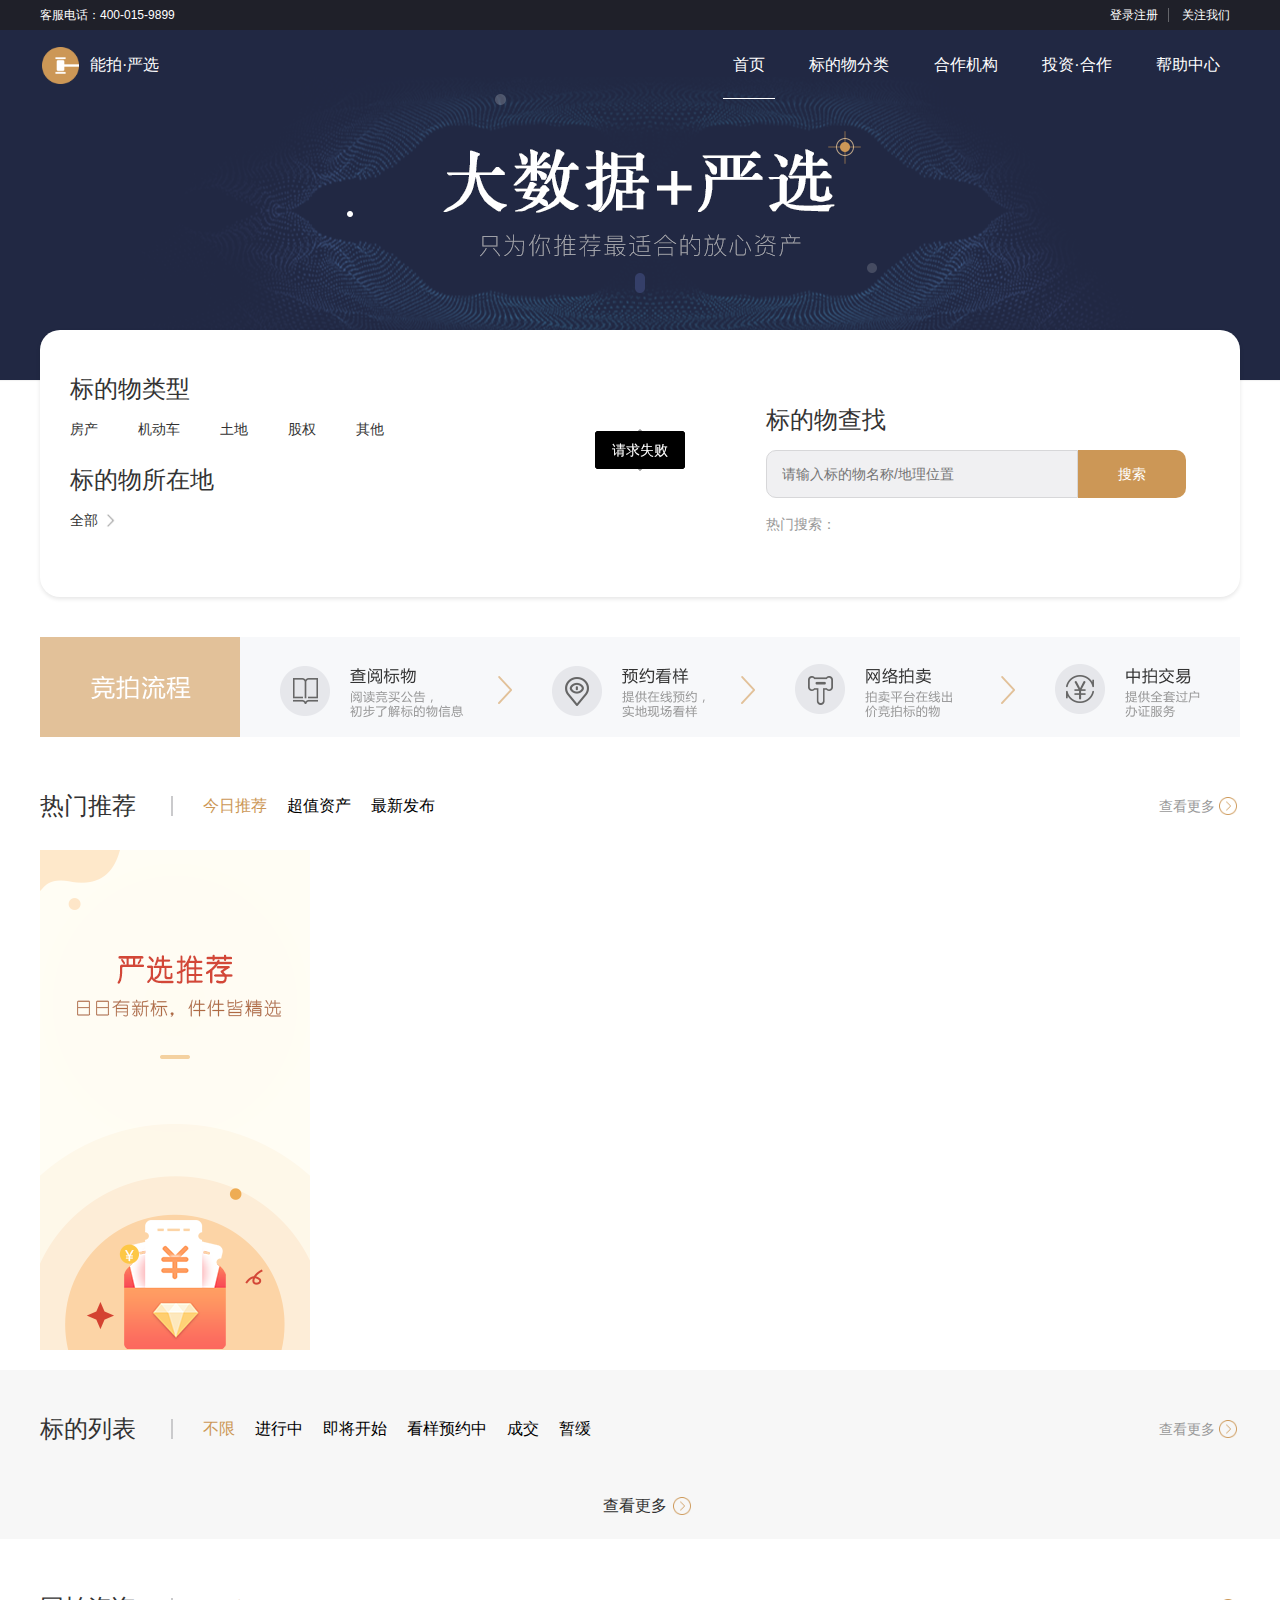
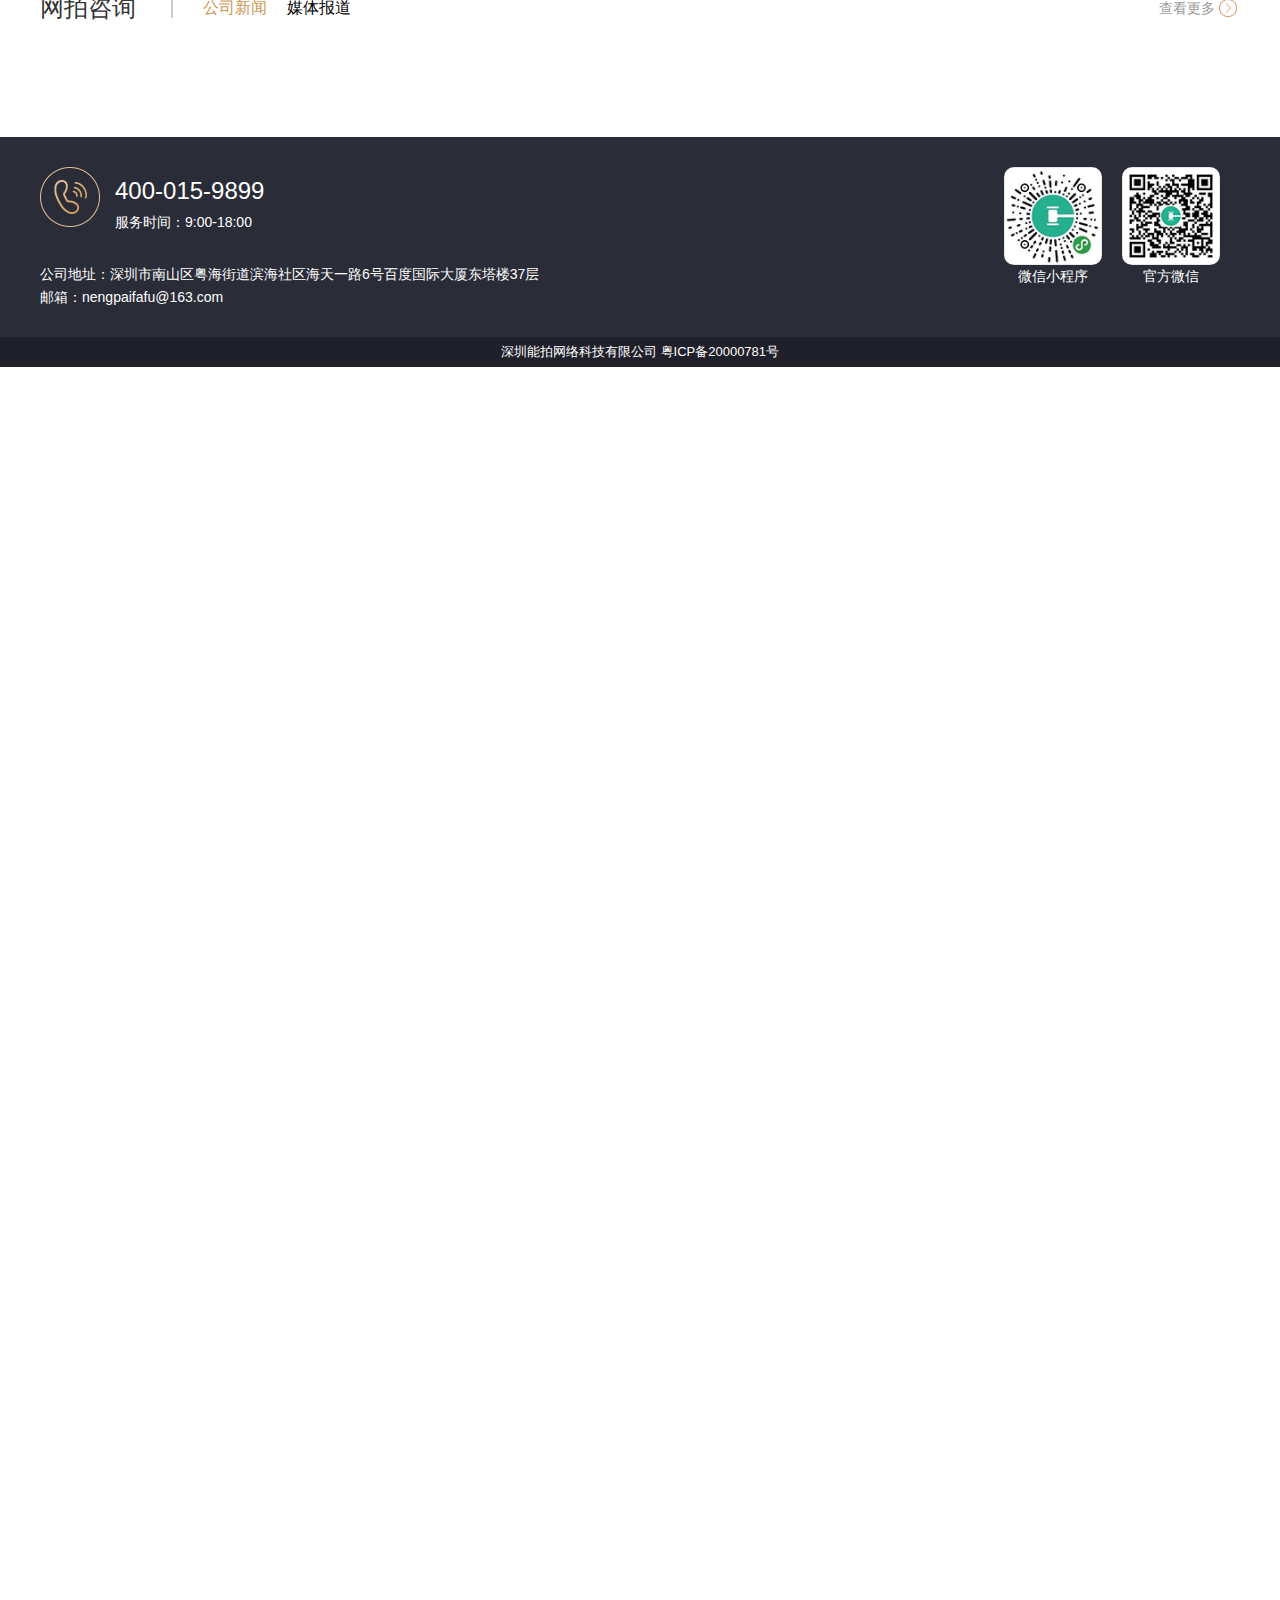
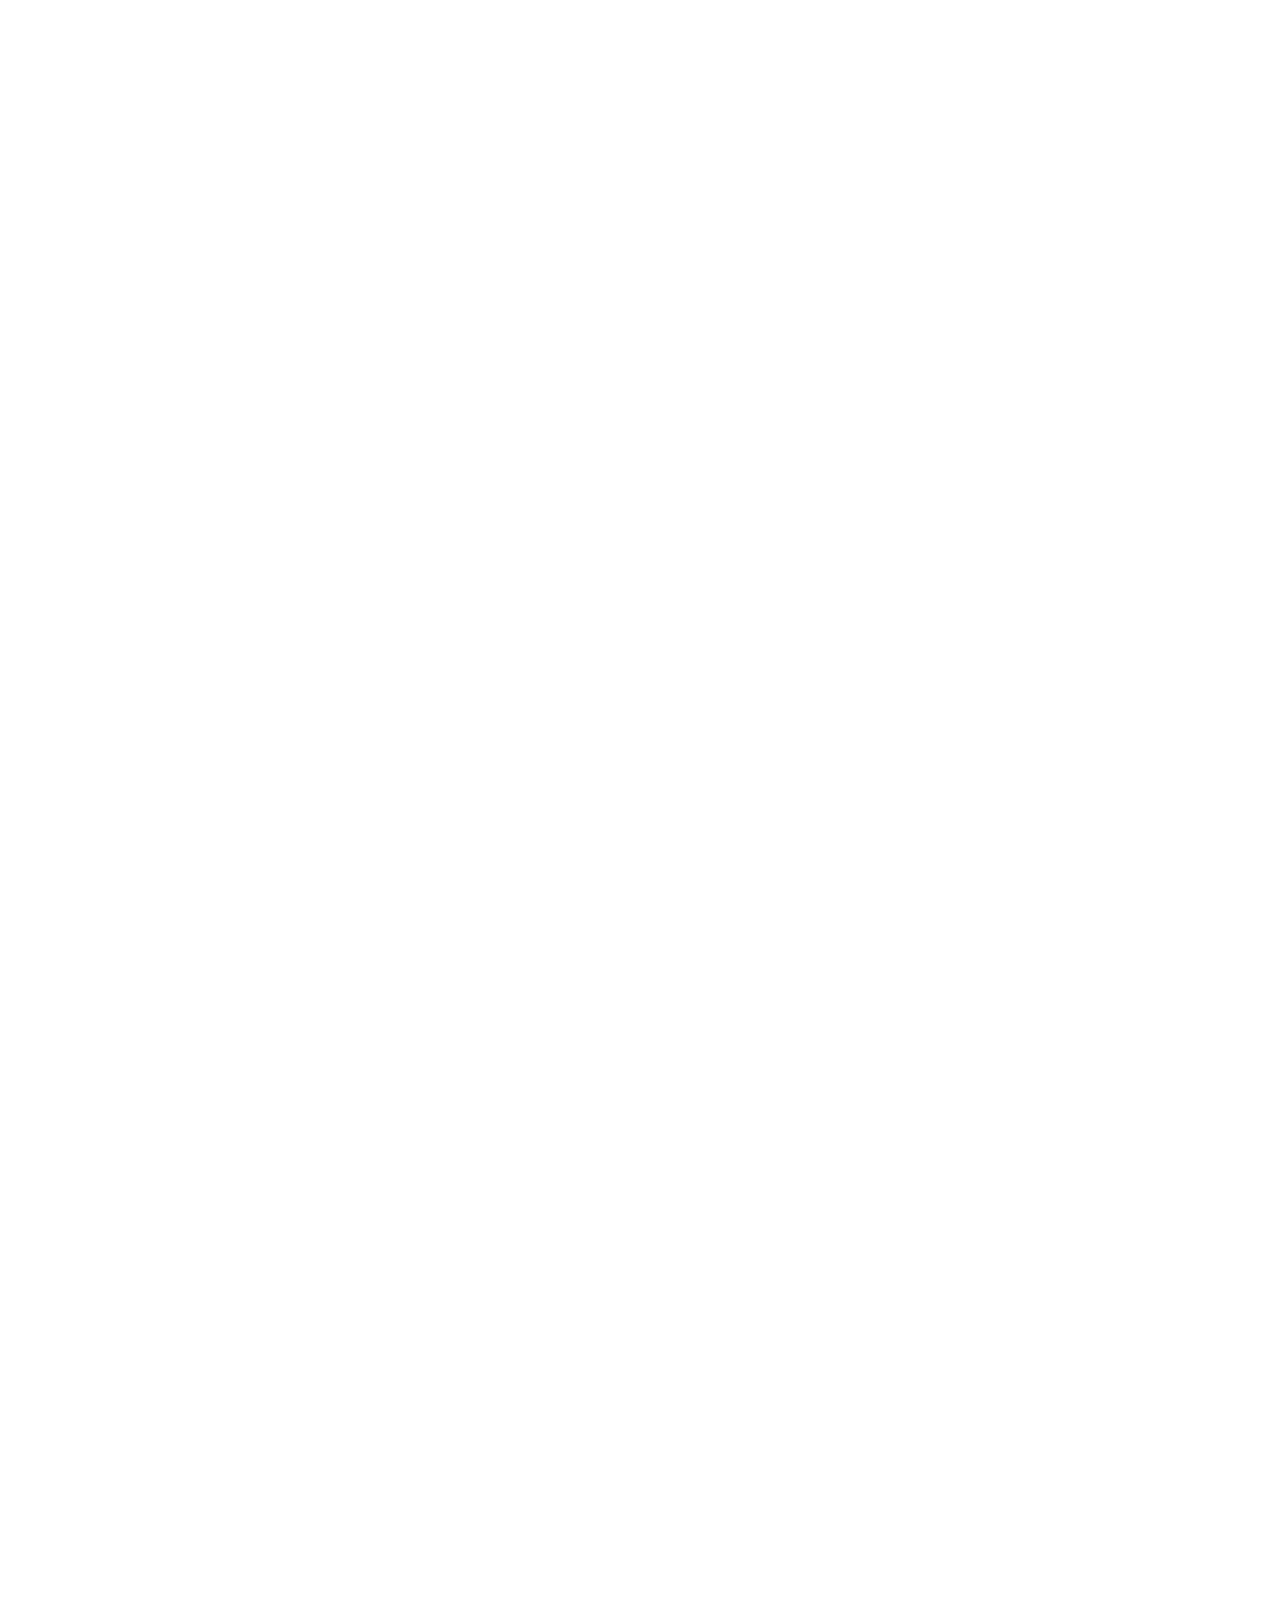
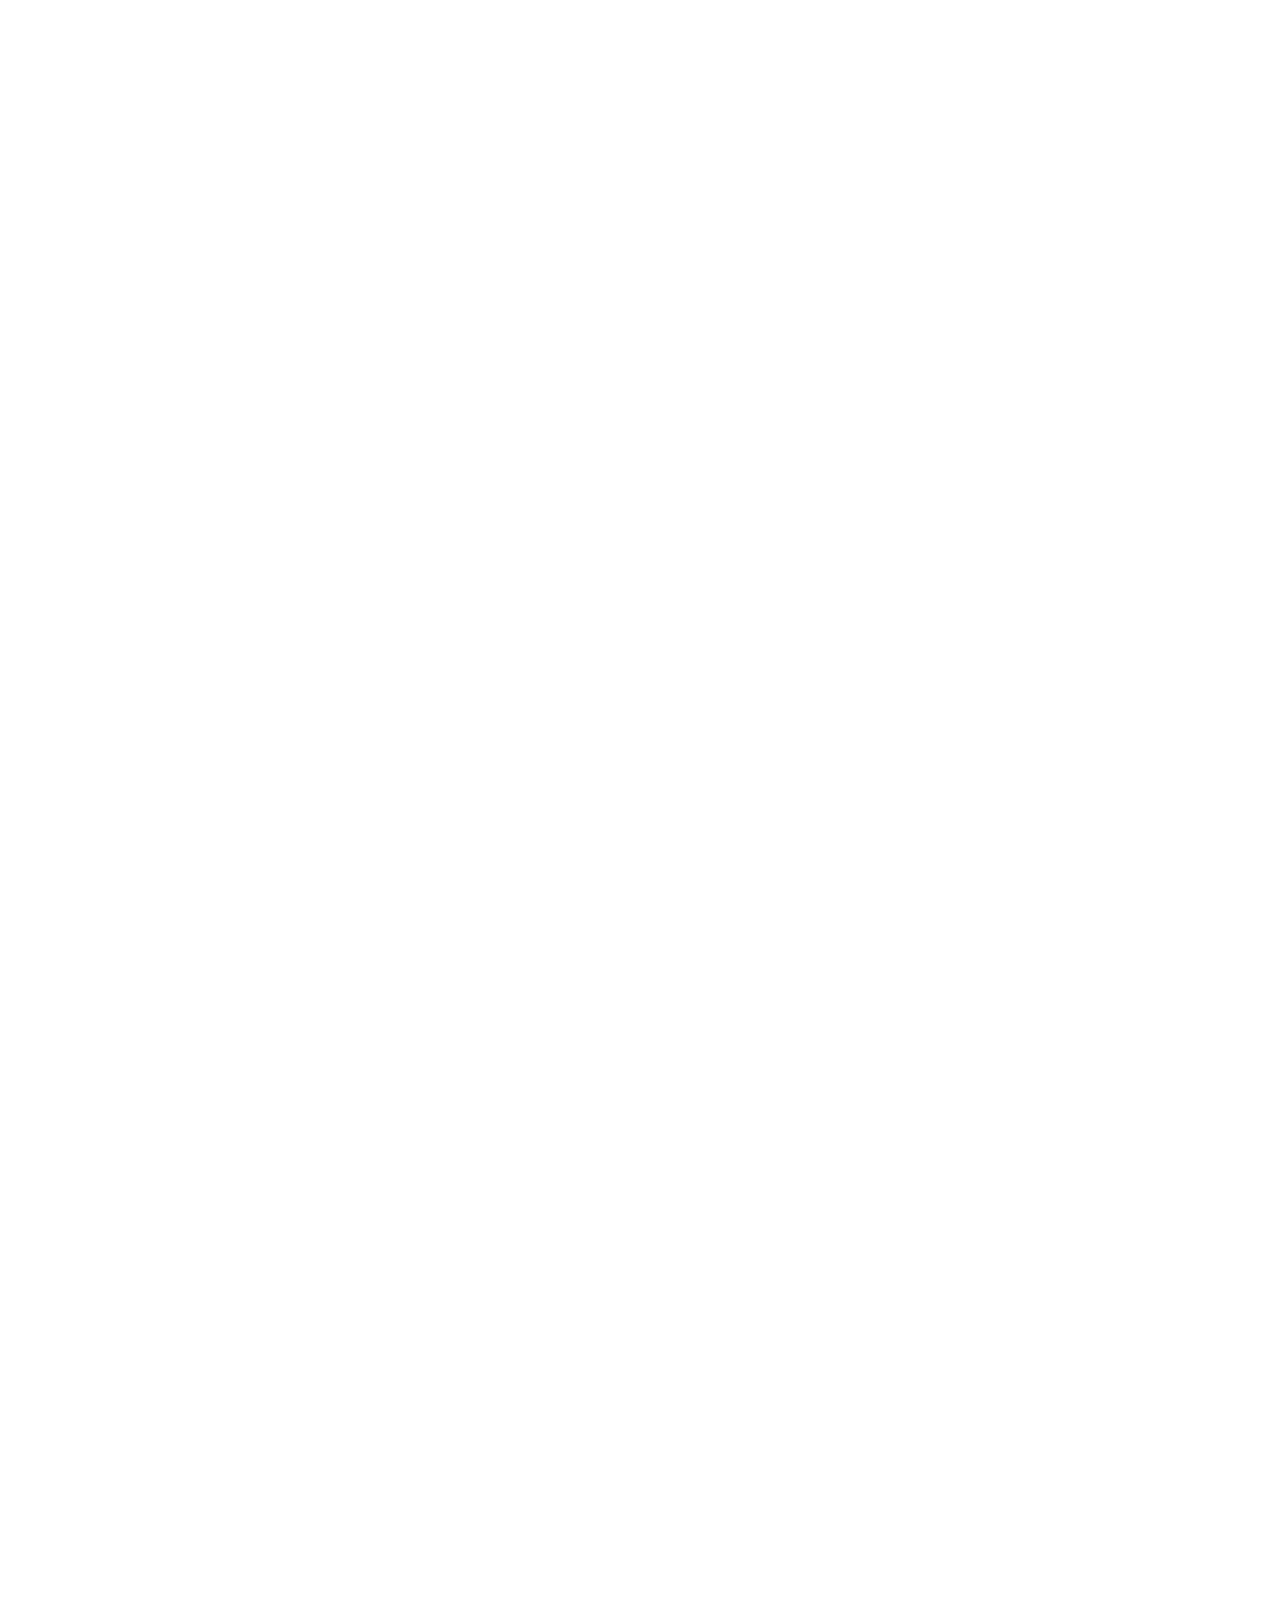
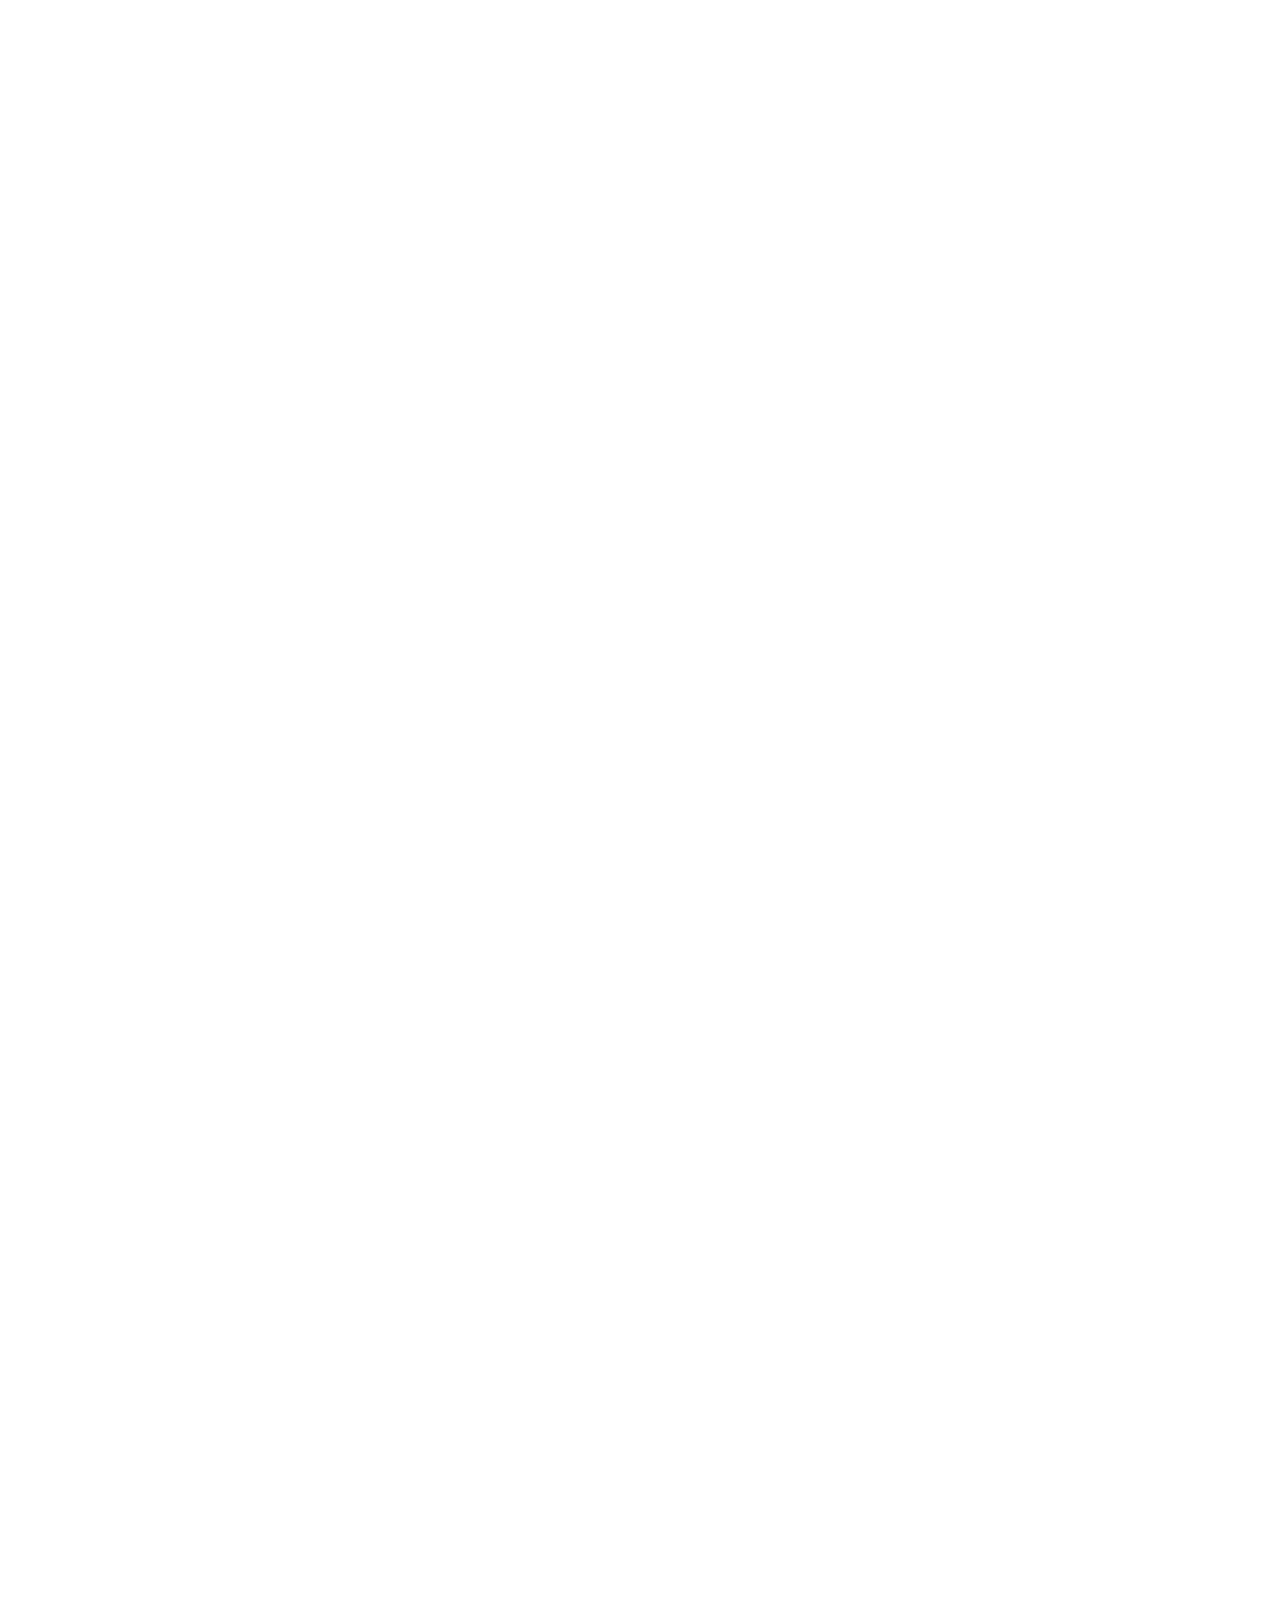
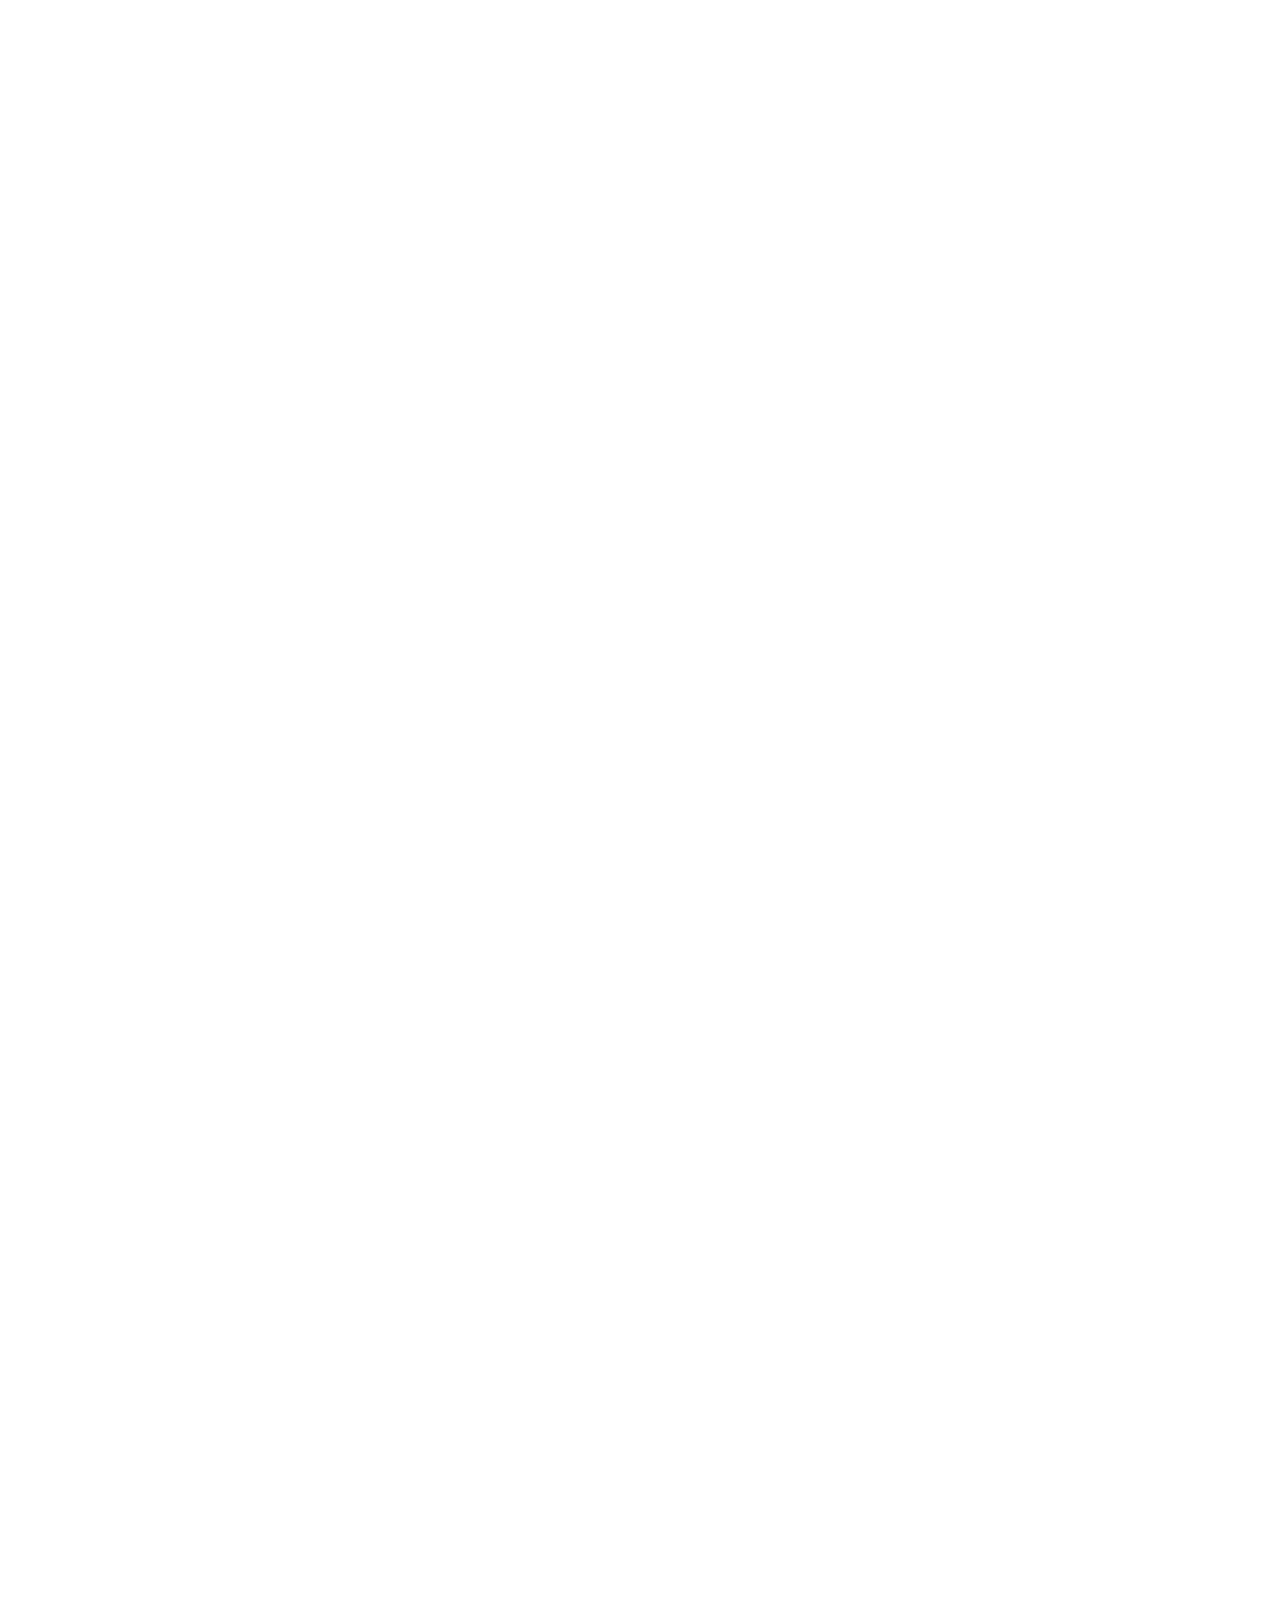
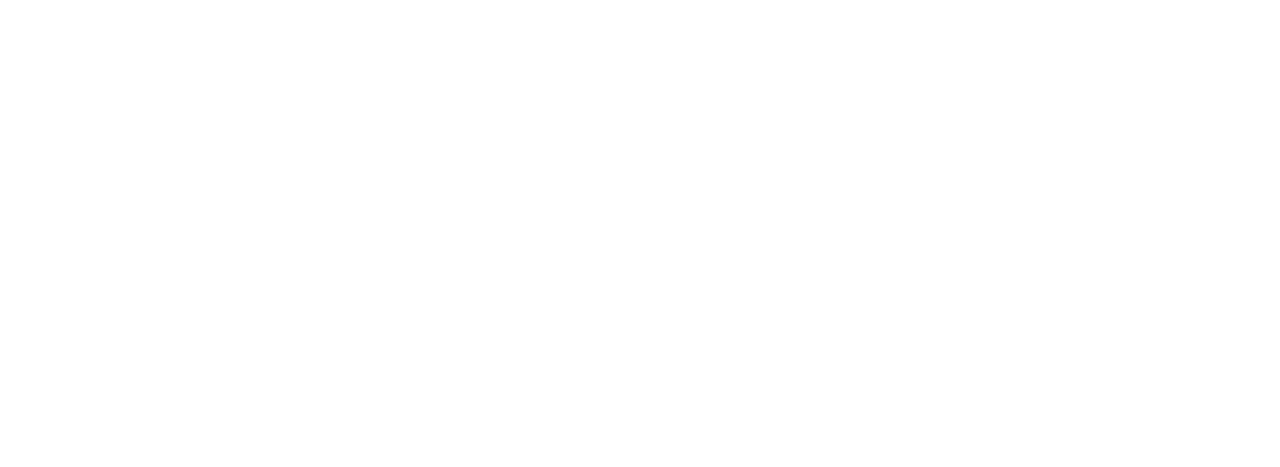
<file: index.html>
<!DOCTYPE html>
<html>

<head>
	<meta charset="UTF-8">
	<!-- <meta name="description" content="Free Web tutorials">
	<meta name="keywords" content="HTML,CSS,JavaScript"> -->
    <meta name="format-detection" content="telephone=no" />
    <meta name="format-detection" content="email=no" />
    <meta http-equiv="X-UA-Compatible" content="IE=edge,chrome=1">
    <title>能拍·严选</title>
    <link href="./public/image/header_logo.png" rel="icon" type="image/x-ico">
    <link rel="stylesheet" href="./public/css/style.css">
    <link rel="stylesheet" href="./public/css/common.css">
	<link rel="stylesheet" href="./public/css/dialog.css">
    <link rel="stylesheet" href="./page/index/index.css">
	
    <script src="./public/js/jquery-3.4.1.min.js"></script>
	<script src="./public/js/dialog.js"></script>
    <script src="./public/js/ajax/api.js"></script>
	<script src="./public/js/ajax/index.js"></script>
	<script src="./public/js/auth.js"></script>
	<script src="./public/js/common.js"></script>
    <script src="./page/index/index.js"></script>
    <style type="text/css">
    </style>
</head>

<body>
    <div id="wapper">
        <div class="header">
            <div class="header-top">
                <div class="w1200 flex flex-justify-content-space-between">
                    <div>
                        客服电话：400-015-9899
                    </div>
					<div class="header-top-right">
						<span class="login-signup" onclick="loginPopup()">登录注册</span>
						<a class="top-user" id="top-user" href="./page/uc/index.html" style="display: none"></a>
						<span class="logout" href="javascript:void(0)" style="display:none;" onclick="logout()">退出</span>
						<span class="win-img-show">关注我们
							<span class="img-block">
								<i class="trangle"></i>
								<img src="./public/image/weixin.png"/>
							</span>
						</span>
						<!-- <span>下载app</span> -->
					</div>
                </div>
            </div>
            <div class="w1200 flex header-content flex-align-items-center">
                <a class="logo"></a>
                <a class="go_index">能拍·严选</a>
                <div class="nav-bar flex1">
                    <a class="nav nav-active">首页<i class="slider"></i></a>
                    <a href="./page/bid-category/index.html" class="nav">标的物分类<i class="slider"></i></a>
                    <a href="./page/partner/index.html" class="nav">合作机构<i class="slider"></i></a>
                    <a href="./page/invest/index.html" class="nav">投资·合作<i class="slider"></i></a>
                    <a href="./page/qa/index.html" class="nav">帮助中心<i class="slider"></i></a>
                </div>
            </div>
        </div>
        <div class="main">
			<div class="main-top flex w1200 flex-align-items-center">
				<div class="mt-left flex3">
					<div>
						<div class="title">标的物类型</div>
						<div class="bid-type-box">
							
						</div>
					</div>
					<div>
						<div class="title">标的物所在地</div>
						<div class="bid-address-box flex flex-wrap-wrap">
							<span class="all-bid-address">全部</span>
						</div>
					</div>
				</div>
				<div class="mt-right flex2"> 
					<div class="title">标的物查找</div>
					<div class="flex">
						<input class="search-input" placeholder="请输入标的物名称/地理位置"/>
						<span class="search-btn flex flex-align-items-center">搜索</span>
					</div>
					<div class="hot-search">热门搜索：</div>
				</div>
			</div>
			<div class="auction-process w1200">
				
			</div>
			<!-- <div class="auction-process flex flex-align-items-center flex-justify-content-space-around"> -->
				<!-- <div class="title">竞拍流程</div>
				<div class="auction-process-m flex flex-direction-column flex-align-items-center">
					<img src="public/image/weapp.png" />
					<span>
						查阅标的
					</span>
				</div>
				<div>
					<img src="public/image/arrow.png" />
				</div>
				<div class="auction-process-m flex flex-direction-column flex-align-items-center">
					<img src="public/image/weapp.png" />
					<span>
						预约看样
					</span>
				</div>
				<div>
					<img src="public/image/arrow.png" />
				</div>
				<div class="auction-process-m flex flex-direction-column flex-align-items-center">
					<img src="public/image/weapp.png" />
					<span>
						司法拍卖
					</span>
				</div>
				<div>
					<img src="public/image/arrow.png" />
				</div>
				<div class="auction-process-m flex flex-direction-column flex-align-items-center">
					<img src="public/image/weapp.png" />
					<span>
						中拍交易
					</span>
				</div> -->
			<!-- </div> -->
			<div class="hot-recommend w1200">
				<div class="hot-recommend-top flex flex-align-items-center">
					<div class="flex1 flex flex-align-items-center">
						<span class="title">热门推荐</span>
						<span class="line"></span>
						<span class="tab-nav hot-recommend-tab">
						
						</span>
					</div>
					<span class="more more-list">
						查看更多
					</span>
				</div>
				<div class="hot-recommend-main flex">
					<div class="hot-recommend-img">
						<div></div>
						<!-- <img src="page/index/image/today-hot.png" /> -->
					</div>
					<div class="hot-recommend-content flex1 flex flex-wrap-wrap flex-justify-content-space-around">
					
					</div>
				</div>
			</div>
			<div class="bid-list-box">
				<div class="bid-list w1200">
					<div class="bid-list-top hot-recommend-top flex flex-align-items-center">
						<div class="flex1 flex flex-align-items-center">
							<span class="title">标的列表</span>
							<span class="line"></span>
							<span class="tab-nav">
								
							</span>
						</div>
						<span class="more  more-list">
							查看更多
						</span>
					</div>
					<div class="bid-list-main flex flex-wrap-wrap">
						
					</div>
					<div class="bid-list-bot">
						<span>查看更多</span>
					</div>
				</div>
			</div>
			<div class="online-consult w1200">
				<div class="online-consult-top hot-recommend-top flex flex-align-items-center">
					<div class="flex1 flex flex-align-items-center">
						<span class="title">网拍咨询</span>
						<span class="line"></span>
						<span class="tab-nav news-tab">
							
						</span>
					</div>
					<span class="more">
						查看更多
					</span>
				</div>
				<div class="online-consult-main flex flex-wrap-wrap">
					
				</div>
			</div>
        </div>
        <div class="footer">
            <div class="w1200 flex flex-justify-content-space-between" style="height: 170px;">
                <div class="left">
                    <div class="hot-line">
                        <div class="line-logo"></div>
                        <div class="number-time">
                            <div class="number">400-015-9899</div>
                            <div class="time">服务时间：9:00-18:00</div>
                        </div>
                    </div>
                    <div class="address">公司地址：深圳市南山区粤海街道滨海社区海天一路6号百度国际大厦东塔楼37层
                    </div>
					<div class="bdata-address">邮箱：<a href="mailto:nengpaifafu@163.com?subject=欢迎您来信！&body=写下您的建议">nengpaifafu@163.com</a></div>
                </div>
                <div class="right flex">
                    <!-- <div class="app-down flex flex-direction-column flex-align-items-center">
                		<div></div>
                        <span>APP下载</span>
                    </div> -->
                    <div class="weapp flex flex-direction-column flex-align-items-center">
                		<div></div>
                		<span>微信小程序</span>
                    </div>
                	<div class="weixin flex flex-direction-column flex-align-items-center">
                		<div></div>
                        <span>官方微信</span>
                    </div>
                </div>
            </div>
            <div class="icp">深圳能拍网络科技有限公司 粤ICP备20000781号</div>
        </div>
    </div>


	<div class="popup popup-nopad" id="doLog">
		<div class="popup-login">
			<div class="popup-title">登录注册</div>
			<label class="popup-login-close" onclick="loginPopupClose()"></label>
			<div class="login-list">
				<div class="login-item">
					<div class="label">手机号码</div>
					<div class="input"><input type="text" placeholder="请输入手机号码" id="mobile" maxlength="11" autocomplete="off"></div>
				</div>

				<div class="login-item" style="position: relative">
					<div class="label">短信验证码</div>
					<div class="input"><input type="text" placeholder="短信验证码" class="sm-code" id="smcode" maxlength="6"></div>
					<a class="sm-code-btn" onclick="getMsgCode(this)">获取短信验证码</a>
				</div>

				<div style="padding-top: 50px"> <button class="login-btn" id="login-btn" onclick="doLogin(this)">登录</button></div>
			</div>
		</div>
	</div>
	<div class="popup-bg" id="popBg"></div>

</body>

</html>
</file>
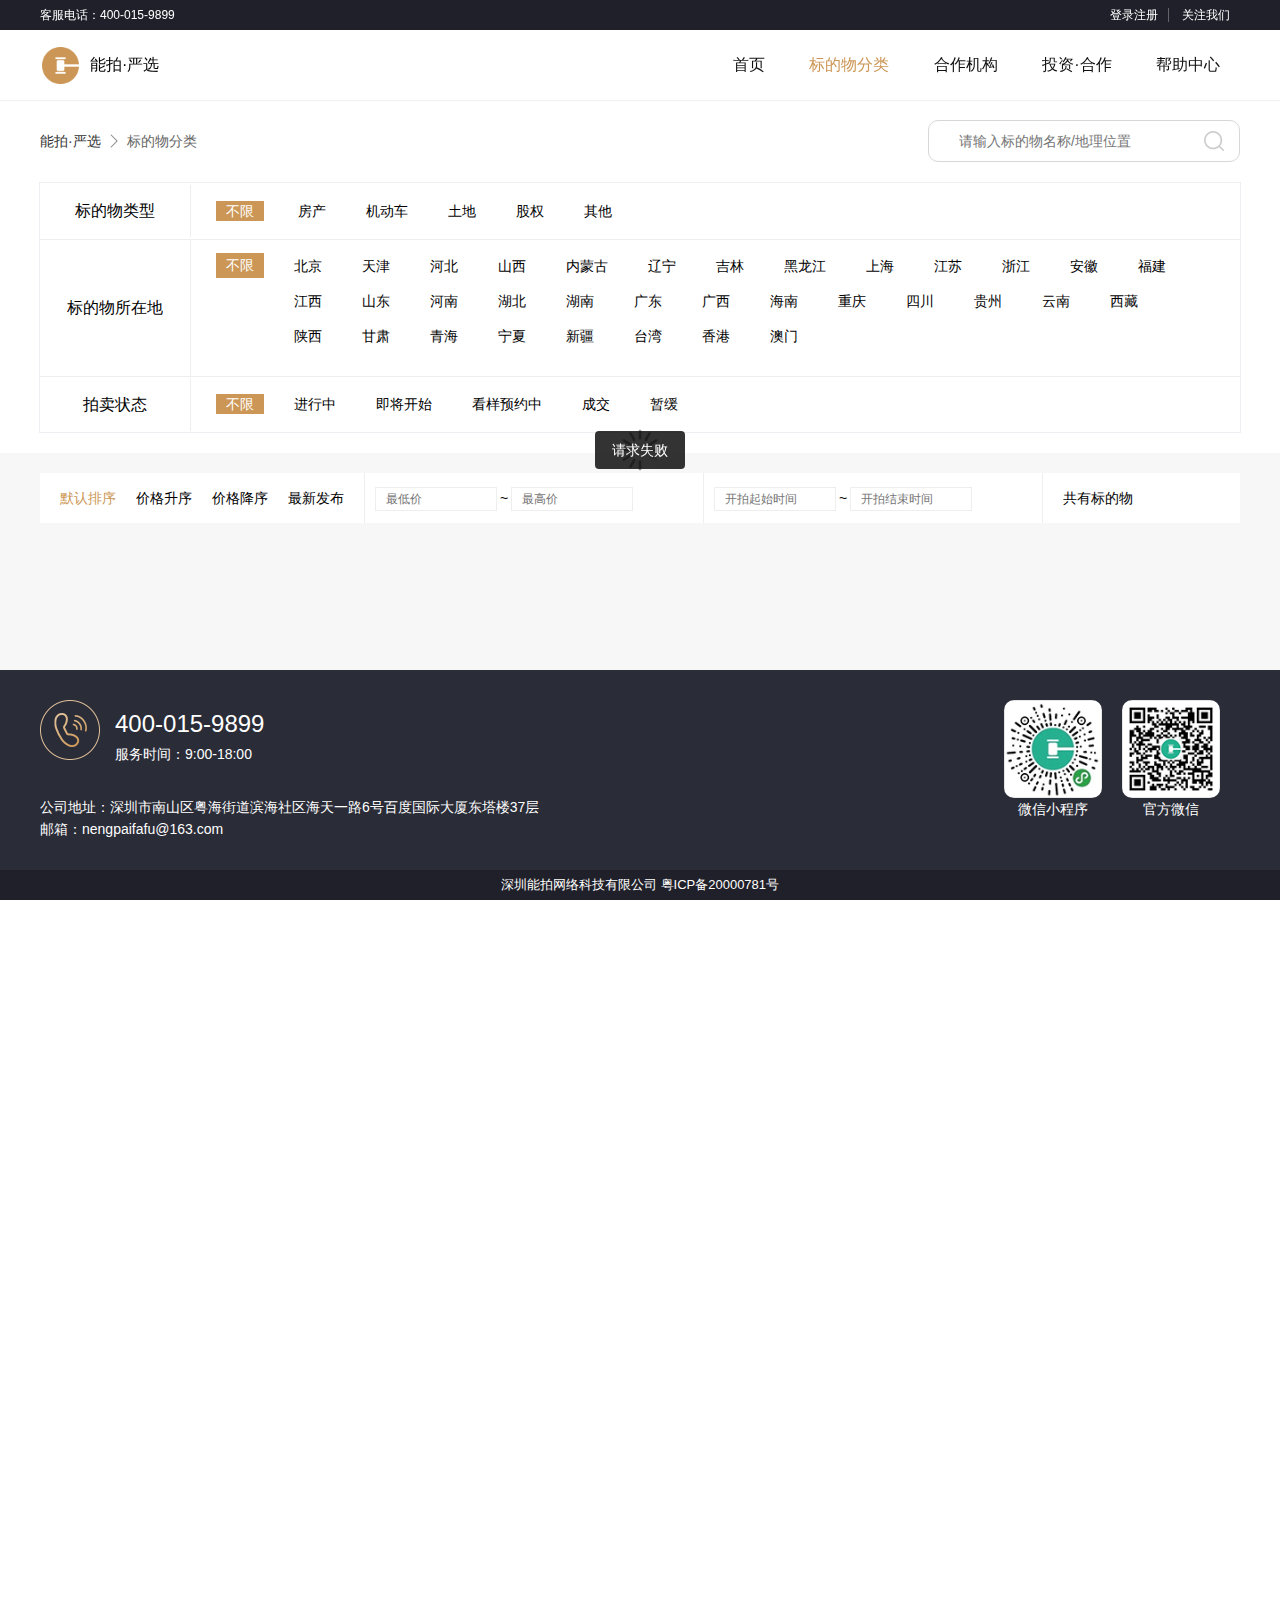
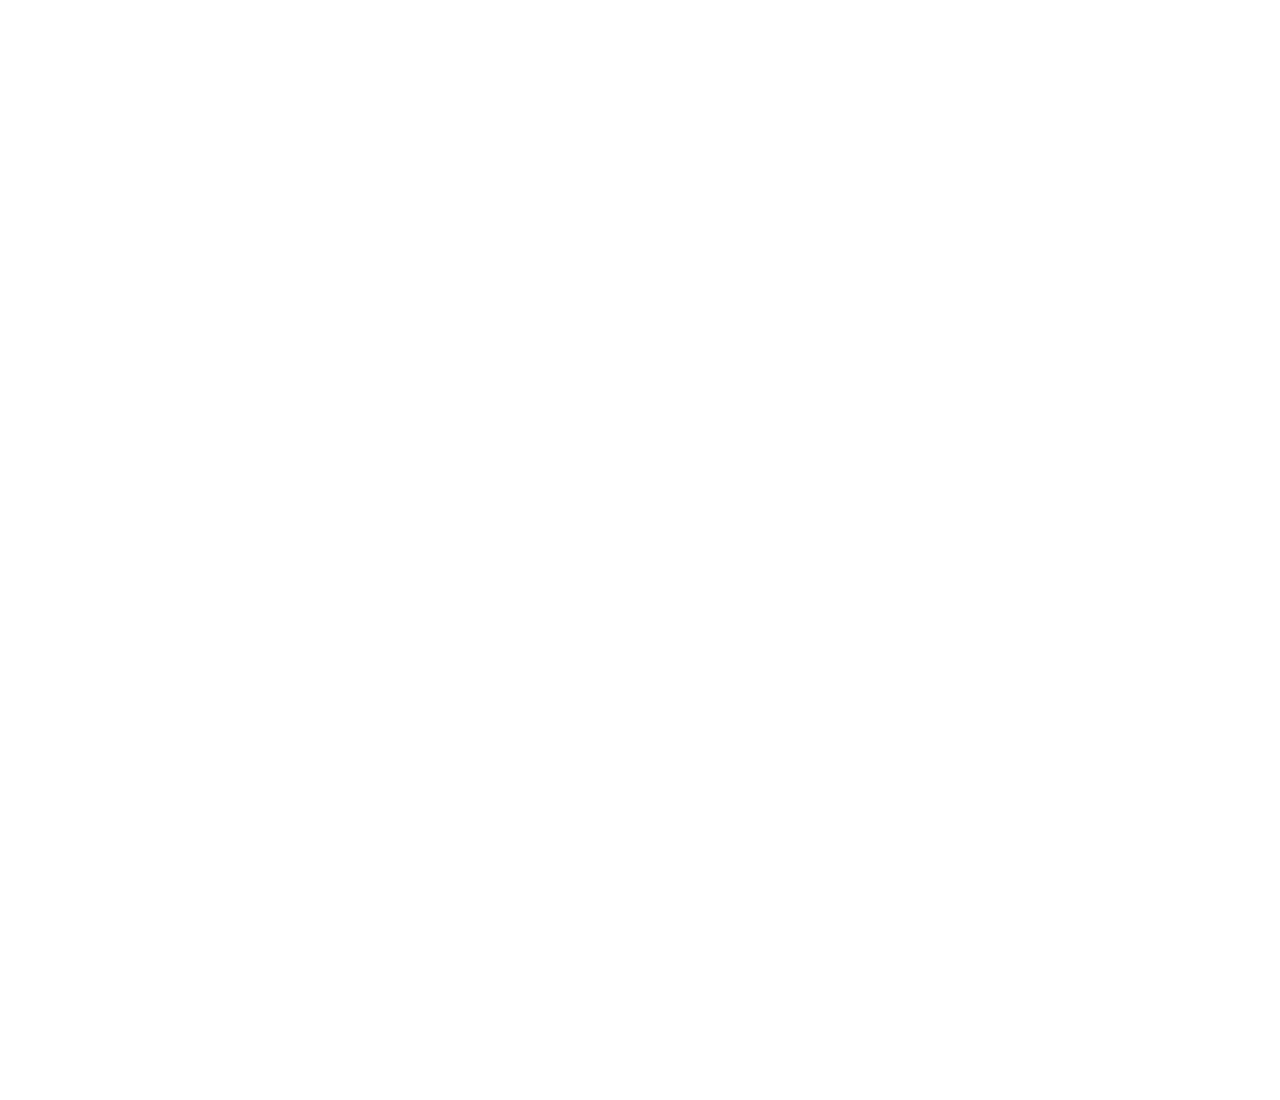
<file: page/bid-category/index.html>
<!DOCTYPE html>
<html>

<head>
    <meta charset="UTF-8">
    <meta name="format-detection" content="telephone=no" />
    <meta name="format-detection" content="email=no" />
    <meta http-equiv="X-UA-Compatible" content="IE=edge,chrome=1">
    <title>能拍·严选</title>
    <link href="../../public/image/header_logo.png" rel="icon" type="image/x-ico">
    <link rel="stylesheet" href="../../public/css/style.css">
    <link rel="stylesheet" href="../../public/css/common.css">
    <link rel="stylesheet" href="../../public/css/dialog.css">
    <link rel="stylesheet" type="text/css" href="../../public/css/flatpickr.min.css">
    <link rel="stylesheet" type="text/css" href="../../public/css/pager.css">
    <link rel="stylesheet" href="./index.css">
    <script src="../../public/js/jquery-3.4.1.min.js"></script>
     <script src="../../public/js/ajax/api.js"></script>
	 <script src="../../public/js/ajax/index.js"></script>
	 <script src="../../public/js/dialog.js"></script>
    <script src="../../public/js/auth.js"></script>
     <script src="../../public/js/common.js"></script>

    <script src="../../public/js/flatpickr.min.js"></script>
    <script src="../../public/js/flatpickr.l10n.zh.js"></script>
    <script src="../../public/js/pager.js"></script>
    <script src="./index.js"></script>
    <style type="text/css">
    </style>
</head>

<body>
    <div id="wapper">
            <div class="header">
                <div class="header-top">
                    <div class="w1200 flex flex-justify-content-space-between">
                        <div>
                            客服电话：400-015-9899
                        </div>
                        <div class="header-top-right">
                            <span class="login-signup" onclick="loginPopup()">登录注册</span>
                            <a class="top-user" id="top-user" href="../uc/index.html" style="display: none"></a>
                            <span class="logout" href="javascript:void(0)" style="display:none;" onclick="logout()">退出</span>
                            <span class="win-img-show">关注我们
							<span class="img-block">
								<i class="trangle"></i>
								<img src="../../public/image/weixin.png"/>
							</span>
						</span>
                            <!-- <span>下载app</span> -->
                        </div>
                    </div>
                </div>
                <div class="w1200 flex header-content flex-align-items-center">
                <a class="logo" href="../../index.html"></a>
                <a class="go_index" href="../../index.html">能拍·严选</a>
                <div class="nav-bar flex1">
                    <a href="../../index.html" class="nav">首页<i class="slider"></i></a>
                    <a class="nav nav-active">标的物分类<i class="slider"></i></a>
                    <a href="../partner/index.html" class="nav">合作机构<i class="slider"></i></a>
                    <a href="../invest/index.html" class="nav">投资·合作<i class="slider"></i></a>
                    <a href="../qa/index.html" class="nav">帮助中心<i class="slider"></i></a>
                </div>
            </div>
        </div>
        <div class="main">
            <div style="background: #fff;padding-bottom: 20px">
                <div class="main-top w1200 flex flex-justify-content-space-between flex-align-items-center">
                    <div class="back-box flex flex-align-items-center">
                        <a href="../../index.html" class="go-index">能拍·严选</a><span class="icon"></span>
                        <span>标的物分类</span>
                    </div>
                    <div class="search-input-box flex">
                        <input placeholder="请输入标的物名称/地理位置" class="flex1 search-input"/>
                        <span class="search-input-btn"></span>
                    </div>
                </div>
                <div class="bid-screen w1200">
                    <div class="th flex flex-align-items-center">
                        <div class="th-label">
                            标的物类型
                        </div>
                        <div class="th-content flex1 bid-type-box">
                            <span>不限</span>
                        </div>
                    </div>
                    <div class="th flex flex-align-items-center">
                        <div class="th-label">
                            标的物所在地
                        </div>
                        <div class="th-content flex1 bid-address-box flex flex-wrap-wrap">
                            <span class="active all-address">不限</span>
                            <div class="bid-address flex flex-wrap-wrap flex1"></div>
                        </div>
                    </div>
                    <div class="th flex flex-align-items-center">
                        <div class="th-label">
                            拍卖状态
                        </div>
                        <div class="th-content flex1 bid-status-box">
                        </div>
                    </div>
                </div>
            </div>
            
            <div class="bid-list-box">
                <div class="screen-box flex flex-align-items-center w1200">
                    <div class="bid-sort-box">

                    </div>
                    <div class="price-box">
                        <input class="start-price" type="number" placeholder="最低价"/><span>~</span><input type="number" class="end-price" placeholder="最高价"/>
                        <span class="ok-price"><a>确定</a></span>
                    </div>
                    <div class="time-box">
                        <input class="start-auction-time"  placeholder="开拍起始时间"/><span>~</span><input  class="end-auction-time" placeholder="开拍结束时间"/>
                        <span class="clear-time"><a>清除</a></span>
                    </div>
                    <div class="flex1 all-bid-box">
                        <span>共有标的物</span>
                        <span class="all-bid-num"></span>
                    </div>
                </div>
                <div class="bid-list-main w1200 hot-recommend-top flex flex-align-items-center flex-wrap-wrap"> 

                </div>
                <div class="pagination-box w1200">
                    <ul class="pagination" id="bid-page"></ul>
                    <div class="pageJump">
                        <span>跳转到</span>
                        <input type="text"/>
                        <span>页</span>
                        <button type="button" class="button">确定</button>
                    </div>
                </div>
            </div>
           
        </div>
        <div class="footer">
            <div class="w1200 flex flex-justify-content-space-between" style="height: 170px;">
                <div class="left">
                    <div class="hot-line">
                        <div class="line-logo"></div>
                        <div class="number-time">
                            <div class="number">400-015-9899</div>
                            <div class="time">服务时间：9:00-18:00</div>
                        </div>
                    </div>
                    <div class="address">公司地址：深圳市南山区粤海街道滨海社区海天一路6号百度国际大厦东塔楼37层
                    </div>
                    <div class="bdata-address">邮箱：<a href="mailto:nengpaifafu@163.com?subject=欢迎您来信！&body=写下您的建议">nengpaifafu@163.com</a></div>
                </div>
                <div class="right flex">
                    <!-- <div class="app-down flex flex-direction-column flex-align-items-center">
        				<div></div>
                        <span>APP下载</span>
                    </div> -->
                    <div class="weapp flex flex-direction-column flex-align-items-center">
        				<div></div>
        				<span>微信小程序</span>
                    </div>
					<div class="weixin flex flex-direction-column flex-align-items-center">
                		<div></div>
                        <span>官方微信</span>
                    </div>
                </div>
            </div>
            <div class="icp">深圳能拍网络科技有限公司 粤ICP备20000781号</div>
        </div>
    </div>


    <div class="popup popup-nopad" id="doLog">
        <div class="popup-login">
            <div class="popup-title">登录注册</div>
            <label class="popup-login-close" onclick="loginPopupClose()"></label>
            <div class="login-list">
                <div class="login-item">
                    <div class="label">手机号码</div>
                    <div class="input"><input type="text" placeholder="请输入手机号码" id="mobile" maxlength="11" autocomplete="off"></div>
                </div>

                <div class="login-item" style="position: relative">
                    <div class="label">短信验证码</div>
                    <div class="input"><input type="text" placeholder="短信验证码" class="sm-code" id="smcode" maxlength="6"></div>
                    <a class="sm-code-btn" onclick="getMsgCode(this)">获取短信验证码</a>
                </div>

                <div style="padding-top: 50px"> <button class="login-btn" id="login-btn" onclick="doLogin(this)">登录</button></div>
            </div>
        </div>
    </div>
    <div class="popup-bg" id="popBg"></div>

</body>

</html>
</file>
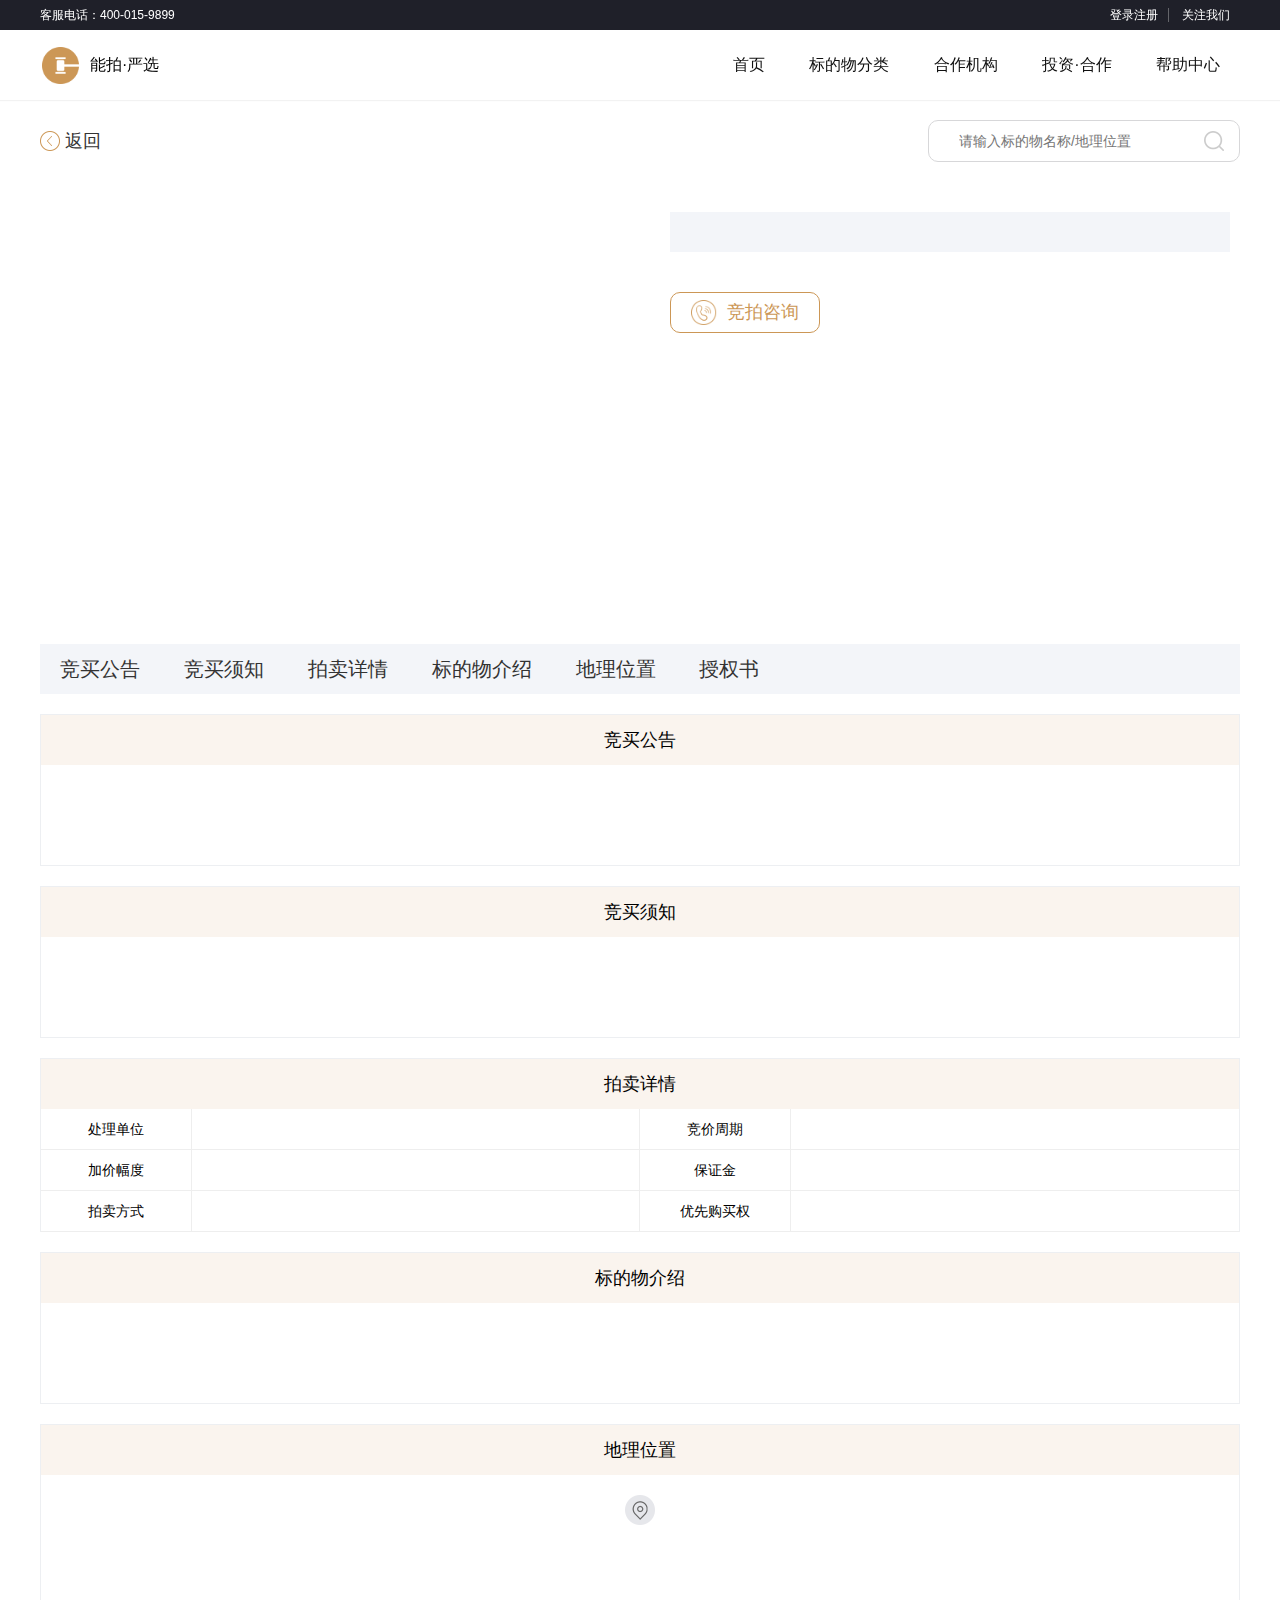
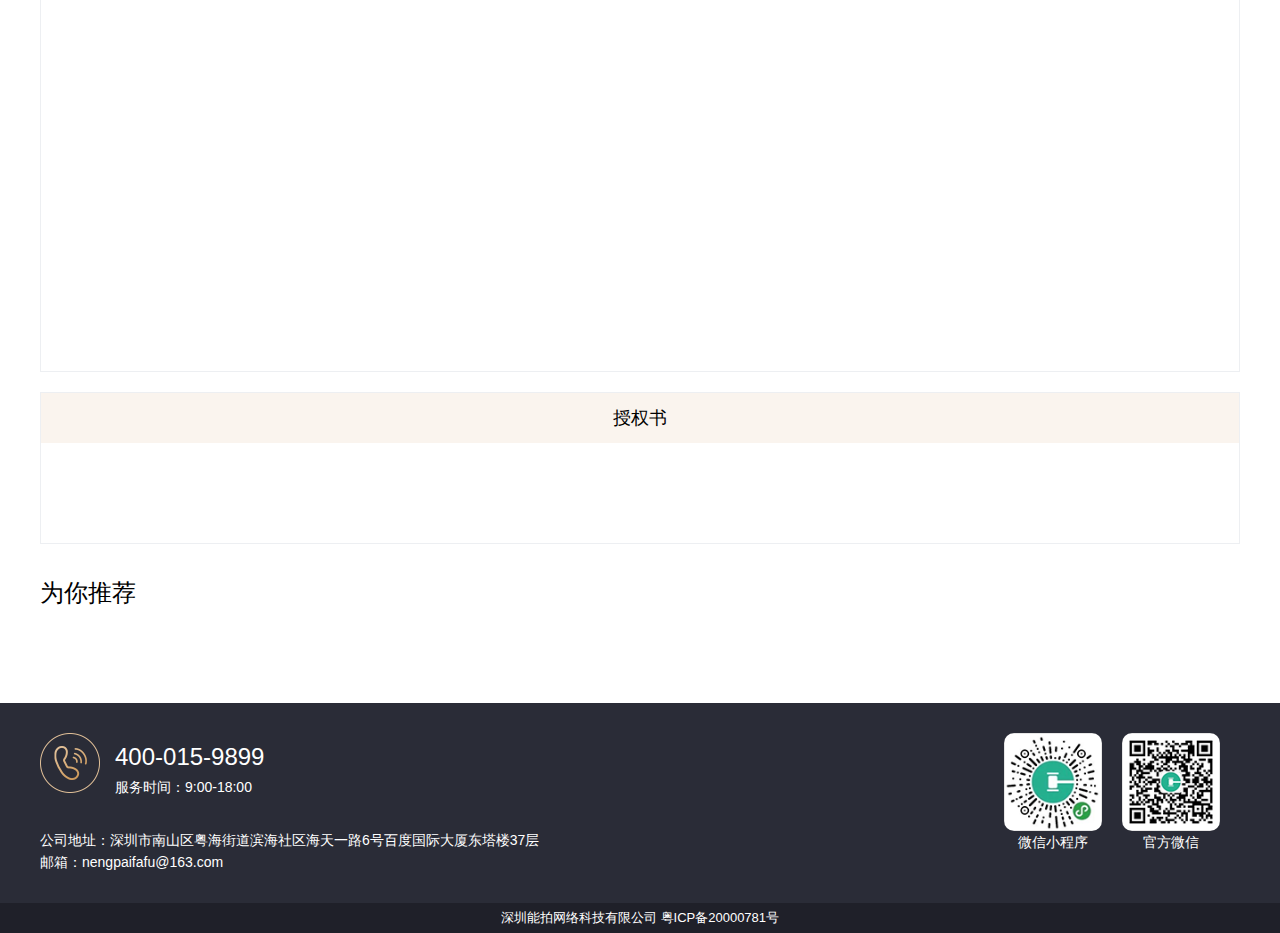
<file: page/bid-detail/index.html>
<!DOCTYPE html>
<html>

<head>
    <meta charset="UTF-8">
    <meta name="format-detection" content="telephone=no" />
    <meta name="format-detection" content="email=no" />
    <meta http-equiv="X-UA-Compatible" content="IE=edge,chrome=1">
    <title>能拍·严选</title>
    <link href="../../public/image/header_logo.png" rel="icon" type="image/x-ico">
    <link rel="stylesheet" href="../../public/css/style.css">
    <link rel="stylesheet" href="../../public/css/common.css">
	<link rel="stylesheet" href="../../public/css/dialog.css">
    <link rel="stylesheet" href="./index.css">
    <script src="../../public/js/jquery-3.4.1.min.js"></script>
    <script src="../../public/js/auth.js"></script>
     <script src="../../public/js/ajax/api.js"></script>
	 <script src="../../public/js/ajax/index.js"></script>
	 <script src="../../public/js/dialog.js"></script>
     <script src="../../public/js/common.js"></script>
     <script type="text/javascript" src="https://webapi.amap.com/maps?v=1.4.15&key=f60f53367139163532e5d19cab4a5061"></script> 
    <script src="./index.js"></script>
    <style type="text/css">
    </style>
</head>

<body>
    <div id="wapper">
            <div class="header">
                <div class="header-top">
                    <div class="w1200 flex flex-justify-content-space-between">
                        <div>
                            客服电话：400-015-9899
                        </div>
                        <div class="header-top-right">
                            <span class="login-signup" onclick="loginPopup()">登录注册</span>
                            <a class="top-user" id="top-user" href="../uc/index.html" style="display: none"></a>
                            <span class="logout" href="javascript:void(0)" style="display:none;" onclick="logout()">退出</span>
                            <span class="win-img-show">关注我们
							<span class="img-block">
								<i class="trangle"></i>
								<img src="../../public/image/weixin.png"/>
							</span>
						</span>
                            <!-- <span>下载app</span> -->
                        </div>
                    </div>
                </div>
                <div class="w1200 flex header-content flex-align-items-center">
                <a class="logo" href="../../index.html"></a>
                <a class="go_index" href="../../index.html">能拍·严选</a>
                <div class="nav-bar flex1">
                    <a href="../../index.html" class="nav">首页<i class="slider"></i></a>
                    <a href="../bid-category/index.html" class="nav">标的物分类<i class="slider"></i></a>
                    <a href="../partner/index.html" class="nav">合作机构<i class="slider"></i></a>
                    <a href="../invest/index.html" class="nav">投资·合作<i class="slider"></i></a>
                    <a href="../qa/index.html" class="nav">帮助中心<i class="slider"></i></a>
                </div>
            </div>
        </div>
        <div class="main w1200">
           <div class="main-top flex flex-justify-content-space-between flex-align-items-center">
			   <div class="back-box">
				 <a href="javascript:history.go(-1)">返回</a> 
			   </div>
			   <div class="search-input-box flex">
				   <input placeholder="请输入标的物名称/地理位置" class="flex1 search-input"/>
				   <span class="search-input-btn"></span>
			   </div>
		   </div>
		   <div class="bid-detail">
			    <div class="bid-detail-main flex">
				   <div class="bd-img-box">
					   <div class="bd-img-cover"></div>
					   <div class="bd-img-list flex">
						   <span class="next-btn"></span>
						   <span class="previous-btn"></span>
						   <div class="bd-img-list-content flex">
							   
						   </div>
					   </div>
				   </div>
				   <div class="bd-info bl-m-text bl-m flex1">
					   <div class="bid-name-text"></div>
					   <div class="bid-status-stage">
					   </div>
					   <div class="bd-info-amount-time"></div>
					   <div class="bd-info-main flex flex-justify-content-space-between"></div>
					   <div class="bd-info-bot">
						   <span class="bid-order"><span></span>标的预约</span>
						   <span class="bid-ask"><span></span>竞拍咨询</span>
					   </div>
				   </div>
               </div>
               <div class="bd-mx">
                    <div class="bd-mx-title">
                        <a href="#announcement" class="bd-mx-title1">竞买公告</a>
                        <a href="#notice" class="bd-mx-title2">竞买须知</a>
                        <a href="#auction-details" class="bd-mx-title3">拍卖详情</a>
                        <a href="#bid-introduce" class="bd-mx-title4">标的物介绍</a>
                        <a href="#geographical-position" class="bd-mx-title5">地理位置</a>
                        <a href="#authorization-b" class="bd-mx-title6">授权书</a>
                    </div>
                    <div id="announcement" class="bd-mx-m">
                        <div class="title">竞买公告</div>
                        <div class="content"></div>
                    </div>
                    <div id="notice" class="bd-mx-m">
                        <div class="title">竞买须知</div>
                        <div class="content"></div>
                    </div>
                    <div id="auction-details" class="bd-mx-m">
                        <div class="title">拍卖详情</div>
                        <div class="content flex flex-wrap-wrap">
                            <div class="th flex">
                                <span>处理单位</span>
                                <span class="handle-unit flex1"></span>
                            </div>
                            <div class="th flex">
                                <span>竞价周期</span>
                                <span class="bidding-cycle flex1"></span>
                            </div>
                            <div class="th flex">
                                <span>加价幅度</span>
                                <span class="price flex1"></span>
                            </div>
                            <div class="th flex">
                                <span>保证金</span>
                                <span class="bond flex1"></span>
                            </div>
                            <div class="th flex">
                                <span>拍卖方式</span>
                                <span class="auction flex1"></span>
                            </div>
                            <div class="th flex">
                                <span>优先购买权</span>
                                <span class="preemption flex1"></span>
                            </div>
                        </div>
                    </div>
                    <div id="bid-introduce" class="bd-mx-m">
                        <div class="title">标的物介绍</div>
                        <div class="content">
                            <div class="bid-int-table"></div>
                            <!-- <div class="panorama-img"></div> -->
                            <div class="files-list flex flex-justify-content-space-between flex-wrap-wrap">
                                
                            </div>
                        </div>
                    </div>
                    <div id="geographical-position" class="bd-mx-m">
                        <div class="title">地理位置</div>
                        <div class="content">
                            <div class="name"><span></span></div>
                            <div id="container"></div> 
                        </div>
                    </div>
                    <div id="authorization-b" class="bd-mx-m">
                        <div class="title">授权书</div>
                        <div class="content"></div>
                    </div>
               </div>
               <div class="recommend">
                    <div class="title">为你推荐</div>
                    <div class="content hot-recommend-content flex flex-wrap-wrap flex-justify-content-space-around"></div>
               </div>
           </div>
           <div class="appointment-popup-box">
                <div class="mask"></div>
                <div class="appointment-popup">
                    <div class="title">预约看样</div>
                    <div class="form-box">
                        <p class="flex flex-align-items-center"><span>您的姓名：</span><input type="text" class="flex1 name-input" /></p>
                        <p class="flex flex-align-items-center"><span>手机号码：</span><input type="num" class="flex1 mobile-input"  /></p>
                        <p class="flex flex-align-items-center"><span>验证码：</span><input type="text" class="flex1 smcode-input"  /><span class="smcode">获取验证码</span></p>
                        <input type="submit" value="确认预约" class="submit-btn" />
                    </div>
                </div>
           </div>
           <div class="auction-consult-popup-box">
                <div class="mask"></div>
                <div class="auction-consult-popup">
                    <div class="title"><span class="call-icon"></span>咨询号码<span class="close-icon"></span></div>
                    <div class="content">400-015-9899</div>
                </div>
            </div>
        </div>
        <div class="footer">
            <div class="w1200 flex flex-justify-content-space-between" style="height: 170px;">
                <div class="left">
                    <div class="hot-line">
                        <div class="line-logo"></div>
                        <div class="number-time">
                            <div class="number">400-015-9899</div>
                            <div class="time">服务时间：9:00-18:00</div>
                        </div>
                    </div>
                    <div class="address">公司地址：深圳市南山区粤海街道滨海社区海天一路6号百度国际大厦东塔楼37层
                    </div>
                    <div class="bdata-address">邮箱：<a href="mailto:nengpaifafu@163.com?subject=欢迎您来信！&body=写下您的建议">nengpaifafu@163.com</a></div>
                </div>
                <div class="right flex">
                    <!-- <div class="app-down flex flex-direction-column flex-align-items-center">
        				<div></div>
                        <span>APP下载</span>
                    </div> -->
                    <div class="weapp flex flex-direction-column flex-align-items-center">
        				<div></div>
        				<span>微信小程序</span>
                    </div>
					<div class="weixin flex flex-direction-column flex-align-items-center">
                		<div></div>
                        <span>官方微信</span>
                    </div>
                </div>
            </div>
            <div class="icp">深圳能拍网络科技有限公司 粤ICP备20000781号</div>
        </div>
    </div>



    <div class="popup popup-nopad" id="doLog">
        <div class="popup-login">
            <div class="popup-title">登录注册</div>
            <label class="popup-login-close" onclick="loginPopupClose()"></label>
            <div class="login-list">
                <div class="login-item">
                    <div class="label">手机号码</div>
                    <div class="input"><input type="text" placeholder="请输入手机号码" id="mobile" maxlength="11" autocomplete="off"></div>
                </div>

                <div class="login-item" style="position: relative">
                    <div class="label">短信验证码</div>
                    <div class="input"><input type="text" placeholder="短信验证码" class="sm-code" id="smcode" maxlength="6"></div>
                    <a class="sm-code-btn" onclick="getMsgCode(this)">获取短信验证码</a>
                </div>

                <div style="padding-top: 50px"> <button class="login-btn" id="login-btn" onclick="doLogin(this)">登录</button></div>
            </div>
        </div>
    </div>
    <div class="popup-bg" id="popBg"></div>
</body>

</html>
</file>
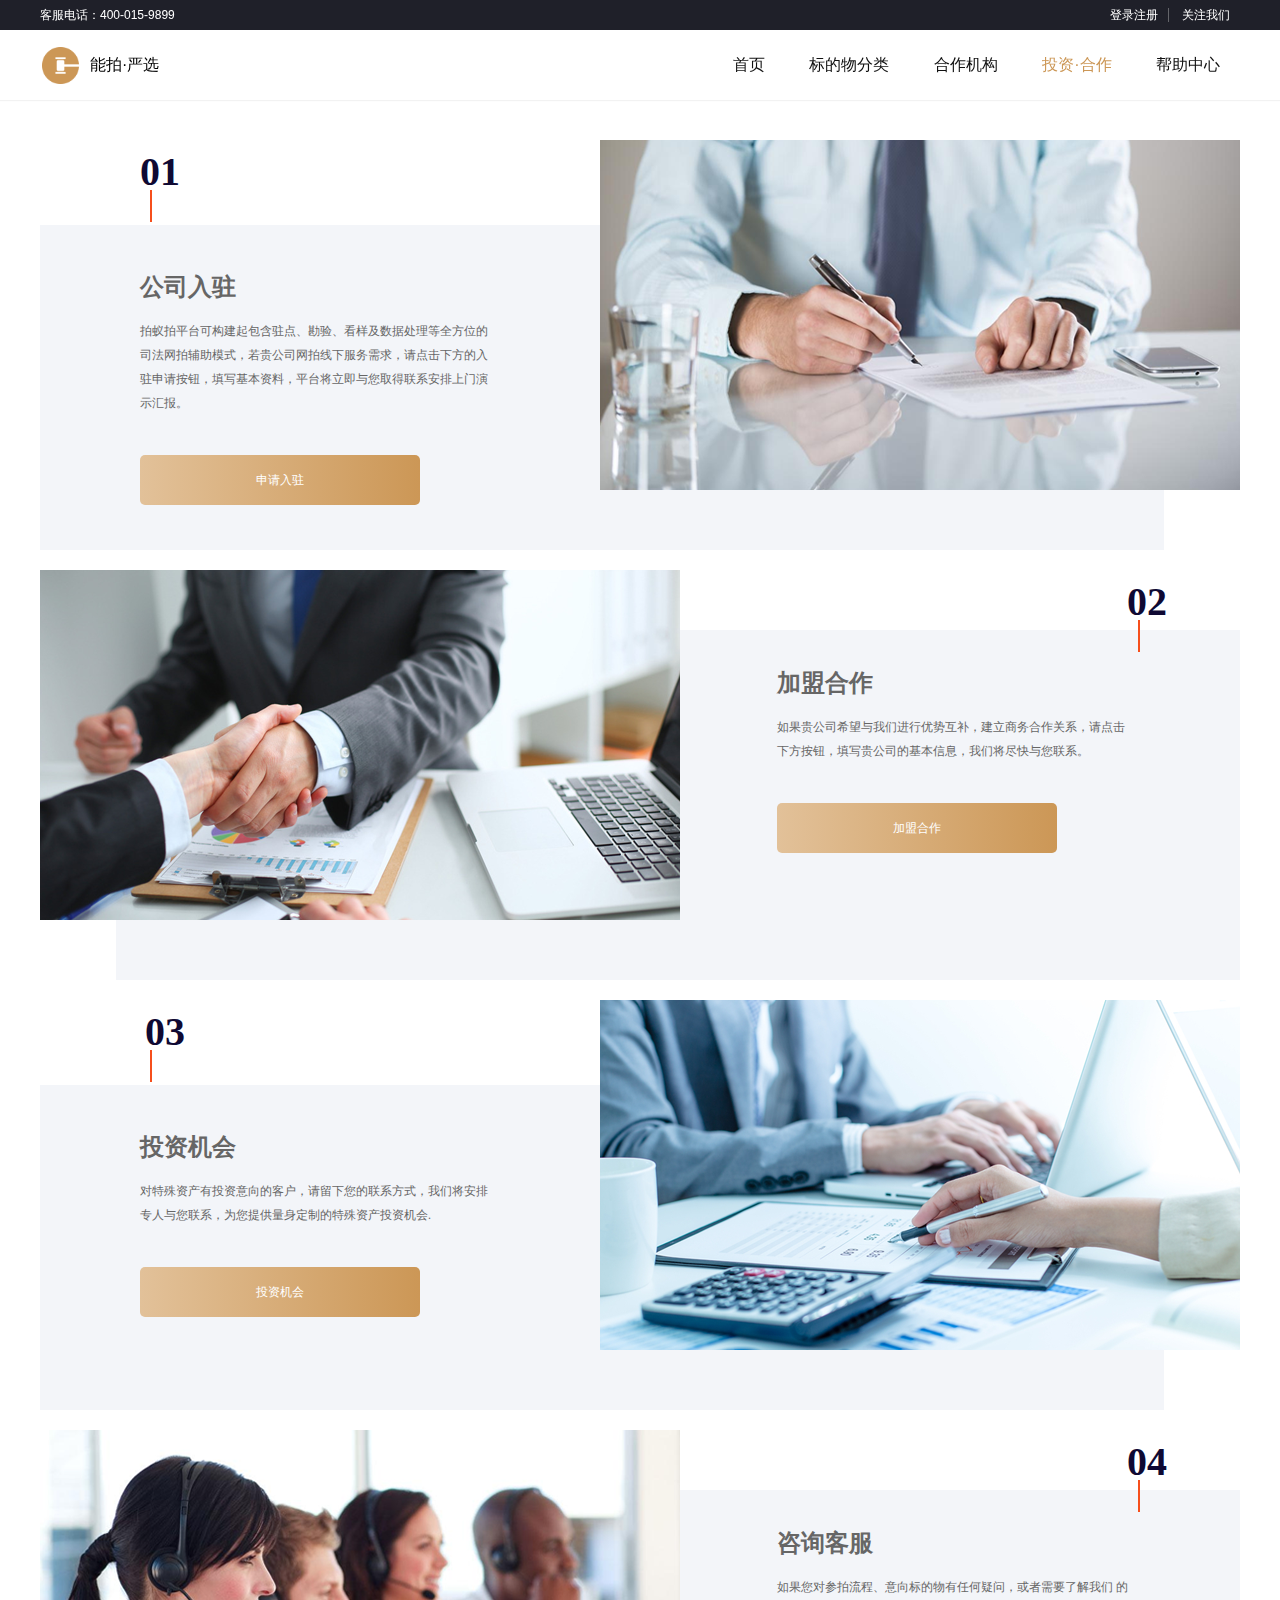
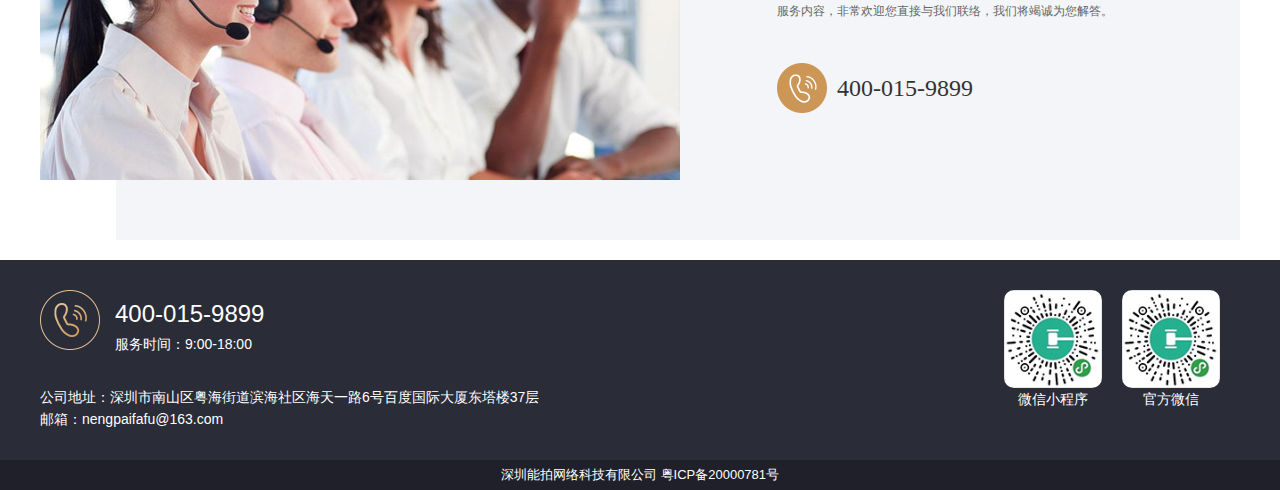
<file: page/invest/index.html>
<!DOCTYPE html>
<html>

<head>
    <meta charset="UTF-8">
    <meta name="format-detection" content="telephone=no"/>
    <meta name="format-detection" content="email=no"/>
    <meta http-equiv="X-UA-Compatible" content="IE=edge,chrome=1">
    <title>能拍·严选</title>
    <link href="../../public/image/header_logo.png" rel="icon" type="image/x-ico">
    <link rel="stylesheet" href="../../public/css/style.css">
    <link rel="stylesheet" href="../../public/css/common.css">
    <link rel="stylesheet" href="../../public/css/dialog.css">
    <link rel="stylesheet" href="../../public/css/city-picker.css">
    <link rel="stylesheet" href="./index.css">
    <script src="../../public/js/jquery-3.4.1.min.js"></script>
    <script src="../../public/js/ajax/index.js"></script>
    <script src="../../public/js/dialog.js"></script>
    <script src="../../public/js/auth.js"></script>
    <script src="../../public/js/city-picker.js"></script>
    <script src="../../public/js/city-data.js"></script>
    <script src="./index.js"></script>
    <style type="text/css">
    </style>
</head>

<body>
<div id="wapper">
    <div class="header">
        <div class="header-top">
            <div class="w1200 flex flex-justify-content-space-between">
                <div>
                    客服电话：400-015-9899
                </div>
                <div class="header-top-right">
                    <span class="login-signup" onclick="loginPopup()">登录注册</span>
                    <a class="top-user" id="top-user" href="../uc/index.html" style="display: none"></a>
                    <span class="logout" href="javascript:void(0)" style="display:none;" onclick="logout()">退出</span>
                    <span class="win-img-show">关注我们
							<span class="img-block">
								<i class="trangle"></i>
								<img src="../../public/image/weixin.png"/>
							</span>
						</span>
                    <!-- <span>下载app</span> -->
                </div>
            </div>
        </div>
        <div class="w1200 flex header-content flex-align-items-center">
            <a class="logo" href="../../index.html"></a>
            <a class="go_index" href="../../index.html">能拍·严选</a>
            <div class="nav-bar flex1">
                <a href="../../index.html" class="nav">首页<i class="slider"></i></a>
                <a href="../bid-category/index.html" class="nav">标的物分类<i class="slider"></i></a>
                <a href="../partner/index.html" class="nav">合作机构<i class="slider"></i></a>
                <a class="nav nav-active">投资·合作<i class="slider"></i></a>
                <a href="../qa/index.html" class="nav">帮助中心<i class="slider"></i></a>
            </div>
        </div>
    </div>
    <div class="main">

        <div class="content">
            <div class="block block1">
                <div class="num" style="left:100px">
                    01
                </div>

                <div class="line" style="left:110px"></div>

                <div class="w1124 w1124-1">


                    <div class="con" style="margin-left: 100px;">
                        <h1>公司入驻</h1>
                        <p style="margin-top: 20px">
                            拍蚁拍平台可构建起包含驻点、勘验、看样及数据处理等全方位的司法网拍辅助模式，若贵公司网拍线下服务需求，请点击下方的入驻申请按钮，填写基本资料，平台将立即与您取得联系安排上门演示汇报。</p>
                        <a href="javascript:void(0)" class="button" id="apply-in" onclick="openInvestPop('申请入驻','#doApply')">申请入驻</a>
                    </div>


                </div>
                <div class="w640">
                    <img src="../../public/image/invest4.png" alt="">
                </div>
            </div>


            <div class="block block2">
                <div class="num">
                    02
                </div>

                <div class="line"></div>

                <div class="w1124">

                    <div class="con">
                        <h1>加盟合作</h1>
                        <p style="margin-top: 20px">
                            如果贵公司希望与我们进行优势互补，建立商务合作关系，请点击下方按钮，填写贵公司的基本信息，我们将尽快与您联系。</p>
                        <a href="javascript:void(0)" class="button" onclick="openInvestPop('加盟合作','#doJoin')">加盟合作</a>
                    </div>
                </div>
                <div class="w640">
                    <img src="../../public/image/invest2.png" alt="">
                </div>
            </div>


            <div class="block block1">
                <div class="num">
                    03
                </div>

                <div class="line"></div>

                <div class="w1124 w1124-1">


                    <div class="con">
                        <h1>投资机会</h1>
                        <p style="margin-top: 20px">
                            对特殊资产有投资意向的客户，请留下您的联系方式，我们将安排专人与您联系，为您提供量身定制的特殊资产投资机会.</p>
                        <a href="javascript:void(0)" class="button" onclick="openInvestPop('投资机会','#doInvest')">投资机会</a>
                    </div>


                </div>
                <div class="w640">
                    <img src="../../public/image/invest3.png" alt="">
                </div>
            </div>


            <div class="block block2">
                <div class="num">
                    04
                </div>

                <div class="line"></div>

                <div class="w1124">

                    <div class="con">
                        <h1>咨询客服</h1>
                        <p style="margin-top: 20px">

                            如果您对参拍流程、意向标的物有任何疑问，或者需要了解我们
                            的服务内容，非常欢迎您直接与我们联络，我们将竭诚为您解答。

                        </p>

                        <div class="itel">400-015-9899</div>
                    </div>
                </div>
                <div class="w640">
                    <img src="../../public/image/invest1.png" alt="">
                </div>
            </div>



        </div>


    </div>
    <div class="footer">
        <div class="w1200 flex flex-justify-content-space-between" style="height: 170px;">
            <div class="left">
                <div class="hot-line">
                    <div class="line-logo"></div>
                    <div class="number-time">
                        <div class="number">400-015-9899</div>
                        <div class="time">服务时间：9:00-18:00</div>
                    </div>
                </div>
                <div class="address">公司地址：深圳市南山区粤海街道滨海社区海天一路6号百度国际大厦东塔楼37层
                </div>
                <div class="bdata-address">邮箱：<a href="mailto:nengpaifafu@163.com?subject=欢迎您来信！&body=写下您的建议">nengpaifafu@163.com</a></div>
            </div>
            <div class="right flex">
                <!-- <div class="app-down flex flex-direction-column flex-align-items-center">
                    <div></div>
                    <span>APP下载</span>
                </div> -->
                <div class="weapp flex flex-direction-column flex-align-items-center">
                    <div></div>
                    <span>微信小程序</span>
                </div>
                <div class="weapp flex flex-direction-column flex-align-items-center">
                    <div></div>
                    <span>官方微信</span>
                </div>
            </div>
        </div>
        <div class="icp">深圳能拍网络科技有限公司 粤ICP备20000781号</div>
    </div>
</div>


<div class="popup popup-nopad" id="doLog">
    <div class="popup-login">
        <div class="popup-title">登录注册</div>
        <label class="popup-login-close" onclick="loginPopupClose()"></label>
        <div class="login-list">
            <div class="login-item">
                <div class="label">手机号码</div>
                <div class="input"><input type="text" placeholder="请输入手机号码" id="mobile" maxlength="11" autocomplete="off"></div>
            </div>

            <div class="login-item" style="position: relative">
                <div class="label">短信验证码</div>
                <div class="input"><input type="text" placeholder="短信验证码" class="sm-code" id="smcode" maxlength="6"></div>
                <a class="sm-code-btn" onclick="getMsgCode(this)">获取短信验证码</a>
            </div>

            <div style="padding-top: 50px"> <button class="login-btn" id="login-btn" onclick="doLogin(this)">登录</button></div>
        </div>
    </div>
</div>



<div class="popup popup-nopad" id="doApply">
    <div class="popup-login">
        <div class="popup-title"></div>
        <label class="popup-login-close" onclick="applyPopupClose('#doApply')"></label>
        <div class="login-list">
            <div class="login-item">
                <div class="label">公司名称</div>
                <div class="input"><input type="text" placeholder="请输入公司名称" id="apply_cname"  autocomplete="off"></div>
            </div>

            <div class="login-item">
                <div class="label">公司所在地</div>
                <div class="input" style="border:0 none">
                    <div class="city-picker-selector" id="city-picker-selector-apply">
                        <div class="selector-item storey province">
                            <a href="javascript:;" class="selector-name reveal">北京市</a>
                            <input type="hidden" name="userProvinceId" class="input-price val-error" id="apply_province" value="110000" data-required="userProvinceId">
                            <div class="selector-list listing hide">
                                <ul>
                                    <li>北京市</li>
                                    <li>天津市</li>
                                    <li>河北省</li>
                                    <li>山西省</li>
                                </ul>
                            </div>
                        </div>
                        <div class="selector-item storey city">
                            <a href="javascript:;" class="selector-name reveal">北京市</a>
                            <input type="hidden" name="userCityId" class="input-price val-error" id="apply_city" value="110100" data-required="userCityId">
                            <div class="selector-list listing hide">
                                <ul>
                                    <li>北京市</li>
                                </ul>
                            </div>
                        </div>
                        <div class="selector-item storey district">
                            <a href="javascript:;" class="selector-name reveal">海淀区</a>
                            <input type="hidden" name="userDistrictId" class="input-price val-error" id="apply_area" value="110108" data-required="userDistrictId">
                            <div class="selector-list listing hide">
                                <ul>
                                    <li>东城区</li>
                                    <li>西城区</li>
                                </ul>
                            </div>
                        </div>
                    </div>
                </div>

                <!--                <div class="input"><input type="text" placeholder="请输入公司所在地" class="sm-code" id="address" maxlength="6"></div>-->
            </div>
            <div class="login-item">
                <div class="label">姓名</div>
                <div class="input"><input type="text" placeholder="请输入姓名" class="sm-code" id="apply_name"></div>
            </div>
            <div class="login-item">
                <div class="label">手机号码</div>
                <div class="input"><input type="text" placeholder="请输入手机号码" class="sm-code" id="apply_mobile" maxlength="11"></div>

            </div>

            <div class="login-item" style="position: relative">
                <div class="label">验证码</div>
                <div class="input"><input type="text" placeholder="短信验证码" class="sm-code" id="apply_smcode" maxlength="6"></div>
                <a class="sm-code-btn" onclick="getInvestMsgCode(this,'#apply_mobile')">获取短信验证码</a>
            </div>

            <div style="padding-top: 50px"> <button class="login-btn"  onclick="doApply(this)">立即申请</button></div>
        </div>
    </div>
</div>


<div class="popup popup-nopad" id="doJoin">
    <div class="popup-login">
        <div class="popup-title"></div>
        <label class="popup-login-close" onclick="applyPopupClose('#doJoin')"></label>
        <div class="login-list">
            <div class="login-item">
                <div class="label">公司名称</div>
                <div class="input"><input type="text" placeholder="请输入公司名称" id="join_cname"  autocomplete="off"></div>
            </div>

            <div class="login-item">
                <div class="label">公司所在地</div>
                <div class="input" style="border:0 none">
                    <div class="city-picker-selector" id="city-picker-selector-join">
                        <div class="selector-item storey province">
                            <a href="javascript:;" class="selector-name reveal">北京市</a>
                            <input type="hidden" name="userProvinceId" class="input-price val-error" id="join_province" value="110000" data-required="userProvinceId">
                            <div class="selector-list listing hide">
                                <ul>
                                    <li>北京市</li>
                                    <li>天津市</li>
                                    <li>河北省</li>
                                    <li>山西省</li>
                                </ul>
                            </div>
                        </div>
                        <div class="selector-item storey city">
                            <a href="javascript:;" class="selector-name reveal">北京市</a>
                            <input type="hidden" name="userCityId" class="input-price val-error" id="join_city" value="110100" data-required="userCityId">
                            <div class="selector-list listing hide">
                                <ul>
                                    <li>北京市</li>
                                </ul>
                            </div>
                        </div>
                        <div class="selector-item storey district">
                            <a href="javascript:;" class="selector-name reveal">海淀区</a>
                            <input type="hidden" name="userDistrictId" class="input-price val-error" id="join_area" value="110108" data-required="userDistrictId">
                            <div class="selector-list listing hide">
                                <ul>
                                    <li>东城区</li>
                                    <li>西城区</li>
                                </ul>
                            </div>
                        </div>
                    </div>
                </div>

                <!--                <div class="input"><input type="text" placeholder="请输入公司所在地" class="sm-code" id="address" maxlength="6"></div>-->
            </div>
            <div class="login-item">
                <div class="label">姓名</div>
                <div class="input"><input type="text" placeholder="请输入姓名" class="sm-code" id="join_name"></div>
            </div>
            <div class="login-item">
                <div class="label">手机号码</div>
                <div class="input"><input type="text" placeholder="请输入手机号码" class="sm-code" id="join_mobile"></div>

            </div>

            <div class="login-item" style="position: relative">
                <div class="label">验证码</div>
                <div class="input"><input type="text" placeholder="短信验证码" class="sm-code" id="join_smcode" maxlength="6"></div>
                <a class="sm-code-btn" onclick="getInvestMsgCode(this,'#join_mobile')">获取短信验证码</a>
            </div>

            <div style="padding-top: 50px"> <button class="login-btn"  onclick="doJoin(this)">立即申请</button></div>
        </div>
    </div>
</div>


<div class="popup popup-nopad" id="doInvest">
    <div class="popup-login">
        <div class="popup-title"></div>
        <label class="popup-login-close" onclick="applyPopupClose('#doInvest')"></label>
        <div class="login-list">
            <div class="login-item">
                <div class="label-invest">投资主体</div>
                <div class="input"><input type="text" placeholder="请输入投资主体" id="orgName" autocomplete="off"></div>
            </div>

            <div class="login-item">
                <div class="label-invest">关注区域</div>
                <div class="input" style="border:0 none">
                    <div class="city-picker-selector" id="city-picker-selector-invest">
                        <div class="selector-item storey province">
                            <a href="javascript:;" class="selector-name reveal">北京市</a>
                            <input type="hidden" name="userProvinceId" class="input-price val-error" value="110000" id="invest_province" data-required="userProvinceId">
                            <div class="selector-list listing hide">
                                <ul>
                                    <li>北京市</li>
                                    <li>天津市</li>
                                    <li>河北省</li>
                                    <li>山西省</li>
                                </ul>
                            </div>
                        </div>
                        <div class="selector-item storey city">
                            <a href="javascript:;" class="selector-name reveal">北京市</a>
                            <input type="hidden" name="userCityId" class="input-price val-error" value="110100" id="invest_city" data-required="userCityId">
                            <div class="selector-list listing hide">
                                <ul>
                                    <li>北京市</li>
                                </ul>
                            </div>
                        </div>
                        <div class="selector-item storey district">
                            <a href="javascript:;" class="selector-name reveal">海淀区</a>
                            <input type="hidden" name="userDistrictId" class="input-price val-error" value="110108" id="invest_area" data-required="userDistrictId">
                            <div class="selector-list listing hide">
                                <ul>
                                    <li>东城区</li>
                                    <li>西城区</li>
                                </ul>
                            </div>
                        </div>
                    </div>
                </div>

                <!--                <div class="input"><input type="text" placeholder="请输入公司所在地" class="sm-code" id="address" maxlength="6"></div>-->
            </div>
            <div class="login-item">
                <div class="label-invest">意向标的物类型：</div>
                <div class="input" style="border:0 none"><select id="type"><option value="0">房产</option><option value="1">机动车</option><option value="2">土地</option><option value="3">其他</option></select></div>
                <!--                <div class="input"><input type="text" placeholder="请输入姓名" class="sm-code" id="type" maxlength="6"></div>-->
            </div>
            <div class="login-item">
                <div class="label-invest">计划投资总额度：</div>
                <div class="input"><input type="text" placeholder="请输入计划投资总额度" class="sm-code" id="totalAmount"></div>

            </div>
            <div class="login-item">
                <div class="label-invest">单笔投资额度：</div>
                <div class="input"><input type="text" placeholder="请输入单笔投资额度" class="sm-code" id="onceAmount"></div>

            </div>


            <div class="login-item">
                <div class="label-invest">特殊需求说明：</div>
                <div class="input"><input type="text" placeholder="请输入特殊需求说明" class="sm-code" id="des"></div>

            </div>


            <div class="login-item">
                <div class="label-invest">联系人姓名：</div>
                <div class="input"><input type="text" placeholder="请输入联系人姓名" class="sm-code" id="invest_name"></div>

            </div>

            <div class="login-item">
                <div class="label-invest">联系人手机：</div>
                <div class="input"><input type="text" placeholder="请输入手机号码" class="sm-code" id="invest_mobile"></div>

            </div>

            <div class="login-item" style="position: relative">
                <div class="label-invest">验证码</div>
                <div class="input"><input type="text" placeholder="请输入短信验证码" class="sm-code" id="invest_smcode"></div>
                <a class="sm-code-btn" onclick="getInvestMsgCode(this,'#invest_mobile')">获取短信验证码</a>
            </div>

            <div style="padding-top: 50px"> <button class="login-btn" id="apply-btn" onclick="doInvest(this)">立即申请</button></div>
        </div>
    </div>
</div>





<div class="popup-bg" id="popBg"></div>
</body>


</html>
</file>
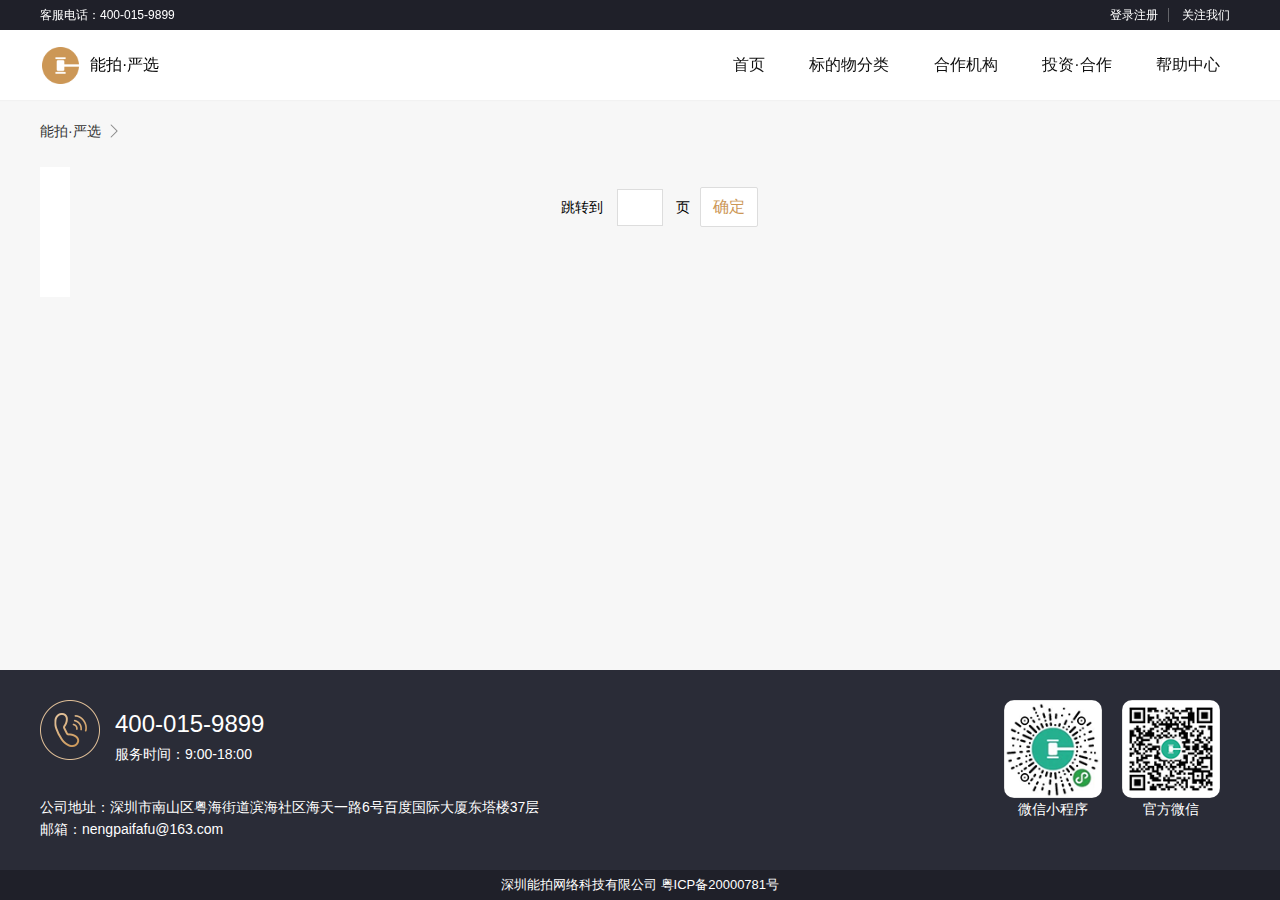
<file: page/news/index.html>
<!DOCTYPE html>
<html>

<head>
    <meta charset="UTF-8">
    <meta name="format-detection" content="telephone=no" />
    <meta name="format-detection" content="email=no" />
    <meta http-equiv="X-UA-Compatible" content="IE=edge,chrome=1">
    <title>能拍·严选</title>
    <link href="../../public/image/header_logo.png" rel="icon" type="image/x-ico">
    <link rel="stylesheet" href="../../public/css/style.css">
    <link rel="stylesheet" href="../../public/css/common.css">
    <link rel="stylesheet" href="../../public/css/dialog.css">
    <link rel="stylesheet" type="text/css" href="../../public/css/flatpickr.min.css">
    <link rel="stylesheet" type="text/css" href="../../public/css/pager.css">
    <link rel="stylesheet" href="./index.css">
    <script src="../../public/js/jquery-3.4.1.min.js"></script>
     <script src="../../public/js/ajax/api.js"></script>
	 <script src="../../public/js/ajax/index.js"></script>
	 <script src="../../public/js/dialog.js"></script>
    <script src="../../public/js/auth.js"></script>
     <script src="../../public/js/common.js"></script>

    <script src="../../public/js/flatpickr.min.js"></script>
    <script src="../../public/js/flatpickr.l10n.zh.js"></script>
    <script src="../../public/js/pager.js"></script>
    <script src="./index.js"></script>
    <style type="text/css">
    </style>
</head>

<body>
    <div id="wapper">
            <div class="header">
                <div class="header-top">
                    <div class="w1200 flex flex-justify-content-space-between">
                        <div>
                            客服电话：400-015-9899
                        </div>
                        <div class="header-top-right">
                            <span class="login-signup" onclick="loginPopup()">登录注册</span>
                            <a class="top-user" id="top-user" href="../uc/index.html" style="display: none"></a>
                            <span class="logout" href="javascript:void(0)" style="display:none;" onclick="logout()">退出</span>
                            <span class="win-img-show">关注我们
							<span class="img-block">
								<i class="trangle"></i>
								<img src="../../public/image/weixin.png"/>
							</span>
						</span>
                            <!-- <span>下载app</span> -->
                        </div>
                    </div>
                </div>
                <div class="w1200 flex header-content flex-align-items-center">
                <a class="logo" href="../../index.html"></a>
                <a class="go_index" href="../../index.html">能拍·严选</a>
                <div class="nav-bar flex1">
                    <a href="../../index.html" class="nav">首页<i class="slider"></i></a>
                    <a href="../bid-category/index.html" class="nav">标的物分类<i class="slider"></i></a>
                    <a href="../partner/index.html" class="nav">合作机构<i class="slider"></i></a>
                    <a href="../invest/index.html" class="nav">投资·合作<i class="slider"></i></a>
                    <a href="../qa/index.html" class="nav">帮助中心<i class="slider"></i></a>
                </div>
            </div>
        </div>
        <div class="main">
            <div class="main-top w1200 flex flex-align-items-center">
                <a href="../../index.html" class="go-index">能拍·严选</a><span class="icon"></span>
                <span class="news-type"></span>
            </div>
            <div class="news-list-box w1200 flex">
                <div class="news-tab flex flex-direction-column">
                    
                </div>
                <div class="news-list flex1">
                    <div class="news-list-main"> 
                        
                    </div>
                    <div class="pagination-box">
                        <ul class="pagination" id="bid-page"></ul>
                        <div class="pageJump">
                            <span>跳转到</span>
                            <input type="text"/>
                            <span>页</span>
                            <button type="button" class="button">确定</button>
                        </div>
                    </div>
                </div>
                
            </div>
           
        </div>
        <div class="footer">
            <div class="w1200 flex flex-justify-content-space-between" style="height: 170px;">
                <div class="left">
                    <div class="hot-line">
                        <div class="line-logo"></div>
                        <div class="number-time">
                            <div class="number">400-015-9899</div>
                            <div class="time">服务时间：9:00-18:00</div>
                        </div>
                    </div>
                    <div class="address">公司地址：深圳市南山区粤海街道滨海社区海天一路6号百度国际大厦东塔楼37层
                    </div>
                    <div class="bdata-address">邮箱：<a href="mailto:nengpaifafu@163.com?subject=欢迎您来信！&body=写下您的建议">nengpaifafu@163.com</a></div>
                </div>
                <div class="right flex">
                    <!-- <div class="app-down flex flex-direction-column flex-align-items-center">
        				<div></div>
                        <span>APP下载</span>
                    </div> -->
                    <div class="weapp flex flex-direction-column flex-align-items-center">
        				<div></div>
        				<span>微信小程序</span>
                    </div>
					<div class="weixin flex flex-direction-column flex-align-items-center">
                		<div></div>
                        <span>官方微信</span>
                    </div>
                </div>
            </div>
            <div class="icp">深圳能拍网络科技有限公司 粤ICP备20000781号</div>
        </div>
    </div>
    <div class="popup popup-nopad" id="doLog">
        <div class="popup-login">
            <div class="popup-title">登录注册</div>
            <label class="popup-login-close" onclick="loginPopupClose()"></label>
            <div class="login-list">
                <div class="login-item">
                    <div class="label">手机号码</div>
                    <div class="input"><input type="text" placeholder="请输入手机号码" id="mobile" maxlength="11" autocomplete="off"></div>
                </div>

                <div class="login-item" style="position: relative">
                    <div class="label">短信验证码</div>
                    <div class="input"><input type="text" placeholder="短信验证码" class="sm-code" id="smcode" maxlength="6"></div>
                    <a class="sm-code-btn" onclick="getMsgCode(this)">获取短信验证码</a>
                </div>

                <div style="padding-top: 50px"> <button class="login-btn" id="login-btn" onclick="doLogin(this)">登录</button></div>
            </div>
        </div>
    </div>
    <div class="popup-bg" id="popBg"></div>

    
</body>

</html>
</file>
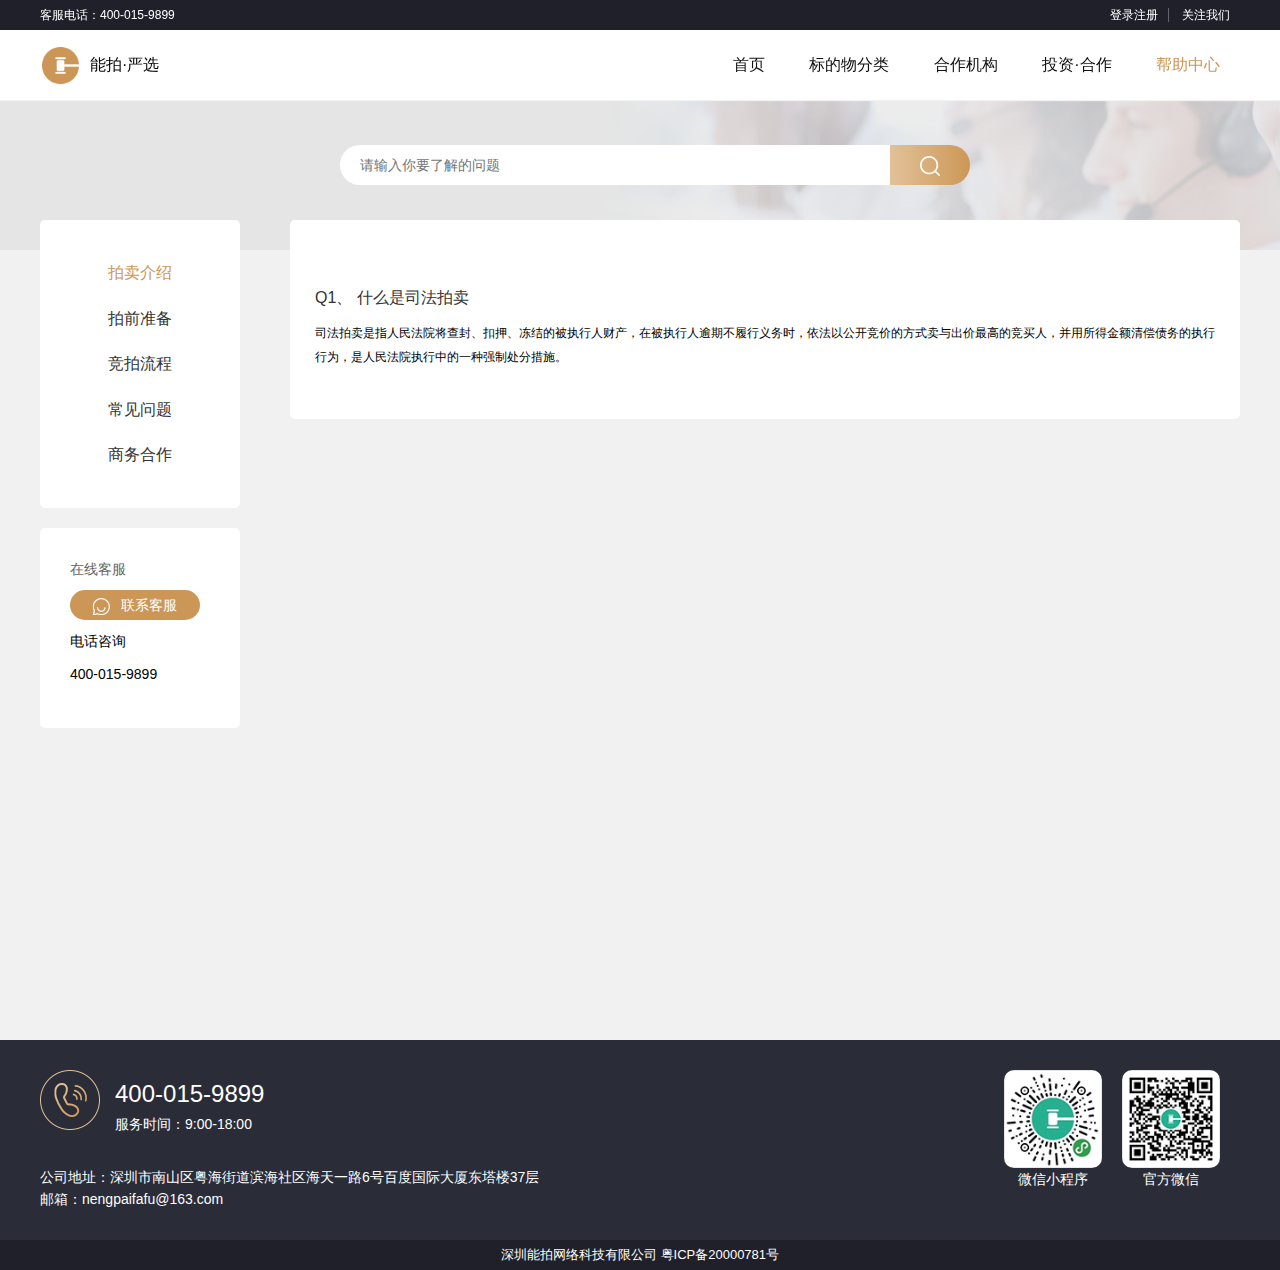
<file: page/qa/index.html>
<!DOCTYPE html>
<html>

<head>
    <meta charset="UTF-8">
    <meta name="format-detection" content="telephone=no" />
    <meta name="format-detection" content="email=no" />
    <meta http-equiv="X-UA-Compatible" content="IE=edge,chrome=1">
    <title>能拍·严选</title>
    <link href="../../public/image/header_logo.png" rel="icon" type="image/x-ico">
    <link rel="stylesheet" href="../../public/css/style.css">
    <link rel="stylesheet" href="../../public/css/common.css">
    <link rel="stylesheet" href="../../public/css/dialog.css">
    <link rel="stylesheet" href="./index.css">
    <script src="../../public/js/jquery-3.4.1.min.js"></script>
    <script src="../../public/js/ajax/index.js"></script>
    <script src="../../public/js/dialog.js"></script>
    <script src="../../public/js/auth.js"></script>
    <script src="./data.js"></script>
    <script src="./index.js"></script>
</head>

<body>
    <div id="wapper">
            <div class="header">
                <div class="header-top">
                    <div class="w1200 flex flex-justify-content-space-between">
                        <div>
                            客服电话：400-015-9899
                        </div>
                        <div class="header-top-right">
                            <span class="login-signup" onclick="loginPopup()">登录注册</span>
                            <a class="top-user" id="top-user" href="../uc/index.html" style="display: none"></a>
                            <span class="logout" href="javascript:void(0)" style="display:none;" onclick="logout()">退出</span>
                            <span class="win-img-show">关注我们
							<span class="img-block">
								<i class="trangle"></i>
								<img src="../../public/image/weixin.png"/>
							</span>
						</span>
                            <!-- <span>下载app</span> -->
                        </div>
                    </div>
                </div>
                <div class="w1200 flex header-content flex-align-items-center">
                <a class="logo" href="../../index.html"></a>
                <a class="go_index" href="../../index.html">能拍·严选</a>
                <div class="nav-bar flex1">
                    <a href="../../index.html" class="nav">首页<i class="slider"></i></a>
                    <a href="../bid-category/index.html" class="nav">标的物分类<i class="slider"></i></a>
                    <a href="../partner/index.html" class="nav">合作机构<i class="slider"></i></a>
                    <a href="../invest/index.html" class="nav">投资·合作<i class="slider"></i></a>
                    <a class="nav nav-active">帮助中心<i class="slider"></i></a>
                </div>
            </div>
        </div>
        <div class="main">

            <div class="search" style="text-align: center;padding:30px 0;height:90px;background: url('../../public/image/hc-banner.png')">

                <div class="search-input " style="position: relative;width:600px;height:40px;margin: 0 auto;padding-top:15px;">
                    <input type="text" style="width: 100%;height:40px;background:rgb(255,255,255);border-radius:20px; border: 0 none;padding-left:20px" placeholder="请输入你要了解的问题" id="search-input">
                    <a class="search-input-btn">
                        <img src="../../public/image/qa-search.png" style="width:20px;height: 20px;vertical-align: middle">
                    </a>
                </div>

            </div>


            <div class="content">

                <div class="left">
                    <div class="tab-bar">
                        <a href="javascript:void(0)" class="tab tab-active">拍卖介绍</a>
                        <a href="javascript:void(0)" class="tab">拍前准备</a>
                        <a href="javascript:void(0)" class="tab">竞拍流程</a>
                        <a href="javascript:void(0)" class="tab">常见问题</a>
                        <a href="javascript:void(0)" class="tab">商务合作</a>
                    </div>


                    <div class="service-info">
                        <p style="font-size:14px;color:rgba(102,102,102,1);">在线客服</p>
                        <a href="联系客服" class="kefu" style="display:inline-block;width:130px;height:30px;background:rgba(204,151,86,1);border-radius:15px;text-align: center;color: #fff;line-height: 30px;margin-top: 10px">
                            <img src="../../public/image/kf-icon.png" style="width: 17px;height: 17px;vertical-align: middle">&nbsp; &nbsp;联系客服</a>
                        <p style="margin-top: 10px">电话咨询</p>
                        <p class="phone" style="margin-top: 10px">400-015-9899</p>
                    </div>
                </div>
               

                <div class="right">
                    <div class="qa">

                    </div>
                </div>
            </div>
           
        </div>
        <div class="footer">
            <div class="w1200 flex flex-justify-content-space-between" style="height: 170px;">
                <div class="left">
                    <div class="hot-line">
                        <div class="line-logo"></div>
                        <div class="number-time">
                            <div class="number">400-015-9899</div>
                            <div class="time">服务时间：9:00-18:00</div>
                        </div>
                    </div>
                    <div class="address">公司地址：深圳市南山区粤海街道滨海社区海天一路6号百度国际大厦东塔楼37层
                    </div>
                    <div class="bdata-address">邮箱：<a href="mailto:nengpaifafu@163.com?subject=欢迎您来信！&body=写下您的建议">nengpaifafu@163.com</a></div>
                </div>
                <div class="right flex">
                    <!-- <div class="app-down flex flex-direction-column flex-align-items-center">
                		<div></div>
                        <span>APP下载</span>
                    </div> -->
                    <div class="weapp flex flex-direction-column flex-align-items-center">
                		<div></div>
                		<span>微信小程序</span>
                    </div>
                	<div class="weixin flex flex-direction-column flex-align-items-center">
                		<div></div>
                        <span>官方微信</span>
                    </div>
                </div>
            </div>
            <div class="icp">深圳能拍网络科技有限公司 粤ICP备20000781号</div>
        </div>
    </div>


    <div class="popup popup-nopad" id="doLog">
        <div class="popup-login">
            <div class="popup-title">登录注册</div>
            <label class="popup-login-close" onclick="loginPopupClose()"></label>
            <div class="login-list">
                <div class="login-item">
                    <div class="label">手机号码</div>
                    <div class="input"><input type="text" placeholder="请输入手机号码" id="mobile" maxlength="11" autocomplete="off"></div>
                </div>

                <div class="login-item" style="position: relative">
                    <div class="label">短信验证码</div>
                    <div class="input"><input type="text" placeholder="短信验证码" class="sm-code" id="smcode" maxlength="6"></div>
                    <a class="sm-code-btn" onclick="getMsgCode(this)">获取短信验证码</a>
                </div>

                <div style="padding-top: 50px"> <button class="login-btn" id="login-btn" onclick="doLogin(this)">登录</button></div>
            </div>
        </div>
    </div>
    <div class="popup-bg" id="popBg"></div>
</body>

</html>
</file>
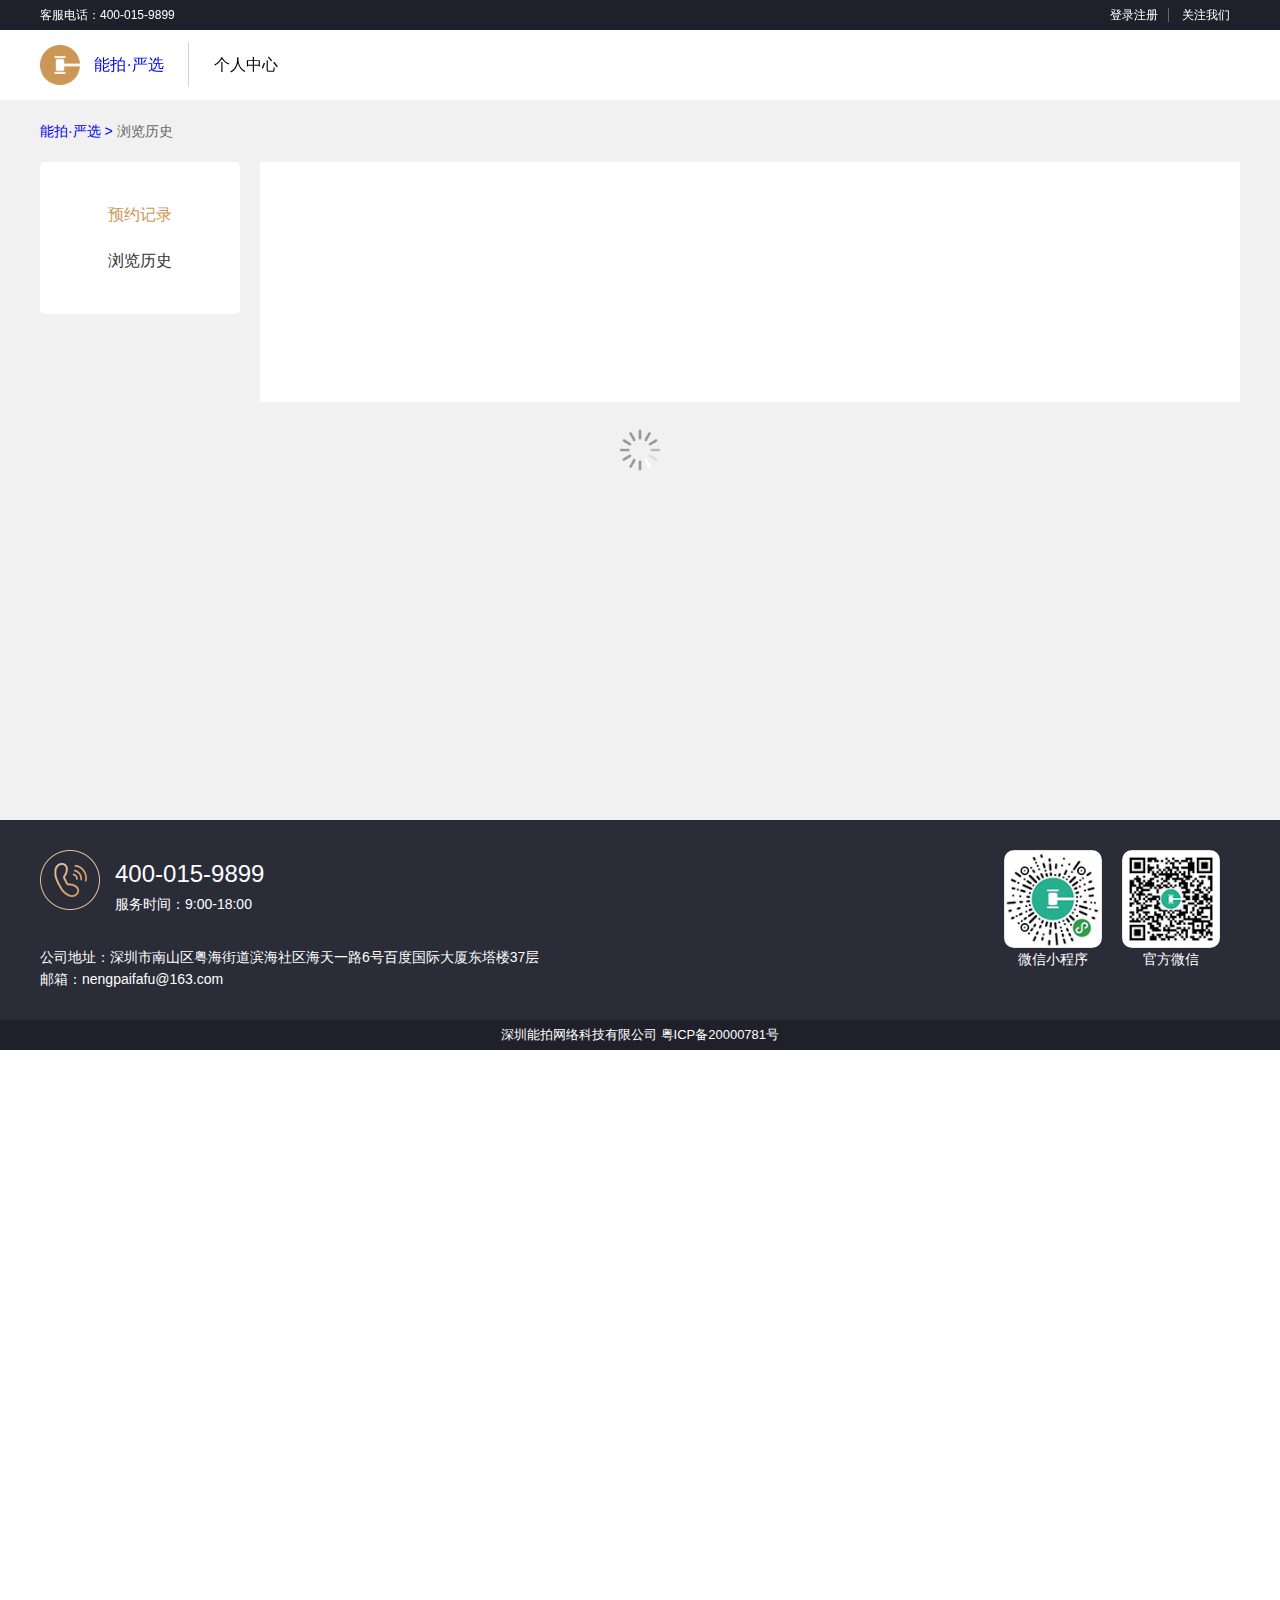
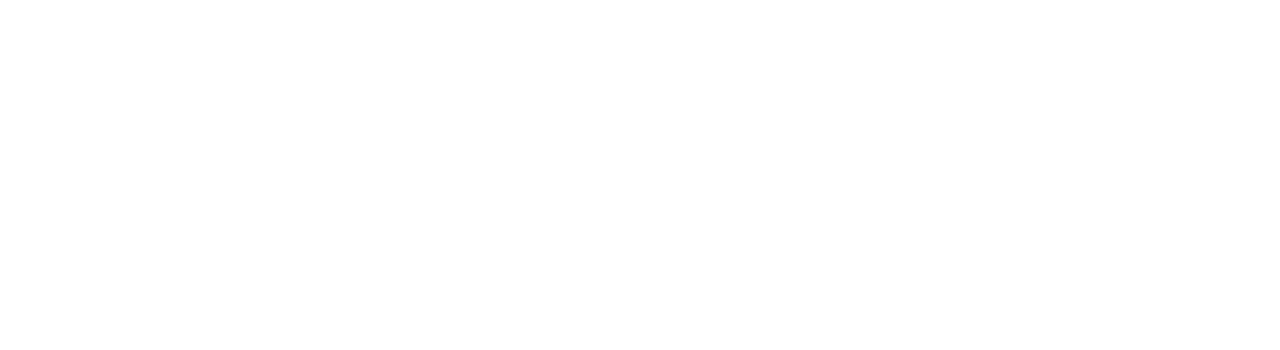
<file: page/uc/index.html>
<!DOCTYPE html>
<html>

<head>
    <meta charset="UTF-8">
    <meta name="format-detection" content="telephone=no" />
    <meta name="format-detection" content="email=no" />
    <meta http-equiv="X-UA-Compatible" content="IE=edge,chrome=1">
    <title>能拍·严选</title>
    <link href="../../public/image/header_logo.png" rel="icon" type="image/x-ico">
    <link rel="stylesheet" href="../../public/css/style.css">
    <link rel="stylesheet" href="../../public/css/common.css">
    <link rel="stylesheet" href="../../public/css/dialog.css">
    <link rel="stylesheet" type="text/css" href="../../public/css/pager.css">
    <link rel="stylesheet" href="./index.css">
    <script src="../../public/js/jquery-3.4.1.min.js"></script>
    <script src="../../public/js/dialog.js"></script>
    <script src="../../public/js/common.js"></script>
    <script src="../../public/js/ajax/index.js"></script>
    <script src="../../public/js/auth.js"></script>
    <script src="../../public/js/pager.js"></script>
    <script src="./index.js"></script>
    <style type="text/css">
    </style>
</head>

<body>
<div id="wapper">
    <div class="header">
        <div class="header-top">
            <div class="w1200 flex flex-justify-content-space-between">
                <div>
                    客服电话：400-015-9899
                </div>
                <div class="header-top-right">
                    <span class="login-signup" onclick="loginPopup()">登录注册</span>
                    <a class="top-user" id="top-user" href="../uc/index.html" style="display: none"></a>
                    <span class="logout" href="javascript:void(0)" style="display:none;" onclick="logout()">退出</span>
                    <span class="win-img-show">关注我们
							<span class="img-block">
								<i class="trangle"></i>
								<img src="../../public/image/weixin.png"/>
							</span>
						</span>
                    <!-- <span>下载app</span> -->
                </div>
            </div>
        </div>
        <div class="w1200 uc-header">
            <a class="uc-logo" href="../../index.html"></a>

            <a class="logo-name" href="../../index.html">能拍·严选</a>
            <span class="line"></span>
            <span class="uc-link">个人中心</span>
        </div>
    </div>
    <div class="main">



        <div class="content">

            <div class="w1200 ma">
                <div class="bread"><a class="logo-name" href="../../index.html">能拍·严选 ></a> <a class="logo-name" style="color: #666" id="bread-next">浏览历史</a></div>
            </div>

            <div class="w1200 ma uc-main">
                <div class="left">
                    <div class="tab-bar">
                        <span class="tab tab-active">预约记录</span>
                        <span class="tab">浏览历史</span>
                    </div>
                </div>
                <div class="right">
                    <div class="book-bid-list-box">
                            <div class="bid-list" id="book-bid-list">

                            </div>
                            <div class="pagination-book-box">
                                    <ul class="pagination" id="bid-book-page"></ul>
                                    <div class="pageJump">
                                        <span>跳转到</span>
                                        <input type="text"/>
                                        <span>页</span>
                                        <button type="button" class="button">确定</button>
                                    </div>
                            </div>
                    </div>
                    
                    <div class="history-bid-list-box">
                            <div class="bid-list" id="history-bid-list">

                            </div>
                            <div class="pagination-history-box">
                                    <ul class="pagination" id="bid-history-page"></ul>
                                    <div class="pageJump">
                                        <span>跳转到</span>
                                        <input type="text"/>
                                        <span>页</span>
                                        <button type="button" class="button">确定</button>
                                    </div>
                            </div>
                    </div>
                    

                </div>
            </div>

        </div>

    </div>
    <div class="footer">
        <div class="w1200 flex flex-justify-content-space-between" style="height: 170px;">
            <div class="left">
                <div class="hot-line">
                    <div class="line-logo"></div>
                    <div class="number-time">
                        <div class="number">400-015-9899</div>
                        <div class="time">服务时间：9:00-18:00</div>
                    </div>
                </div>
                <div class="address">公司地址：深圳市南山区粤海街道滨海社区海天一路6号百度国际大厦东塔楼37层
                </div>
                <div class="bdata-address">邮箱：<a href="mailto:nengpaifafu@163.com?subject=欢迎您来信！&body=写下您的建议">nengpaifafu@163.com</a></div>
            </div>
            <div class="right flex">
                <!-- <div class="app-down flex flex-direction-column flex-align-items-center">
                    <div></div>
                    <span>APP下载</span>
                </div> -->
                <div class="weapp flex flex-direction-column flex-align-items-center">
                    <div></div>
                    <span>微信小程序</span>
                </div>
                <div class="weixin flex flex-direction-column flex-align-items-center">
                    <div></div>
                    <span>官方微信</span>
                </div>
            </div>
        </div>
        <div class="icp">深圳能拍网络科技有限公司 粤ICP备20000781号</div>
    </div>
</div>
<div class="popup popup-nopad" id="doLog">
        <div class="popup-login">
            <div class="popup-title">登录注册</div>
            <label class="popup-login-close" onclick="loginPopupClose()"></label>
            <div class="login-list">
                <div class="login-item">
                    <div class="label">手机号码</div>
                    <div class="input"><input type="text" placeholder="请输入手机号码" id="mobile" maxlength="11" autocomplete="off"></div>
                </div>

                <div class="login-item" style="position: relative">
                    <div class="label">短信验证码</div>
                    <div class="input"><input type="text" placeholder="短信验证码" class="sm-code" id="smcode" maxlength="6"></div>
                    <a class="sm-code-btn" onclick="getMsgCode(this)">获取短信验证码</a>
                </div>

                <div style="padding-top: 50px"> <button class="login-btn" id="login-btn" onclick="doLogin(this)">登录</button></div>
            </div>
        </div>
    </div>
    <div class="popup-bg" id="popBg"></div>



</body>

</html>
</file>
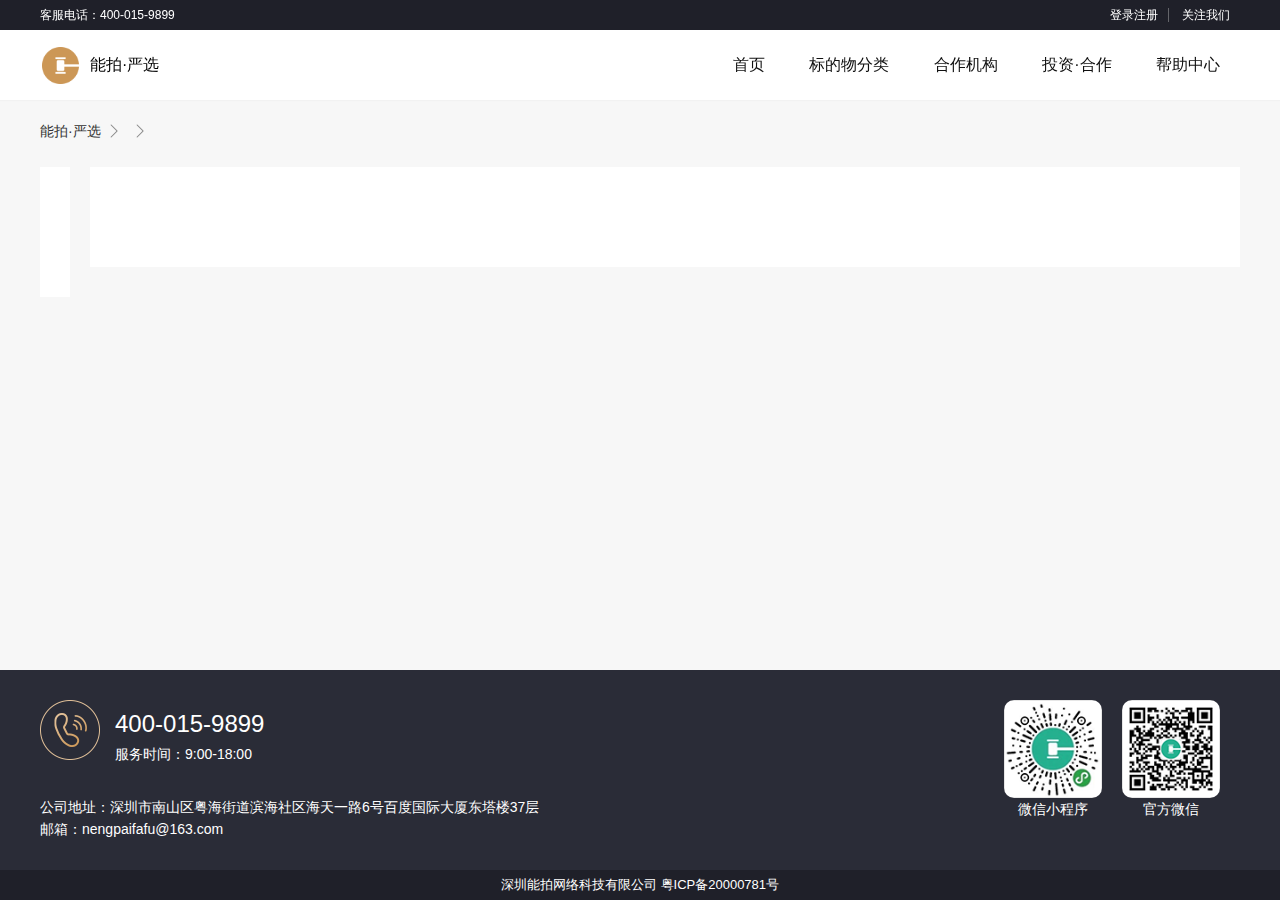
<file: page/news/detail.html>
<!DOCTYPE html>
<html>

<head>
    <meta charset="UTF-8">
    <meta name="format-detection" content="telephone=no" />
    <meta name="format-detection" content="email=no" />
    <meta http-equiv="X-UA-Compatible" content="IE=edge,chrome=1">
    <title>能拍·严选</title>
    <link href="../../public/image/header_logo.png" rel="icon" type="image/x-ico">
    <link rel="stylesheet" href="../../public/css/style.css">
    <link rel="stylesheet" href="../../public/css/common.css">
    <link rel="stylesheet" href="../../public/css/dialog.css">
    <link rel="stylesheet" type="text/css" href="../../public/css/flatpickr.min.css">
    <link rel="stylesheet" type="text/css" href="../../public/css/pager.css">
    <link rel="stylesheet" href="./index.css">
    <script src="../../public/js/jquery-3.4.1.min.js"></script>
     <script src="../../public/js/ajax/api.js"></script>
	 <script src="../../public/js/ajax/index.js"></script>
	 <script src="../../public/js/dialog.js"></script>
    <script src="../../public/js/auth.js"></script>
     <script src="../../public/js/common.js"></script>

    <script src="../../public/js/flatpickr.min.js"></script>
    <script src="../../public/js/flatpickr.l10n.zh.js"></script>
    <script src="../../public/js/pager.js"></script>
    <script src="./detail.js"></script>
    <style type="text/css">
    </style>
</head>

<body>
    <div id="wapper">
            <div class="header">
                <div class="header-top">
                    <div class="w1200 flex flex-justify-content-space-between">
                        <div>
                            客服电话：400-015-9899
                        </div>
                        <div class="header-top-right">
                            <span class="login-signup" onclick="loginPopup()">登录注册</span>
                            <a class="top-user" id="top-user" href="../uc/index.html" style="display: none"></a>
                            <span class="logout" href="javascript:void(0)" style="display:none;" onclick="logout()">退出</span>
                            <span class="win-img-show">关注我们
							<span class="img-block">
								<i class="trangle"></i>
								<img src="../../public/image/weixin.png"/>
							</span>
						</span>
                            <!-- <span>下载app</span> -->
                        </div>
                    </div>
                </div>
                <div class="w1200 flex header-content flex-align-items-center">
                <a class="logo" href="../../index.html"></a>
                <a class="go_index" href="../../index.html">能拍·严选</a>
                <div class="nav-bar flex1">
                    <a href="../../index.html" class="nav">首页<i class="slider"></i></a>
                    <a href="../bid-category/index.html" class="nav">标的物分类<i class="slider"></i></a>
                    <a href="../partner/index.html" class="nav">合作机构<i class="slider"></i></a>
                    <a href="../invest/index.html" class="nav">投资·合作<i class="slider"></i></a>
                    <a href="../qa/index.html" class="nav">帮助中心<i class="slider"></i></a>
                </div>
            </div>
        </div>
        <div class="main">
            <div class="main-top w1200 flex flex-align-items-center">
                <a href="../../index.html" class="go-index">能拍·严选</a><span class="icon"></span>
                <a href="" class="news-type go-news-list" style="color: #333"></a><span class="icon"></span>
                <span class="news-title"></span>
            </div>
            <div class="news-list-box w1200 flex">
                <div class="news-tab flex flex-direction-column">
                    
                </div>
                <div class="news-detial flex1">
                </div>
                
            </div>
           
        </div>
        <div class="footer">
            <div class="w1200 flex flex-justify-content-space-between" style="height: 170px;">
                <div class="left">
                    <div class="hot-line">
                        <div class="line-logo"></div>
                        <div class="number-time">
                            <div class="number">400-015-9899</div>
                            <div class="time">服务时间：9:00-18:00</div>
                        </div>
                    </div>
                    <div class="address">公司地址：深圳市南山区粤海街道滨海社区海天一路6号百度国际大厦东塔楼37层
                    </div>
                    <div class="bdata-address">邮箱：<a href="mailto:nengpaifafu@163.com?subject=欢迎您来信！&body=写下您的建议">nengpaifafu@163.com</a></div>
                </div>
                <div class="right flex">
                    <!-- <div class="app-down flex flex-direction-column flex-align-items-center">
        				<div></div>
                        <span>APP下载</span>
                    </div> -->
                    <div class="weapp flex flex-direction-column flex-align-items-center">
        				<div></div>
        				<span>微信小程序</span>
                    </div>
					<div class="weixin flex flex-direction-column flex-align-items-center">
                		<div></div>
                        <span>官方微信</span>
                    </div>
                </div>
            </div>
            <div class="icp">深圳能拍网络科技有限公司 粤ICP备20000781号</div>
        </div>
    </div>
    <div class="popup popup-nopad" id="doLog">
        <div class="popup-login">
            <div class="popup-title">登录注册</div>
            <label class="popup-login-close" onclick="loginPopupClose()"></label>
            <div class="login-list">
                <div class="login-item">
                    <div class="label">手机号码</div>
                    <div class="input"><input type="text" placeholder="请输入手机号码" id="mobile" maxlength="11" autocomplete="off"></div>
                </div>

                <div class="login-item" style="position: relative">
                    <div class="label">短信验证码</div>
                    <div class="input"><input type="text" placeholder="短信验证码" class="sm-code" id="smcode" maxlength="6"></div>
                    <a class="sm-code-btn" onclick="getMsgCode(this)">获取短信验证码</a>
                </div>

                <div style="padding-top: 50px"> <button class="login-btn" id="login-btn" onclick="doLogin(this)">登录</button></div>
            </div>
        </div>
    </div>
    <div class="popup-bg" id="popBg"></div>

    
</body>

</html>
</file>
<file: public/css/style.css>
* {
	margin: 0;
	padding: 0;
}

a,
img {
	border: none;
}

ul,
ol {
	list-style: none;
}

li {
	padding: 5px 0;
}

body {
	background-color: #fff;
	font: 14px/1.6 "Microsoft Yahei", Helvetica, Arial, sans-serif;
}

a {
	text-decoration: none;
}



.text-center {
	text-align: center;
}

.text-right {
	text-align: right;
}

.button {
	padding: 0 15px;
	cursor: pointer;
	margin-right: 15px;
	background: #f6f7fb;
	border: 1px solid #c7ced2;
	border-radius: 2px;
	color: #191d24;
	display: inline-block;
	height: 40px;
	line-height: 40px;
	text-align: center;
	outline: none;
	font-family: "Microsoft Yahei";
}

.button:hover {
	background-color: #f2f2f2;
}

.tpl-wrapper {
	margin-top: 20px;
}

.flex {
	display: -webkit-box;
	display: -webkit-flex;
	display: -moz-box;
	display: -ms-flexbox;
	display: flex;
}

.flex1 {
	-prefix-box-flex: 1;
	-webkit-box-flex: 1;
	-webkit-flex: 1;
	-moz-box-flex: 1;
	-ms-flex: 1;
	flex: 1;
}

.flex2 {
	-prefix-box-flex: 2;
	-webkit-box-flex: 2;
	-webkit-flex: 2;
	-moz-box-flex: 2;
	-ms-flex: 2;
	flex: 2;
}

.flex3 {
	-prefix-box-flex: 3;
	-webkit-box-flex: 3;
	-webkit-flex: 3;
	-moz-box-flex: 3;
	-ms-flex: 3;
	flex: 3;
}

.flex-c {
	-webkit-box-direction: normal;
	-webkit-box-orient: vertical;
	-moz-flex-direction: column;
	-webkit-flex-direction: column;
	flex-direction: column;
}

.flex-a-c{
	-webkit-flex-flow: row wrap;
	-ms-flex-flow: row wrap;
	flex-flow: row wrap;
	-webkit-align-content: flex-start;
	-ms-flex-line-pack: start;
	align-content: center;
}

.flex-j-c {
	-webkit-box-pack: center;
	-moz-justify-content: center;
	-webkit-justify-content: center;
	justify-content: center;
}

.flex-j-sa {
	-webkit-box-pack: space-around;
	-moz-justify-content: space-around;
	-webkit-justify-content: space-around;
	justify-content: space-around;
}

.flex-j-sb {
	-webkit-box-pack: space-between;
	-moz-justify-content: space-between;
	-webkit-justify-content: space-between;
	justify-content: space-between;
}



.flex-a-i {
	-webkit-box-align: center;
	-moz-align-items: center;
	-webkit-align-items: center;
	align-items: center;
}

.white-b {
	background-color: #fff;
}

.gray-style {
	color: #939292;
}

.orange-style {
	color: #E3B47F;
}

.blue-style {
	color: #446fed;
}

.pad-lf15 {
	padding: 0 15px;
}

.pad-rg15 {
	padding: 15px 0
}

.pad15 {
	padding: 15px;
}

.mar-bot4 {
	margin-bottom: 4px;
}

.border-bot-gray {
	border-bottom: 1px solid #e5e5e5;
}

.border-top-gray {
	border-top: 1px solid #e5e5e5;
}

.form-imput {
    border: 0;
    outline: 0;
}

.orange-btn, .gray-btn {
	margin-top: 70px;
	margin-bottom: 30px;
    text-align: center;
}

.form-label {
    color: #706f6f
}

.form-p {
    padding: 15px 0;
}

#vcode-get {
    outline: 0;
    border: 0;
	background-color: #fff;
	width: 100px;
}

.orange-btn span, .gray-btn span {
    background-color: #E0B789;
    color: #fff;
    display: inline-block;
    padding: 10px;
    width: 80%;
    border-radius: 6px;
 }

.gray-btn span {
	background-color: #bcbbbb;
}

.mask {
	position: absolute;
    top: 0;
    width: 100%;
    left: 0;
    bottom: 0;
    right: 0;
    background-color: #333;
		opacity: 0.7;
		z-index: 1000;

}

.position-re {
	position: relative;
}

.font-s12 {
	font-size: 12px;
}
.tip-suc1, .tip-fail1 {
    width: 15px;
    height: 15px;
    border-radius: 100%;
    background-color: #f78721;
    display: inline-block;
    position: absolute;
    left: 0;
}

.tip-suc2, .tip-fail2 {
    width: 3px;
    height: calc(100% + 5px);
    position: absolute;
    display: inline-block;
    background-color: #f78721;
    top: 15px;
    left: 6px;
}

.result-tip-step {
    position: relative;
    padding-bottom: 20px;
    margin-bottom: 15px;
    padding-left: 35px;
}

.result-tip-step-t {
    display: flex;
    flex-direction: column;
    margin-top: 6px;
}

.tip-fail2, .tip-fail1 {
    background-color: #CDCDCD;
}

.blue-style {
	color: #0abef6;
}

.code-box label {
	width: 33%;
}

.code-box span {
	width: 66%;
}

#verificationCode, #vcode-get {
	width: 50%
}

.mar-top15{
	margin-top: 15px;
}

.pad10-15{
	padding: 10px 15px;
}

.mar-rg20{
	margin: 0 20px;
}

.mar-rg10{
	margin: 0 10px;
}

.right-text {
	text-align: right;
}

.uid {
	margin-top: 10px;
}

body .dialog-toast .dialog-content{
	background-color: transparent;
}

body .dialog-toast .info-icon {
    width: 42px;
    max-width: 42px;
}

.font-size18{
	font-size: 18px!important;
}

.font-size17{
	font-size: 17px!important;
}

.font-size12{
	font-size: 12px!important;
}

.font-size11{
	font-size: 11px!important;
}

body .flex {
	display: -webkit-box;
	display: -webkit-flex;
	display: -ms-flexbox;
	display: flex;
  }
  
  body .flex-1 {
	-webkit-box-flex: 1;
	-webkit-flex: 1;
	-ms-flex: 1;
	flex: 1;
  }
  
  body .flex-align-center {
	-webkit-box-align: center;
	-webkit-align-items: center;
	-ms-flex-align: center;
	align-items: center;
  }
  
  body .flex-pack-center {
	-webkit-box-pack: center;
	-webkit-justify-content: center;
	-ms-flex-pack: center;
	justify-content: center;
  }
  body .flex-pack-left {
	-webkit-box-pack: left;
	-webkit-justify-content: left;
	-ms-flex-pack: left;
	justify-content: left;
  }
  body .flex-wrap-wrap{
	-webkit-flex-wrap: wrap;
	-moz-flex-wrap: wrap;
	-ms-flex-wrap: wrap;
	-o-flex-wrap: wrap;
	flex-wrap:wrap;   
  }
  body .flex-justify-content-space-around{
	-webkit-justify-content: space-around;
	-moz-justify-content: space-around;
	-ms-justify-content: space-around;
	-o-justify-content: space-around;
	justify-content: space-around;  
  }
  body .flex-justify-content-space-between{
	-webkit-justify-content: space-between;
	-moz-justify-content: space-between;
	-ms-justify-content: space-between;
	-o-justify-content: space-between;
	justify-content: space-between;  
  }
  body .flex-justify-content-center{
	-webkit-justify-content: center;
	-moz-justify-content: center;
	-ms-justify-content: center;
	-o-justify-content: center;
	justify-content: center;  
  }
  body .flex-direction-column{
	-webkit-box-orient: vertical;
	-ms-flex-direction: column;
	-webkit-flex-direction: column;
	flex-direction: column;
  }
  body .flex-align-items-center{
	-webkit-align-items:center;
	-moz-align-items:center;
	-ms-align-items:center;
	-o-align-items:center;
	align-items:center;  
	}
	
	@-webkit-keyframes bounce {
		0% {
			-webkit-transform: translate3d(0, 0, 0);
			transform: translate3d(0, 0, 0);
		}
	
		50% {
			-webkit-transform: translate3d(0, -20px, 0);
			transform: translate3d(0, -20px, 0);
		}
	
		100% {
			-webkit-transform: translate3d(0, 0px, 0);
			transform: translate3d(0, 0px, 0);
		}
	}
	
	@keyframes bounce {
		0% {
			-webkit-transform: translate3d(0, 0, 0);
			transform: translate3d(0, 0, 0);
		}
	
		50% {
			-webkit-transform: translate3d(0, -20px, 0);
			transform: translate3d(0, -20px, 0);
		}
	
		100% {
			-webkit-transform: translate3d(0, 0px, 0);
			transform: translate3d(0, 0px, 0);
		}
	}
	
	.bounce {
		-webkit-animation-name: bounce;
		animation-name: bounce;
		-webkit-transform-origin: center bottom;
		transform-origin: center bottom;
	}

	@-webkit-keyframes bounceSmall {
		0% {
			-webkit-transform: translate3d(0, 0, 0);
			transform: translate3d(0, 0, 0);
		}
	
		50% {
			-webkit-transform: translate3d(0, -10px, 0);
			transform: translate3d(0, -10px, 0);
		}
	
		100% {
			-webkit-transform: translate3d(0, 0px, 0);
			transform: translate3d(0, 0px, 0);
		}
	}
	
	@keyframes bounceSmall {
		0% {
			-webkit-transform: translate3d(0, 0, 0);
			transform: translate3d(0, 0, 0);
		}
	
		50% {
			-webkit-transform: translate3d(0, -10px, 0);
			transform: translate3d(0, -10px, 0);
		}
	
		100% {
			-webkit-transform: translate3d(0, 0px, 0);
			transform: translate3d(0, 0px, 0);
		}
	}
	
	.bounce-small {
		-webkit-animation-name: bounceSmall;
		animation-name: bounceSmall;
		-webkit-transform-origin: center bottom;
		transform-origin: center bottom;
	}

	@-webkit-keyframes bounceLarge {
		0% {
			-webkit-transform: translate3d(0, 0, 0);
			transform: translate3d(0, 0, 0);
		}
	
		50% {
			-webkit-transform: translate3d(0, -100px, 0);
			transform: translate3d(0, -100px, 0);
		}
	
		100% {
			-webkit-transform: translate3d(0, 0px, 0);
			transform: translate3d(0, 0px, 0);
		}
	}
	
	@keyframes bounceLarge {
		0% {
			-webkit-transform: translate3d(0, 0, 0);
			transform: translate3d(0, 0, 0);
		}
	
		50% {
			-webkit-transform: translate3d(0, -100px, 0);
			transform: translate3d(0, -100px, 0);
		}
	
		100% {
			-webkit-transform: translate3d(0, 0px, 0);
			transform: translate3d(0, 0px, 0);
		}
	}
	
	.bounce-large {
		-webkit-animation-name: bounceLarge;
		animation-name: bounceLarge;
		-webkit-transform-origin: center bottom;
		transform-origin: center bottom;
	}

	.fadeInLeft {
		-webkit-animation-name: fadeInLeft;
		animation-name: fadeInLeft;
	}
	
	@-webkit-keyframes fadeInLeft {
		from {
			opacity: 0;
			-webkit-transform: translate3d(-100%, 0, 0);
			transform: translate3d(-100%, 0, 0);
		}
	
		to {
			opacity: 1;
			-webkit-transform: translate3d(0, 0, 0);
			transform: translate3d(0, 0, 0);
		}
	}
	
	@keyframes fadeInLeft {
		from {
			opacity: 0;
			-webkit-transform: translate3d(-100%, 0, 0);
			transform: translate3d(-100%, 0, 0);
		}
	
		to {
			opacity: 1;
			-webkit-transform: translate3d(0, 0, 0);
			transform: translate3d(0, 0, 0);
		}
	}

	.fadeIn {
		-webkit-animation-name: fadeIn;
		animation-name: fadeIn;
	}
	
	@-webkit-keyframes fadeIn {
		from {
			opacity: 0;
		}
	
		to {
			opacity: 1;
		}
	}
	
	@keyframes fadeIn {
		from {
			opacity: 0;
		}
	
		to {
			opacity: 1;
		}
	}

	.bounceInDown {
		-webkit-animation-name: bounceInDown;
		animation-name: bounceInDown;
	}
	/* 动画飞入 */
	@-webkit-keyframes bounceInDown {
		from,
		60%,
		75%,
		90%,
		to {
			-webkit-animation-timing-function: cubic-bezier(0.215, 0.61, 0.355, 1);
			animation-timing-function: cubic-bezier(0.215, 0.61, 0.355, 1);
		}
	
		0% {
			opacity: 0;
			-webkit-transform: translate3d(0, -3000px, 0);
			transform: translate3d(0, -3000px, 0);
		}
	
		60% {
			opacity: 0.9;
			-webkit-transform: translate3d(0, 25px, 0);
			transform: translate3d(0, 25px, 0);
		}
	
		75% {
			-webkit-transform: translate3d(0, -10px, 0);
			transform: translate3d(0, -10px, 0);
		}
	
		90% {
			-webkit-transform: translate3d(0, 5px, 0);
			transform: translate3d(0, 5px, 0);
		}
	
		to {
			-webkit-transform: translate3d(0, 0, 0);
			transform: translate3d(0, 0, 0);
		}
	}
	@keyframes bounceInDown {
		from,
		60%,
		75%,
		90%,
		to {
			-webkit-animation-timing-function: cubic-bezier(0.215, 0.61, 0.355, 1);
			animation-timing-function: cubic-bezier(0.215, 0.61, 0.355, 1);
		}
	
		0% {
			opacity: 0;
			-webkit-transform: translate3d(0, -3000px, 0);
			transform: translate3d(0, -3000px, 0);
		}
	
		60% {
			opacity: 0.9;
			-webkit-transform: translate3d(0, 25px, 0);
			transform: translate3d(0, 25px, 0);
		}
	
		75% {
			-webkit-transform: translate3d(0, -10px, 0);
			transform: translate3d(0, -10px, 0);
		}
	
		90% {
			-webkit-transform: translate3d(0, 5px, 0);
			transform: translate3d(0, 5px, 0);
		}
	
		to {
			-webkit-transform: translate3d(0, 0, 0);
			transform: translate3d(0, 0, 0);
		}
	}

	.bounceOutDown {
		-webkit-animation-name: bounceOutDown;
		animation-name: bounceOutDown;
	}
	/* 动画飞出 */
	@-webkit-keyframes bounceOutDown {
		20% {
			-webkit-transform: translate3d(0, 10px, 0);
			transform: translate3d(0, 10px, 0);
		}
	
		40%,
		45% {
			opacity: 1;
			-webkit-transform: translate3d(0, -20px, 0);
			transform: translate3d(0, -20px, 0);
		}
	
		to {
			opacity: 0;
			-webkit-transform: translate3d(0, 2000px, 0);
			transform: translate3d(0, 2000px, 0);
		}
	}
	
	@keyframes bounceOutDown {
		20% {
			-webkit-transform: translate3d(0, 10px, 0);
			transform: translate3d(0, 10px, 0);
		}
	
		40%,
		45% {
			opacity: 1;
			-webkit-transform: translate3d(0, -20px, 0);
			transform: translate3d(0, -20px, 0);
		}
	
		to {
			opacity: 0;
			-webkit-transform: translate3d(0, 2000px, 0);
			transform: translate3d(0, 2000px, 0);
		}
	}
	/* 动画淡出 */
	.fadeOutDown {
		-webkit-animation-name: fadeOutDown;
		animation-name: fadeOutDown;
	}

	@-webkit-keyframes fadeOutDown {
		from {
			opacity: 1;
		}
	
		to {
			opacity: 0;
			-webkit-transform: translate3d(0, 100%, 0);
			transform: translate3d(0, 100%, 0);
		}
	}
	
	@keyframes fadeOutDown {
		from {
			opacity: 1;
		}
	
		to {
			opacity: 0;
			-webkit-transform: translate3d(0, 100%, 0);
			transform: translate3d(0, 100%, 0);
		}
	}

	@-webkit-keyframes bounceInRight {
		from,
		60%,
		75%,
		90%,
		to {
			-webkit-animation-timing-function: cubic-bezier(0.215, 0.61, 0.355, 1);
			animation-timing-function: cubic-bezier(0.215, 0.61, 0.355, 1);
		}
	
		from {
			opacity: 0;
			-webkit-transform: translate3d(3000px, 0, 0);
			transform: translate3d(3000px, 0, 0);
		}
	
		60% {
			opacity: 1;
			-webkit-transform: translate3d(-25px, 0, 0);
			transform: translate3d(-25px, 0, 0);
		}
	
		75% {
			-webkit-transform: translate3d(10px, 0, 0);
			transform: translate3d(10px, 0, 0);
		}
	
		90% {
			-webkit-transform: translate3d(-5px, 0, 0);
			transform: translate3d(-5px, 0, 0);
		}
	
		to {
			-webkit-transform: translate3d(0, 0, 0);
			transform: translate3d(0, 0, 0);
		}
	}
	
	@keyframes bounceInRight {
		from,
		60%,
		75%,
		90%,
		to {
			-webkit-animation-timing-function: cubic-bezier(0.215, 0.61, 0.355, 1);
			animation-timing-function: cubic-bezier(0.215, 0.61, 0.355, 1);
		}
	
		from {
			opacity: 0;
			-webkit-transform: translate3d(3000px, 0, 0);
			transform: translate3d(3000px, 0, 0);
		}
	
		60% {
			opacity: 1;
			-webkit-transform: translate3d(-25px, 0, 0);
			transform: translate3d(-25px, 0, 0);
		}
	
		75% {
			-webkit-transform: translate3d(10px, 0, 0);
			transform: translate3d(10px, 0, 0);
		}
	
		90% {
			-webkit-transform: translate3d(-5px, 0, 0);
			transform: translate3d(-5px, 0, 0);
		}
	
		to {
			-webkit-transform: translate3d(0, 0, 0);
			transform: translate3d(0, 0, 0);
		}
	}
	
	.bounceInRight {
		-webkit-animation-name: bounceInRight;
		animation-name: bounceInRight;
	}

	@-webkit-keyframes fadeInRight {
		from {
			opacity: 0;
			-webkit-transform: translate3d(30%, 0, 0);
			transform: translate3d(30%, 0, 0);
		}
	
		to {
			opacity: 1;
			-webkit-transform: translate3d(0, 0, 0);
			transform: translate3d(0, 0, 0);
		}
	}
	
	@keyframes fadeInRight {
		from {
			opacity: 0;
			-webkit-transform: translate3d(30%, 0, 0);
			transform: translate3d(30%, 0, 0);
		}
	
		to {
			opacity: 1;
			-webkit-transform: translate3d(0, 0, 0);
			transform: translate3d(0, 0, 0);
		}
	}
	
	.fadeInRight {
		-webkit-animation-name: fadeInRight;
		animation-name: fadeInRight;
	}

	@-webkit-keyframes fadeInLeft {
		from {
			opacity: 0;
			-webkit-transform: translate3d(-30%, 0, 0);
			transform: translate3d(-30%, 0, 0);
		}
	
		to {
			opacity: 1;
			-webkit-transform: translate3d(0, 0, 0);
			transform: translate3d(0, 0, 0);
		}
	}
	
	@keyframes fadeInLeft {
		from {
			opacity: 0;
			-webkit-transform: translate3d(-30%, 0, 0);
			transform: translate3d(-30%, 0, 0);
		}
	
		to {
			opacity: 1;
			-webkit-transform: translate3d(0, 0, 0);
			transform: translate3d(0, 0, 0);
		}
	}
	
	.fadeInLeft {
		-webkit-animation-name: fadeInLeft;
		animation-name: fadeInLeft;
	}

	@-webkit-keyframes bounceInRightTop {
		from {
			-webkit-transform: translate3d(-250px, 150px, 0);
			transform: translate3d(-250px, 150px, 0);
		}
		to {
			-webkit-transform: translate3d(0, 0, 0);
			transform: translate3d(0, 0, 0);
		}
	}
	
	@keyframes bounceInRightTop {
		from {
			-webkit-transform: translate3d(-250px, 150px, 0);
			transform: translate3d(-250px, 150px, 0);
		}
		to {
			-webkit-transform: translate3d(0, 0, 0);
			transform: translate3d(0, 0, 0);
		}
	}
	
	.bounceInRightTop {
		-webkit-animation-name: bounceInRightTop;
		animation-name: bounceInRightTop;
	}

	@-webkit-keyframes bounceInRightScale {
		from {
			-webkit-transform: translate3d(-50px, 0, 0) scale(1);
			transform: translate3d(-50px, 0, 0) scale(1);
		}
		to {
			-webkit-transform: translate3d(0, 0, 0) scale(0.8);
			transform: translate3d(0, 0, 0) scale(0.8);
		}
	}
	
	@keyframes bounceInRightScale {
		from {
			-webkit-transform: translate3d(-50px, 0, 0) scale(1);
			transform: translate3d(-50px, 0, 0) scale(1);
		}
		to {
			-webkit-transform: translate3d(0, 0, 0) scale(0.8);
			transform: translate3d(0, 0, 0) scale(0.8);
		}
	}
	
	.bounceInRightScale {
		-webkit-animation-name: bounceInRightScale;
		animation-name: bounceInRightScale;
	}

	@-webkit-keyframes circle {
		from{
			transform: translate(20%, 20px)
			rotate(0turn)
			translate(-20%, -20px)
			translate(20%,20%)
			rotate(1turn)
			translate(-20%,-20%)
		}
		to{
			transform: translate(20%, 20px)
			rotate(1turn)
			translate(-20%, -20px)
			translate(20%,20%)
			rotate(0turn)
			translate(-20%,-20%)
		}
	}

	@keyframes circle {
		from{
			transform: translate(20%, 20px)
			rotate(0turn)
			translate(-20%, -20px)
			translate(20%,20%)
			rotate(1turn)
			translate(-20%,-20%)
		}
		to{
			transform: translate(20%, 20px)
			rotate(1turn)
			translate(-20%, -20px)
			translate(20%,20%)
			rotate(0turn)
			translate(-20%,-20%)
		}
	}
	
	.circle {
		-webkit-animation-name: circle;
		animation-name: circle;
	}

	
	.animated.delay-2_1s {
		-webkit-animation-delay: .2s;
		animation-delay: .2s;
	}
	
	.animated.delay-2_2s {
		-webkit-animation-delay: .4s;
		animation-delay: .4s;
	}
	
	.animated.delay-2_3s {
		-webkit-animation-delay: .6s;
		animation-delay: .6s;
	}
	
	.animated.delay-2_4s {
		-webkit-animation-delay: .8s;
		animation-delay: .8s;
	}

	.animated {
		-webkit-animation-duration: 1s;
		animation-duration: 1s;
		-webkit-animation-fill-mode: both;
		animation-fill-mode: both;
	}
	
	.animated.infinite {
		-webkit-animation-iteration-count: infinite;
		animation-iteration-count: infinite;
	}

	.animated.alternate{
		-webkit-animation-direction: alternate;
		animation-direction: alternate;
	}
	.bdata-address a{
		color: #fff;
		cursor: pointer;
	}
</file>
<file: public/css/common.css>
body,html{
    background: #fff;
    width: 100%;
    height: 100%;
    min-width: 1200px;
}
a:focus,a:link,a:visited,a:hover,a:active {
    outline:none;
    -moz-outline:none;
}
input {
      outline: none;
}
input:focus{
       outline: none;
}
.header {
    box-shadow: 0 1px 1px #f2f2f2;
    height: 100px;
    font-size: 16px;
    background: #fff;
    position: fixed;
    left:0;
    right: 0;
    top:0;
    z-index: 1000
}
.header-top{
    height: 30px;
    line-height: 30px;
    background:rgba(31,32,41,1);
    font-size: 12px;
	color: #fff;
}

.header-top-right span{
    padding: 0 10px;
    border-right: 1px solid #64656a;
    cursor: pointer;
}

.top-user{
    padding: 0 10px;
    color:#fff;
}

.top-user:visited,.top-user:active{
    color:#fff;
}

.header-top-right span:last-child{
    border-right: none;
}

.header-top-right span:hover{
    color: rgba(204,151,86,1);;
}

.logo {
    width: 40px;
    height: 40px;
    background: url(../image/header_logo.png) no-repeat center center;
    background-size: 92%;
    float: left;
    display: block;
    margin-right: 10px;
}

.w1200 {
    width: 1200px;
    margin: 0 auto;
}

.nav-bar {
    height: 70px;
    text-align: right;
}

.nav {
    padding: 0 10px;
    margin: 0 10px;
    text-align: center;
    height: 70px;
    line-height: 70px;
    display: inline-block;
    color: #101010;
    position: relative;
}

.nav:hover {
    color: rgba(204,151,86,1);;
}

.nav-active{
    color: rgba(204,151,86,1);;
}

.nav .slider{
    display: none;
    width: 0;
    animation: navSlider .5s ease-out;
    -webkit-animation: navSlider .5s ease-out;
}
@keyframes navSlider {
	from {
		transform: scale(0);
		-webkit-transform: scale(0);
		opacity: 0;
	}
	to {
		transform: scale(1);
		-webkit-transform: scale(1);
		opacity: 1;
	}
}

@-webkit-keyframes navSlider {
	from {
		transform: scale(0);
		-webkit-transform: scale(0);
		opacity: 0;
	}
	to {
		transform: scale(1);
		-webkit-transform: scale(1);
		opacity: 1;
	}
}

.nav-active .slider {
   display: block;
   position: absolute;
   bottom: 1px;
   width: 100%;
   left: 0;
   height: 1.5px;
   background: #fff;
   transition: ease-in 1s;
   -webkit-transition: ease-in 1s;
    -o-transition: ease-in 1s;
	-moz-transition: ease-in 1s;
}

#wapper {
    position: relative;
    height: auto;
    min-height: 100%;
}

.footer {
    position: absolute;
    bottom: 0;
    left: 0;
    height: 200px;
    width: 100%;
    padding-top: 30px;
    background: rgba(42,44,55,1);
    color: #fff;
    z-index: 6;
}

.footer .left{
   
}
.footer .right{
    
}
.footer .left .hot-line{
    width: 100%;
    overflow: hidden;
    margin-bottom: 30px;
}
.footer .left .weibo{
    padding-top: 10px;
    color:#fff; 
}
.footer .left .weibo a{
    color:#fff;
}
.footer .left .address{
    color:#fff;
}
.footer .left .bdata-address{
    color:#fff;
}
.footer .left .line-logo{
    background: url(../image/call.png) center center no-repeat;
	background-size: contain;
    width: 60px;
    height: 60px;
    float: left;
}

.footer .left .number-time{
    float: left;
    padding-left: 15px;
}
.footer .left .number{
    color:#fff;
    padding-top: 5px;
    font-size: 24px;
}
.footer .left .time {
    color: #fff
}

.footer .right .weixin,.footer .right .weapp{
	margin-right: 20px;
}

.footer .right .weixin div {
	width: 98px;
	height: 98px;
    float:left;
	border-radius: 10px;
    background: url(../image/weixin.png) no-repeat;
	background-size: contain;

}
.footer .right .weapp div{
	width: 98px;
	height: 98px;
    float:right;
	border-radius: 10px;
    background: url(../image/weapp.png) no-repeat;
	background-size: contain;
	
}
.footer .icp{
    height: 30px;
    line-height: 30px;
    text-align: center;
    font-size:13px;
    color:#fff;
	background: #1F2029;
}
.main {
    padding-bottom: 230px;
    padding-top: 120px;
	min-height: calc(100vh -200px - 100px);
}
.developing{
    width:1200px;
    height: 600px;
    margin: auto;
    margin-top: 20px;
    margin-bottom: 10px;
    background: #fff url('../../public/image/developing.png');
    background-repeat: no-repeat;
    background-position: 50% 50%;
}

.nodata {
	text-align: center;
	height: 50vh;
	width: 100%;
	background: #fff;
	
}
.nodata div {
	color: #666666;
	font-size: 14px;
}
.nodata img {
	width: 165px;
	height: 92px;
	margin-top: 100px;
}
.auction-status-18 {
	background-image: linear-gradient(to right, #7e7e7e, #4f4f4f);
}

.auction-status-9 {
	background-image: linear-gradient(to right, #62cc67, #25b28f);
}

.auction-status-8,
.auction-status-10,
.auction-status-14,
.auction-status-15,
.auction-status-16,
.auction-status-7 {
	background-image: linear-gradient(to right, #fb6f5b, #f94554);
}
.auction-status-11 {
	background-image: linear-gradient(to right, #ffb86c, #ff9a6d);
}
.auction-status-12 {
	background-image: linear-gradient(to right, #fb6f5b, #f94554);
}
.auction-status-13 {
	background-image: linear-gradient(to right, #44ccfe, #1ea5f2);
}
.auction-status,.auction-stage{
	color: #fff;
	border-radius: 10px;
	padding: 1px 8px;
	margin-right: 5px;
	font-size: 12px;
}
.auction-stage{
	background: rgba(230,230,230,1);
	color: #676767;
}
.bl-m-text .amount span{
	font-size: 14px;
	color: #666;
	margin-right: 10px;
}
.bl-m-text .amount .amount-text{
	color: #CC9756;
	font-size: 26px;
}
.bl-m-text .time span{
	font-size: 12px;
	color: rgba(153,153,153,1);;
	margin-right: 10px;
}
.bl-m .amount,.bl-m .time{
	font-size: 12px;
}

.bl-m .amount .amount-text{
	font-size: 26px;
	margin-left: 10px;
}
.bl-m .time .time-text {
	margin-left: 10px;
}
.popup-bg
{
    position: fixed;
    left: 0;
    top: 0;
    width: 100%;
    height: 100%;
    background: rgba(0,0,0,.6);
    z-index: 1002;
    display: none;
}

.popup
{
    position: fixed;
    z-index: 1003;
    width: 450px;
    height: auto;
    min-height: 200px;
    max-height: 100%;
    top: 50%;
    left: 50%;
    transform: translate3d(-50%,300%,0);
    -webkit-transform: translate3d(-50%,300%,0);
    -ms-transform: translate3d(-50%,300%,0);
    -o-transform: translate3d(-50%,300%,0);
    background: #fff;
    opacity: 0;
    -moz-opacity: 0;
    padding: 50px 0;
    transition: transform .25s ease-in-out,opacity .25s ease-in-out;
    -webkit-transition: -webkit-transform .25s ease-in-out,opacity .25s ease-in-out;
    overflow: hidden;
    border-radius: 10px;
}

.popup-nopad
{
    padding: 0!important;
}

.popup-show
{
    transform: translate3d(-50%,-50%,0);
    -webkit-transform: translate3d(-50%,-50%,0);
    -ms-transform: translate3d(-50%,-50%,0);
    -o-transform: translate3d(-50%,-50%,0);
    opacity: 1;
}

.popup-login
{
    width: 450px;
    padding: 30px 0;
}

.popup-login-close
{
    position: absolute;
    right: 20px;
    top: 20px;
    width: 30px;
    height: 30px;
    cursor: pointer;
    background: url(../image/close@2x.png) no-repeat center center/100% 100%;
    transition: all .5s ease;
    -webkit-transition: all .5s ease;
    -webkit-backface-visibility: hidden;
}

.login-list
{
    padding: 10px 30px;
    position: relative;
    margin-top: 20px;
}

.login-list .login-item
{
    height: 44px;
    width: 100%;
    display: flex;
    align-items: center;
    justify-content:center;
    margin-top: 20px;
}

.login-list .login-item .label{
    width: 80px;
}
.login-list .login-item .label-invest{
    width: 130px;
}
.login-list .login-item .input{
    flex: 1;
    border: 1px solid #eee;
    border-radius: 5px;
}

.login-list .login-item input
{
    position: relative;
    height: 44px;
    font-size: 16px;
    line-height: 44px;
    color: #333;
    outline: 0;
    display: block;
    padding: 0 10px;
    width: 80%;
    border:0 none;

}

.login-btn
{
    position: relative;
    width: 100%;
    height: 50px;
    line-height: 50px;
    border: 0;
    outline: 0;
    background:linear-gradient(90deg,rgba(204,151,86,1),rgba(226,193,153,1));
    color: #fff;
    font-size: 16px;
    margin-top: 20px;
    border-radius: 4px;
}


.sm-code-btn
{
    width: 110px;
    height: 44px;
    line-height: 44px;
    position: absolute;
    right: 0px;
    top: 0;
    text-align: center;
    z-index: 2;
    color:rgba(204,151,86,1);
    border-radius: 0 4px 4px 0;
    background:rgba(226,193,153,1);
    color: #fff;
    cursor: pointer;
}

.bid-list-main{
	margin-top: 25px;
}
.bid-list-main .bl-m{
	margin-bottom: 10px;
}
.bid-list-main .bl-m-box{
	width: 290px;
	padding: 0 5px;
}
.bid-list-main .bl-m{
	cursor: pointer;
	background: #fff;
	height: calc(100% - 10px);
}
.bid-list-main .bl-m:last-child{
	margin-right: 0;
}
.bid-list-main .bl-m img{
	width: 100%;
	height: 180px;
}
.bl-m-text{
	padding: 10px;
	padding-top: 0;
}
.bid-status{
	font-size: 12px;
	margin: 5px 0;
}
.auction-stage{
	background: rgba(230,230,230,1);
	color: #676767;
}

.bid-list-bot{
	margin-top: 20px;
	text-align: center;
}
.bid-list-bot span{
	padding: 5px 15px;
	padding-right: 25px;
	background: url(../../public/image/more-icon.png) no-repeat;
	background-position: 85px;
	background-size: 18px;
	cursor: pointer;
	color: #323232;
	font-size: 16px;
}
.bid-list-bot span:hover{
	color: rgba(204,151,86,1);;
}
.hot-recommend,.online-consult{
	padding: 20px;
	background: #fff;
	margin-top: 30px;
	border-radius: 10px;
}
.hot-recommend-top .title,.bid-list-top .title{
	margin-right: 35px;
}
.hot-recommend-top .tab-nav span,.bid-list-top .tab-nav span{
	padding: 10px;
	cursor: pointer;
	font-size: 16px;
}
.hot-recommend-top .tab-nav span:hover,.bid-list-top .tab-nav span:hover{
	color: rgba(204,151,86,1);;
}
.hot-recommend-top .tab-nav .active-tab,.bid-list-top .tab-nav .active-tab{
	color: rgba(204,151,86,1);;
}
.hot-recommend-top .line{
	width:1.5px;
	height:20px;
	background:rgba(202,202,204,1);
	display: inline-block;
	margin-right: 20px;
}
.hot-recommend-top .more,.bid-list-top .more{
	color:rgba(153,153,153,1);
	padding-right: 25px;
	background: url(../../public/image/more-icon.png) no-repeat;
	background-position: 60px;
	background-size: 18px;
	cursor: pointer;
}
.hot-recommend-top .more:hover,.bid-list-top .more:hover{
	color: rgba(204,151,86,1);;
}
.hot-recommend-main{
	margin-top: 25px;
}
.hot-recommend-main .hot-recommend-img{
	padding-right: 10px;
	width: 270px;
}
.hot-recommend-main .hot-recommend-img div{
	width: 270px;
	height: 500px;
	background: url('../../page/index/image/today-hot.png') no-repeat;
	background-size: contain;
}
.hot-recommend-content .hr-m{
	margin-bottom: 10px;
}
.hot-recommend-content .hr-m:nth-last-child(2),.hot-recommend-content .hr-m:nth-last-child(1),.hot-recommend-content .hr-m:nth-last-child(3){
	margin-bottom: 0;
}
.hot-recommend-content .hr-m{
	/* width: calc(33% - 10px); */
    width: 300px;
    cursor: pointer;
	background:rgba(247,247,247,1);
}

.hot-recommend-content .hr-m{
	transition: all .5s;
}
.hot-recommend-content .hr-m:hover{
    box-shadow: 7px 7px 7px -7px #5E5E5E;
}
.hr-m-text{
	padding: 4px;
	font-size: 12px;
	text-align: center;
}
.bid-list-box{
    background:rgba(247,247,247,1);
    padding-top: 20px;
}
.bid-list{
	padding: 20px;
}


.hot-recommend-content .hr-m:last-child{
	margin-right: 0;
}
.hot-recommend-content .hr-m img{
	width: 100%;
	height: 180px;
}
.bl-m-text{
	padding: 10px;
	padding-top: 0;
}

.hr-m .bid-name , .bl-m .bid-name, .hr-m-name{
	overflow: hidden;
    text-overflow:ellipsis;
    white-space: nowrap;
}
.hr-m-text .amount{
	text-align: center;
	font-size:24px;
	color:rgba(204,151,86,1);
}
.popup-title{
    border-bottom: 1px solid rgba(237,239,242,1);
    text-align: center;
    padding-bottom: 20px;
    font-size: 18px;
}
.win-img-show{
	position: relative;
}
.win-img-show:hover .img-block{
	display: block;
}
.img-block{
	display: none;
	position: absolute;
    top: 24px;
    left: 50%;
    transform: translateX(-50%);
    z-index: 10;
}

.win-img-show .trangle{
	position: absolute;
    top: -8px;
	left: 50%;
	transform: translateX(-50%);
    width: 0px;
    height: 0px;
    border-bottom: 10px solid #fff;
    border-left: 10px solid transparent;
    border-right: 10px solid transparent;
    bottom: -4px;
}
.go_index,.logo{
    cursor: pointer;
    color: inherit;
}
</file>
<file: public/css/dialog.css>
article,aside,details,figcaption,figure,footer,header,hgroup,main,nav,section,summary{display:block;}audio,canvas,video{display:inline-block;}audio:not([controls]){display:none;height:0;}[hidden]{display:none;}html{font-family:sans-serif;-ms-text-size-adjust:100%;-webkit-text-size-adjust:100%;}body{margin:0;}a:focus{outline:thin dotted;}a:active,a:hover{outline:0;}h1{font-size:2em;margin:0.67em 0;}abbr[title]{border-bottom:1px dotted;}b,strong{font-weight:bold;}dfn{font-style:italic;}hr{-moz-box-sizing:content-box;box-sizing:content-box;height:0;}mark{background:#ff0;color:#000;}code,kbd,pre,samp{font-family:monospace,serif;font-size:1em;}pre{white-space:pre-wrap;}q{quotes:"\201C" "\201D" "\2018" "\2019";}small{font-size:80%;}sub,sup{font-size:75%;line-height:0;position:relative;vertical-align:baseline;}sup{top:-0.5em;}sub{bottom:-0.25em;}img{border:0;}svg:not(:root){overflow:hidden;}figure{margin:0;}fieldset{border:1px solid #c0c0c0;margin:0 2px;padding:0.35em 0.625em 0.75em;}legend{border:0;padding:0;}button,input,select,textarea{font-family:inherit;font-size:100%;margin:0;}button,input{line-height:normal;}button,select{text-transform:none;}button,html input[type="button"],input[type="reset"],input[type="submit"]{-webkit-appearance:button;cursor:pointer;}button[disabled],html input[disabled]{cursor:default;}input[type="checkbox"],input[type="radio"]{box-sizing:border-box;padding:0;}input[type="search"]{-webkit-appearance:textfield;-moz-box-sizing:content-box;-webkit-box-sizing:content-box;box-sizing:content-box;}input[type="search"]::-webkit-search-cancel-button,input[type="search"]::-webkit-search-decoration{-webkit-appearance:none;}button::-moz-focus-inner,input::-moz-focus-inner{border:0;padding:0;}textarea{overflow:auto;vertical-align:top;}table{border-collapse:collapse;border-spacing:0;}
::-moz-focus-inner {
  border-color: transparent;
}

.dialog {
  /* position: fixed;
  left: 0;
  top: 0;
  z-index: 10001;*/
  width: 100%;
  height: 100%; 
}

.dialog-overlay {
  /* position: absolute;
  top: 0;
  left: 0;
  z-index: 10002; */
  width: 100%;
  height: 100%;
  background-color: rgba(0, 0, 0, 0.5);
}

.dialog-content {
  position: fixed;
  top: 50%;
  left: 50%;
  z-index: 10003;
  width: 90%;
  -webkit-transform: translate(-50%, -50%);
  -ms-transform: translate(-50%, -50%);
      transform: translate(-50%, -50%);
  line-height: 1.5;
  background-color: rgba(255, 255, 255, 0.95);
  border-radius: 10px;
}
.dialog-content * {
  box-sizing: border-box;
  -webkit-box-sizing: border-box;
  margin: 0;
  padding: 0;
  border: 0;
  outline: none;
  -moz-user-select: none;
  -webkit-tap-highlight-color: transparent;
  font-family: Helvetica;
  font-size: 15px;
}

.dialog-btn, .dialog-btn-hl {
  position: relative;
  display: inline-block;
  height: 44px;
  line-height: 44px;
  color: #007aff;
  font-size: 17px;
  font-weight: 400;
  cursor: pointer;
  text-decoration: none;
  background-color: transparent;
}
.dialog-btn:hover, .dialog-btn:active, .dialog-btn-hl:hover, .dialog-btn-hl:active {
  background-color: rgba(0, 0, 0, 0.05);
}

.dialog-content-hd {
  position: relative;
  padding: 20px 20px 10px;
  margin-bottom: -25px;
  text-align: center;
}
.dialog-content-hd .dialog-content-title {
  font-size: 18px;
  font-weight: 400;
  color: #333;
}
.dialog-content-hd .dialog-btn-close {
  display: block;
  width: 26px;
  height: 26px;
  overflow: hidden;
  position: absolute;
  top: 18px;
  right: 15px;
  cursor: pointer;
  background-color: transparent;
}
.dialog-content-hd .dialog-btn-close span {
  display: none;
}
.dialog-content-hd .dialog-btn-close:before, .dialog-content-hd .dialog-btn-close:after {
  content: "";
  display: block;
  width: 18px;
  height: 1px;
  background-color: #808080;
  position: absolute;
  top: 13px;
  right: 3px;
}
.dialog-content-hd .dialog-btn-close:before {
  -webkit-transform: rotate(45deg);
  -ms-transform: rotate(45deg);
      transform: rotate(45deg);
}
.dialog-content-hd .dialog-btn-close:after {
  -webkit-transform: rotate(-45deg);
  -ms-transform: rotate(-45deg);
      transform: rotate(-45deg);
}

.dialog-content-bd {
  margin: 25px 20px;
  color: #666;
  text-align: center;
}
.dialog-content-bd p {
  padding: 5px 0;
}

.content-scroll {
  overflow-y: auto;
  -webkit-overflow-scrolling: touch;
}

.dialog-content-ft {
  display: -webkit-flex;
  display: -ms-flexbox;
  display: flex;
  position: relative;
  font-size: 0;
}
.dialog-content-ft:after {
  content: " ";
  position: absolute;
  left: 0;
  top: 0;
  width: 100%;
  height: 1px;
  border-top: 1px solid #d5d5d5;
  color: #d5d5d5;
  -webkit-transform-origin: 0 0;
  -ms-transform-origin: 0 0;
      transform-origin: 0 0;
  -webkit-transform: scaleY(0.5);
  -ms-transform: scaleY(0.5);
      transform: scaleY(0.5);
}
.dialog-content-ft .dialog-btn {
  -webkit-flex: 1;
  -ms-flex: 1;
  flex: 1;
  display: block;
}
.dialog-content-ft .dialog-btn:after {
  content: "";
  position: absolute;
  left: 0;
  top: 0;
  width: 1px;
  height: 100%;
  border-left: 1px solid #d5d5d5;
  color: #d5d5d5;
  -webkit-transform-origin: 0 0;
  -ms-transform-origin: 0 0;
      transform-origin: 0 0;
  -webkit-transform: scaleX(0.5);
  -ms-transform: scaleX(0.5);
      transform: scaleX(0.5);
}
.dialog-content-ft .dialog-btn:first-child {
  border-bottom-left-radius: 8px;
}
.dialog-content-ft .dialog-btn:first-child:after {
  border-left: none;
}
.dialog-content-ft .dialog-btn:last-child {
  border-bottom-right-radius: 8px;
}

.dialog-content-ft.stacked {
  -webkit-flex-flow: column;
      -ms-flex-flow: column;
          flex-flow: column;
  display: block;
}
.dialog-content-ft.stacked:after {
  border: none;
}
.dialog-content-ft.stacked .dialog-btn {
  position: relative;
  display: block;
  width: 100%;
}
.dialog-content-ft.stacked .dialog-btn:after {
  content: "";
  position: absolute;
  left: 0;
  top: 0;
  width: 100%;
  height: 1px;
  border-top: 1px solid #d5d5d5;
  color: #d5d5d5;
  -webkit-transform-origin: 0 0;
  -ms-transform-origin: 0 0;
      transform-origin: 0 0;
  -webkit-transform: scaleY(0.5);
  -ms-transform: scaleY(0.5);
      transform: scaleY(0.5);
}

.dialog-open .dialog-content,
.dialog-open .dialog-overlay,
.dialog-close .dialog-content,
.dialog-close .dialog-overlay {
  -webkit-animation-duration: 0.25s;
  animation-duration: 0.25s;
  -webkit-animation-fill-mode: forwards;
  animation-fill-mode: forwards;
}

.dialog-open .dialog-content {
  -webkit-animation-name: zoom-in;
  animation-name: zoom-in;
}
.dialog-open .dialog-overlay {
  -webkit-animation-name: fade-in;
  animation-name: fade-in;
}

.dialog-close .dialog-content {
  -webkit-animation-name: fade-out;
  animation-name: fade-out;
}
.dialog-close .dialog-overlay {
  -webkit-animation-name: fade-out;
  animation-name: fade-out;
}

/**-------------------------
 *  android style
 **------------------------*/
[data-style=android] .dialog-content {
  box-sizing: content-box;
  border-radius: 0;
  background-color: white;
}
[data-style=android] .dialog-content-hd {
  text-align: left;
  padding: 20px 20px 0;
  margin-bottom: -10px;
}
[data-style=android] .dialog-content-hd .dialog-btn-close {
  top: 15px;
  right: 15px;
}
[data-style=android] .dialog-content-bd {
  margin: 25px 20px;
  text-align: left;
}
[data-style=android] .dialog-content-ft {
  display: block;
  padding: 8px;
  margin-top: -10px;
  text-align: right;
}
[data-style=android] .dialog-content-ft:after {
  border: none;
}
[data-style=android] .dialog-content-ft .dialog-btn {
  display: inline-block;
  min-width: 60px;
  height: 36px;
  line-height: 36px;
  overflow: hidden;
  padding: 0 13px;
  font-size: 16px;
  color: #808080;
  text-align: center;
  border-radius: 2px;
}
[data-style=android] .dialog-content-ft .dialog-btn:after {
  border: none;
}
[data-style=android] .dialog-content-ft .dialog-btn-confirm, [data-style=android] .dialog-content-ft .dialog-btn-hl {
  color: #00bbd3;
}
[data-style=android] .dialog-content-ft.stacked .dialog-btn {
  display: block;
  text-align: right;
  width: 100%;
}
[data-style=android] .dialog-content-ft-border:before {
  content: "";
  position: absolute;
  left: 0;
  top: 0;
  width: 100%;
  height: 1px;
  border-top: 1px solid #d5d5d5;
  color: #d5d5d5;
  -webkit-transform-origin: 0 0;
  -ms-transform-origin: 0 0;
      transform-origin: 0 0;
  -webkit-transform: scaleY(0.5);
  -ms-transform: scaleY(0.5);
      transform: scaleY(0.5);
}
[data-style=android] .ripple {
  border-radius: 99999px;
  pointer-events: none;
  position: absolute;
  width: 200px;
  height: 200px;
  background: rgba(0, 0, 0, 0.5);
  opacity: 0;
  -webkit-transform: scale(0);
  -ms-transform: scale(0);
      transform: scale(0);
  animation: ripple .75s ease-out;
  -webkit-animation: ripple .75s ease-out;
}
@-webkit-keyframes ripple {
  0% {
    -webkit-transform: scale(0);
    opacity: .5;
  }
  100% {
    -webkit-transform: scale(2);
    opacity: 0;
  }
}
@keyframes ripple {
  0% {
    -webkit-transform: scale(0);
            transform: scale(0);
    opacity: .5;
  }
  100% {
    -webkit-transform: scale(2);
            transform: scale(2);
    opacity: 0;
  }
}
[data-style=android].dialog-open .dialog-content {
  -webkit-animation-name: bounce-in-down;
  animation-name: bounce-in-down;
}
[data-style=android].dialog-open .dialog-overlay {
  -webkit-animation-name: fade-in;
  animation-name: fade-in;
}

[data-style=android].dialog-close .dialog-content {
  -webkit-animation-name: bounce-out-up;
  animation-name: bounce-out-up;
}
[data-style=android].dialog-close .dialog-overlay {
  -webkit-animation-name: fade-out;
  animation-name: fade-out;
}

/* toast */
.dialog-toast .dialog-overlay {
  background-color: transparent;
}
.dialog-toast .dialog-content {
  width: 148px;
  height: 148px;
  border-radius: 10px;
  background-color: rgba(0, 0, 0, 0.8);
  display: table;
}
.dialog-toast .dialog-content-bd {
  margin: 0;
  padding: 0;
  font-size: 0;
  position: relative;
  width: 100%;
  height: 100%;
  display: table-cell;
  text-align: center;
  vertical-align: middle;
}
.dialog-toast .dialog-content-bd p {
  margin: 0;
  padding: 0;
}
.dialog-toast .info-icon {
  width: 56px;
  max-width: 56px;
}
.dialog-toast .info-text {
  display: block;
  width: 90%;
  margin: 12px auto 0;
  font-size: 16px;
  color: #fff;
}

.dialog-toast.dialog-open .dialog-content,
.dialog-toast.dialog-open .dialog-overlay {
  -webkit-animation-duration: 0.5s;
  animation-duration: 0.5s;
  -webkit-animation-fill-mode: forwards;
  animation-fill-mode: forwards;
}

.dialog-toast.dialog-close .dialog-content,
.dialog-toast.dialog-close .dialog-overlay {
  -webkit-animation-duration: 0.35s;
  animation-duration: 0.35s;
  -webkit-animation-fill-mode: forwards;
  animation-fill-mode: forwards;
}

.dialog-toast.dialog-open .dialog-content {
  -webkit-animation-name: fade-in;
  animation-name: fade-in;
}
.dialog-toast.dialog-open .dialog-overlay {
  -webkit-animation-name: fade-in;
  animation-name: fade-in;
}

.dialog-toast.dialog-close .dialog-content {
  -webkit-animation-name: fade-out;
  animation-name: fade-out;
}
.dialog-toast.dialog-close .dialog-overlay {
  -webkit-animation-name: fade-out;
  animation-name: fade-out;
}

/* notice */
.dialog-notice .dialog-overlay {
  background-color: transparent;
}
.dialog-notice .dialog-content {
  display: table;
  width: auto;
  max-width: 85%;
  border-radius: 4px;
  background-color: rgba(0, 0, 0, 0.8);
}
.dialog-notice .dialog-content-bd {
  margin: 0;
  font-size: 0;
  padding: 10px 15px;
  line-height: normal;
}
.dialog-notice .info-icon {
  width: 16px;
  max-width: 16px;
  margin: 0 2px;
  vertical-align: middle;
  position: relative;
  top: -1px;
}
.dialog-notice .info-text {
  margin: 0 2px;
  font-size: 14px;
  color: #fff;
  line-height: 1.3;
  vertical-align: middle;
}

.dialog-notice.dialog-open .dialog-content,
.dialog-notice.dialog-open .dialog-overlay {
  -webkit-animation-duration: 0.1s;
  animation-duration: 0.1s;
  -webkit-animation-fill-mode: forwards;
  animation-fill-mode: forwards;
}

.dialog-notice.dialog-close .dialog-content,
.dialog-notice.dialog-close .dialog-overlay {
  -webkit-animation-duration: 0.3s;
  animation-duration: 0.3s;
  -webkit-animation-fill-mode: forwards;
  animation-fill-mode: forwards;
}

.dialog-notice.dialog-open .dialog-content {
  -webkit-animation-name: fade-in;
  animation-name: fade-in;
}
.dialog-notice.dialog-open .dialog-overlay {
  -webkit-animation-name: fade-in;
  animation-name: fade-in;
}

.dialog-notice.dialog-close .dialog-content {
  -webkit-animation-name: fade-out;
  animation-name: fade-out;
}
.dialog-notice.dialog-close .dialog-overlay {
  -webkit-animation-name: fade-out;
  animation-name: fade-out;
}

.dialog-notice-bottom .dialog-content {
  top: auto;
  bottom: 0;
  -webkit-transform: translate(-50%, -20px);
  -ms-transform: translate(-50%, -20px);
      transform: translate(-50%, -20px);
}

.dialog-notice-bottom.dialog-open .dialog-content,
.dialog-notice-bottom.dialog-open .dialog-overlay,
.dialog-notice-bottom.dialog-close .dialog-content,
.dialog-notice-bottom.dialog-close .dialog-overlay {
  -webkit-animation-duration: 0.3s;
  animation-duration: 0.3s;
  -webkit-animation-fill-mode: forwards;
  animation-fill-mode: forwards;
}

.dialog-notice-bottom.dialog-open .dialog-content {
  -webkit-animation-name: bounce-in-up;
  animation-name: bounce-in-up;
}

.dialog-notice-bottom.dialog-close .dialog-content {
  -webkit-animation-name: fade-out;
  animation-name: fade-out;
}

/**-------------------------
 *  meida query
 **------------------------*/
@media screen and (min-width: 1023px) {
  .dialog-content {
    max-width: 40%;
  }
}
@media screen and (min-width: 767px) {
  .dialog-content {
    max-width: 60%;
  }
}
/**-------------------------
 *  animate library
 **------------------------*/
@-webkit-keyframes zoom-in {
  0% {
    opacity: 0;
    -webkit-transform: translate(-50%, -50%) scale(1.2, 1.2);
  }
  100% {
    opacity: 1;
    -webkit-transform: translate(-50%, -50%) scale(1, 1);
  }
}
@keyframes zoom-in {
  0% {
    opacity: 0;
    -webkit-transform: translate(-50%, -50%) scale(1.2, 1.2);
    transform: translate(-50%, -50%) scale(1.2, 1.2);
  }
  100% {
    opacity: 1;
    -webkit-transform: translate(-50%, -50%) scale(1, 1);
    transform: translate(-50%, -50%) scale(1, 1);
  }
}
@-webkit-keyframes zoom-out {
  0% {
    opacity: 1;
  }
  100% {
    opacity: 0;
    -webkit-transform: translate(-50%, -50%) scale(0.8, 0.8);
  }
}
@keyframes zoom-out {
  0% {
    opacity: 1;
  }
  100% {
    opacity: 0;
    -webkit-transform: translate(-50%, -50%) scale(0.8, 0.8);
    transform: translate(-50%, -50%) scale(0.8, 0.8);
  }
}
@-webkit-keyframes fade-in {
  0% {
    opacity: 0;
  }
  100% {
    opacity: 1;
  }
}
@-webkit-keyframes fade-in {
  0% {
    opacity: 0;
  }
  100% {
    opacity: 1;
  }
}
@keyframes fade-out {
  0% {
    opacity: 1;
  }
  100% {
    opacity: 0;
  }
}
@-webkit-keyframes fade-out {
  0% {
    opacity: 1;
  }
  100% {
    opacity: 0;
  }
}
@-webkit-keyframes bounce-in-down {
  0% {
    opacity: 0;
    -webkit-transform: translate(-50%, -75%);
  }
  100% {
    opacity: 1;
    -webkit-transform: translate(-50%, -50%);
  }
}
@keyframes bounce-in-down {
  0% {
    opacity: 0;
    -webkit-transform: translate(-50%, -75%);
    transform: translate(-50%, -75%);
  }
  100% {
    opacity: 1;
    -webkit-transform: translate(-50%, -50%);
    transform: translate(-50%, -50%);
  }
}
@-webkit-keyframes bounce-out-up {
  0% {
    opacity: 1;
    -webkit-transform: translate(-50%, -50%);
  }
  100% {
    opacity: 0;
    -webkit-transform: translate(-50%, -75%);
  }
}
@keyframes bounce-out-up {
  0% {
    opacity: 1;
    -webkit-transform: translate(-50%, -50%);
    transform: translate(-50%, -50%);
  }
  100% {
    opacity: 0;
    -webkit-transform: translate(-50%, -75%);
    transform: translate(-50%, -75%);
  }
}
@-webkit-keyframes bounce-in-up {
  0% {
    opacity: 0;
    -webkit-transform: translate(-50%, 0);
  }
  80% {
    opacity: 1;
    -webkit-transform: translate(-50%, -24px);
  }
  100% {
    opacity: 1;
    -webkit-transform: translate(-50%, -20px);
  }
}
@keyframes bounce-in-up {
  0% {
    opacity: 0;
    -webkit-transform: translate(-50%, 0);
    transform: translate(-50%, 0);
  }
  80% {
    opacity: 1;
    -webkit-transform: translate(-50%, -24px);
    transform: translate(-50%, -24px);
  }
  100% {
    opacity: 1;
    -webkit-transform: translate(-50%, -20px);
    transform: translate(-50%, -20px);
  }
}
@-webkit-keyframes bounce-out-down {
  0% {
    opacity: 1;
    -webkit-transform: translate(-50%, -20px);
  }
  100% {
    opacity: 0;
    -webkit-transform: translate(-50%, 0);
  }
}
@keyframes bounce-out-down {
  0% {
    opacity: 1;
    -webkit-transform: translate(-50%, -20px);
    transform: translate(-50%, -20px);
  }
  100% {
    opacity: 0;
    -webkit-transform: translate(-50%, 0);
    transform: translate(-50%, 0);
  }
}
</file>
<file: page/index/index.css>
html,
body {
    width: 100%;
    height: 100%
}
.header{
	color: #fff;
	height: 380px;
	position: inherit;
	z-index: 1;
	background: #212843 url(../../page/index/image/banner.png) no-repeat;
	background-size: 1920px 350px;
    background-position: center;
}
.header .nav{
	color: #fff;
}
.main{
	position: relative;
	padding-top: 0;
	top: -50px;
	z-index: 5;
}
.title{
	font-size:24px;
	font-family:Microsoft YaHei;
	font-weight:400;
	color:rgba(51,51,51,1);
}
.main-top{
	/* position: absolute; */
	/* width: 100%; */
	border-radius: 20px;
	background:rgba(255,255,255,1);
	box-shadow:0px 2px 4px 0px rgba(0, 0, 0, 0.1);
}
.main-top .title{
	margin: 10px 0;
}
.main-top .mt-left span{
	margin-right: 40px;
	margin-bottom: 15px;
	cursor: pointer;
	font-size:14px;
	color:rgba(50,50,50,1);
}
.bid-address-box,.bid-type-box{
	margin-bottom: 20px;
}
.main-top .mt-left span:hover{
	color: rgba(204,151,86,1);;
}
.main-top .mt-left{
	padding: 30px;
}
.main-top .mt-right{
	padding: 30px;
	padding-left: 0;
}
.search-input{
	padding: 15px;
	border-radius: 10px;
	outline: none;
	border: 1px solid rgba(215,215,217,1);
	background: rgba(240,240,242,1);
	border-radius:10px 0px 0px 10px;
	width: 280px;
}
.search-btn{
	padding: 9px 40px;
	border-radius: 10px;
	background: rgba(204,151,86,1);;
	color: #fff;
	cursor: pointer;
	border-radius:0px 10px 10px 0px;
}
.hot-search{
	color:rgba(153,153,153,1);
	margin-top: 15px;
	font-size: 14px;
}
.auction-process{
	margin-top: 40px;
	/* background:rgba(255,255,255,1);
	padding: 40px;
	border-radius: 10px; */
	background: url(image/auction-process.png) no-repeat;
	background-size: cover;
	height:100px;
}
.auction-process-m img{
	width: 60px;
	margin-bottom: 10px;
}

.online-consult-main{
	margin-top: 40px;
}
.oc-m{
	width: calc(33% - 10px);
	margin-right: 10px;
	margin-bottom: 10px;
	cursor: pointer;
	font-size: 12px;
	overflow: hidden;
	text-overflow:ellipsis;
	white-space: nowrap;
}
.oc-m .dot{
	width:10px;
	height:10px;
	background:rgba(205,205,205,1);
	border-radius:50%;
	display: inline-block;
	margin-right: 5px;
}
.oc-m:hover{
	color: rgba(204,151,86,1);
}
.all-bid-address{
	padding-right: 20px;
	background: url(../../public/image/arrow.png) no-repeat;
	background-position: right;
	background-size: 15px;
}
.hot-search span{
	margin-right: 20px;
	margin-bottom: 20px;
	cursor: pointer;
}
.hot-search span:hover{
	color: rgba(204,151,86,1);
}
.hr-m-text .hr-name{
	padding: 0 5px;
	overflow: hidden;
	text-overflow:ellipsis;
	white-space: nowrap;
}
.bl-m{
	transition: all .5s;
}
.bl-m:hover{
    box-shadow: 7px 7px 7px -7px #5E5E5E;
}
</file>
<file: public/css/pager.css>
ul {
    list-style: none;
    padding: 0;
    margin: 0;
}
.pagination{
	display:inline-block;
	padding-left:0;
	margin:20px 0;
	border-radius:4px
}
.pagination>li{display:inline}  
.pagination>li>a,.pagination>li>span{
	position:relative;
	float:left;
	padding:6px 12px;
	margin-left:-1px;
	line-height:1.42857143;
	text-decoration:none;
	background-color:#fff;
	border:1px solid #ddd;
	cursor: pointer;
	-webkit-touch-callout: none;
	-webkit-user-select: none;
	-khtml-user-select: none;
	-moz-user-select: none;
	-ms-user-select: none;
	user-select: none;
}
.pagination>li:first-child>a,.pagination>li:first-child>span{
	margin-left:0;
	border-top-left-radius:4px;
	border-bottom-left-radius:4px;
}  
.pagination>li:last-child>a,.pagination>li:last-child>span{
	border-top-right-radius:4px;
	border-bottom-right-radius:4px;
}  
.pagination>li>a:focus,.pagination>li>a:hover,.pagination>li>span:focus,.pagination>li>span:hover{
	z-index:2;
	color:#23527c;
	background-color:#eee;
	border-color:#ddd;
}  
.pagination>.active>a,.pagination>.active>a:focus,.pagination>.active>a:hover,.pagination>.active>span,.pagination>.active>span:focus,.pagination>.active>span:hover{
	z-index:3;color:#fff;
	cursor:default;
	background-color:#CC9756;
	border-color:#CC9756;
}  
.pagination>.disabled>a,.pagination>.disabled>a:focus,.pagination>.disabled>a:hover,.pagination>.disabled>span,.pagination>.disabled>span:focus,.pagination>.disabled>span:hover{
	color:#777;
	cursor:not-allowed;
	background-color:#fff;
	border-color:#ddd;
}  
.pagination-lg>li>a,.pagination-lg>li>span{
	padding:10px 16px;
	font-size:18px;
	line-height:1.3333333;
}  
.pagination-lg>li:first-child>a,.pagination-lg>li:first-child>span{
	border-top-left-radius:6px;
	border-bottom-left-radius:6px;
}  
.pagination-lg>li:last-child>a,.pagination-lg>li:last-child>span{
	border-top-right-radius:6px;
	border-bottom-right-radius:6px;
}  
.pagination-sm>li>a,.pagination-sm>li>span{
	padding:5px 10px;
	font-size:12px;
	line-height:1.5;
}  
.pagination-sm>li:first-child>a,.pagination-sm>li:first-child>span{
	border-top-left-radius:3px;
	border-bottom-left-radius:3px;
}  
.pagination-sm>li:last-child>a,.pagination-sm>li:last-child>span{
	border-top-right-radius:3px;
	border-bottom-right-radius:3px;
}  
.pager{
	padding-left:0;
	margin:20px 0;
	text-align:center;
	list-style:none;
}  
.pager li{
	display:inline;
}  
.pager li>a,.pager li>span{
	display:inline-block;
	padding:5px 14px;
	background-color:#fff;
	border:1px solid #ddd;
	border-radius:15px;
}  
.pager li>a:focus,.pager li>a:hover{
	text-decoration:none;
	background-color:#eee;
}  
.pager .next>a,.pager .next>span{
	float:right;
}  
.pager .previous>a,.pager .previous>span{
	float:left;
}  
.pager .disabled>a,.pager .disabled>a:focus,.pager .disabled>a:hover,.pager .disabled>span{
	color:#777;
	cursor:not-allowed;
	background-color:#fff;
}
.pageJump{
	display:inline-block;
	padding-left:0;
	margin:20px 10px;
	border-radius:4px;
	vertical-align:top;
}
.pageJump .button,.pageJump input{
	font-size:16px;
	padding:6px 12px;
	margin-left: 6px;
	line-height:1.42857143;
	color:#CC9756;
	text-decoration:none;
	background-color:#fff;
	border:1px solid #ddd
}
.pageJump input{
	width:20px;
	margin: 0 10px;
}
.pageJump-lg .button,.pageJump-lg input{
	padding:10px 16px;
	font-size:18px;
	line-height:1.3333333;
}
.pageJump-sm .button,.pageJump-sm input{
	padding:5px 10px;
	font-size:12px;
	line-height:1.5;
}
</file>
<file: page/bid-category/index.css>
.main{
    background: rgba(247,247,247,1);
    padding-top: 80px;   
}
.main-top{
    margin-bottom: 20px;
    margin-top: 20px;
    padding-top: 20px;
}
.search-input-box{
	width:280px;
	height:40px;
	border:1px solid rgba(215,215,217,1);
	border-radius:10px;
	padding-left: 30px;
}
.search-input-box input{
	border: none;
	background: inherit;
}
.search-input-box span{
	width: 50px;
	display: inline-block;
	background: url(../../public/image/search-icon.png) no-repeat;
	background-position: 15px;
	background-size: 20px;
	cursor: pointer;
}
.back-box .icon{
    width: 16px;
    height: 16px;
    display: inline-block;
    background: url(../../public/image/arrow.png) no-repeat;
    background-size: contain;
    margin: 0 5px;
}
.back-box span{
    color: #666;
}
.bid-screen{
    border:1px solid rgba(237,239,242,1);
}
.bid-screen .th{
    border-bottom: 1px solid #eee;
}
.bid-screen .th:last-child{
    border-bottom: none;
}
.bid-screen .th-label{
    padding: 15px 0;
    width: 150px;
    font-size: 16px;
    text-align: center;

}
.th-content{
    padding: 15px;
    border-left: 1px solid #eee;

}
.th-content span{
    margin: 0 10px;
    padding: 2px 10px;
    cursor: pointer;
    margin-bottom: 10px;
}
.th-content > span:hover{
    color: rgba(204,151,86,1);
}
.th-content span.active{
    background:rgba(204,151,86,1);
    color: #fff;
}
.bid-list-box{
    padding-top: 20px;
    padding-bottom: 20px;
}
.screen-box{
    height: 50px;
    line-height: 50px;
}
.screen-box{
    background: #fff;
    margin-bottom: 20px;
}
.bid-sort-box{
    padding-left: 20px;
}
.bid-sort-box span{
    margin-right: 20px;
    cursor: pointer;
}
.bid-sort-box span.active{
    color: rgba(204,151,86,1);
}
.screen-box div{
    border-right: 1px solid #eee;
}
.screen-box .all-bid-box{
    border-right: none;
    padding: 0 20px;
}
.all-bid-num{
    color: rgba(204,151,86,1);
}
.price-box,.time-box{
    padding: 0 10px;
}
.price-box input,.time-box input{
    width: 100px;
    border: 1px solid #eee;
    padding: 4px 10px;
    font-size: 12px;
}
.price-box span,.time-box span{
    margin: 0 3px;
}
.pagination-box{
    display: none;
    text-align: center;
}

.clear-time,.ok-price{
    width: 50px;
    display: inline-block;
}
.clear-time a,.ok-price a{
    display: inline-block;
    color: #666;
    height: 30px;
    line-height: 30px;
    width: 50px;
    text-align: center;
    cursor: pointer;
    border-radius: 5px;
    border: 1px solid #eee;
    opacity: 0;
}
.ok-price a{
    background: #CC9756;
    color: #fff;
}
.go-index{
    color: #333;
}
.bid-address-box .province{
    position: relative;
    margin: 0;
    padding: 3px 20px;
    padding-top: 0;
    margin-bottom: 10px;
}
.th-content .province-city{
    display: none;
    position: absolute;
    width: 890px;
    left: -1;
    top: 27px;
    padding: 20px;
    z-index: 1;
    background:rgba(243,245,249,1);
}
.th-content span.active .province-city .active{
    color: #CC9756;
    background: inherit;
}

.th-content .all-address{
    height: 21.2px;
    line-height: 21.2px;
    margin-top: -2px;
}
.province:hover{
    color: #CC9756;
}
.province-city {
    color: #666;
}
.th-content .province-city span{
    display: inline-block;
}
.province:hover .trangle{
    display: block;
}
.province .trangle{
    display: none;
    position: absolute;
    width: 0px;
    height: 0px;
    border-bottom: 10px solid #F3F5F9;
    border-left: 10px solid transparent;
    border-right: 10px solid transparent;
    bottom: -4px;
}
.province i{
    font-style:normal;
}
.bl-m{
	transition: all .5s;
}
.bl-m:hover{
    box-shadow: 7px 7px 7px -7px #5E5E5E;
}
</file>
<file: page/bid-detail/index.css>
.main{
	padding-bottom: 260px;
}
.main-top{
	margin-bottom: 20px;
}
.back-box{
	cursor: pointer;
	font-size: 18px;
	padding-left: 25px;
	background: url(../../public/image/back-icon.png) no-repeat;
	background-size: 20px;
	background-position: left;
}
.back-box a{
	color: #333;
}
.back-box a:hover{
	color: rgba(204,151,86,1);
}
.search-input-box{
	width:280px;
	height:40px;
	border:1px solid rgba(215,215,217,1);
	border-radius:10px;
	padding-left: 30px;
}
.search-input-box input{
	border: none;
	background: inherit;
}
.search-input-box span{
	width: 50px;
	display: inline-block;
	background: url(../../public/image/search-icon.png) no-repeat;
	background-position: 15px;
	background-size: 20px;
	cursor: pointer;
}
.bd-img-cover{
	width:600px;
	height:402px;
	background-size: cover;
	background-repeat: no-repeat;
}
.bd-img-box .bd-img-list{
	width: 600px;
	overflow: hidden;
	margin-top: 10px;
	position: relative;
}
.bd-img-list-content {
	position: relative;
}
.bd-info-amount-time{
	margin-top: 30px;
}
.bd-info-bot{
	margin-top: 40px;
}
.bd-img-box .bd-img-list .cur-img img{
	/* width: 120px;/ */
	border:2px solid rgba(204,151,86,1);
}
.bd-img-box .bd-img-list img{
	width: 112px;
	height: 80px;
	margin: 0 2.5px;
	cursor: pointer;
	border:2px solid #fff;
}
.previous-btn,.next-btn{
	width:30px;
	height:80px;
	opacity:0.3;
	display: inline-block;
	position: absolute;
	cursor: pointer;
	z-index: 2;
	display: none;
}
.previous-btn{
	left: 0;
	background: rgba(0,0,0,1) url(../../public/image/img-previous.png) no-repeat;
	background-position: center;
	background-size: 9px 19px;
}
.next-btn{
	right: 0;
	background: rgba(0,0,0,1) url(../../public/image/img-next.png) no-repeat;
	background-position: center;
	background-size: 9px 19px;
}
.previous-btn:hover{
	background: rgba(0,0,0,1) url(../../public/image/img-previous-active.png) no-repeat;
	background-position: center;
	background-size: 9px 19px;
}
.next-btn:hover{
	background: rgba(0,0,0,1) url(../../public/image/img-next-active.png) no-repeat;
	background-position: center;
	background-size: 9px 19px;
}

.bd-info{
	margin-left: 20px;
}
.bid-name-text{
	font-size:24px;
	color:rgba(51,51,51,1);
	margin-bottom: 10px;
}
.bd-info-main{
	margin: 20px 0;
	padding: 20px;
	background:rgba(243,245,249,1);
	color: #666;
	font-size: 12px;
	line-height: 2;
}
.wei-show img{
	width:98px;
	height:98px;
	border-radius:10px;
	margin-bottom: 10px;
}
.bid-order{
	padding: 6px 20px;
	background:linear-gradient(90deg,rgba(226,193,153,1),rgba(204,151,86,1));
	border-radius:10px;
	display: none;
	color: #fff;
	font-size: 18px;
	margin-right: 20px;
	cursor: pointer;
}
.bid-order span{
	display: inline-block;
	width: 26px;
	height: 26px;
	background: url(../../public/image/bid-order.png) no-repeat;
	background-size: contain;
	vertical-align: middle;
	margin-right: 10px;
}
.bid-ask{
	cursor: pointer;
	padding: 5px 20px;
	border-radius:10px;
	border:1px solid rgba(204,151,86,1);
	display: inline-block;
	color:rgba(204,151,86,1);
	font-size: 18px;
	margin-right: 20px;
}
.bid-ask span{
	display: inline-block;
	width: 26px;
	height: 26px;
	background: url(../../public/image/bid-ask.png) no-repeat;
	background-size: contain;
	vertical-align: middle;
	margin-right: 10px;
}
.bd-mx{
	margin-top: 50px;
}
.bd-mx-title{
	margin-bottom: 20px;
	line-height: 50px;
	height:50px;
	padding: 0 20px;
	background:rgba(243,245,249,1);

}
.bd-mx-title a{
	font-size: 20px;
	margin-right: 40px;
	cursor: pointer;
	color: #333;
}

.bd-mx-title a:hover{
	color: #CC9756;
}
.bd-mx-m{
	border:1px solid rgba(237,239,242,1);
	min-height: 150px;
	margin-bottom: 20px;
}
.bd-mx-m .title{
	height:50px;
	background:rgba(250,244,238,1);
	line-height: 50px;
	text-align: center;
	font-size: 18px;
}
.bd-mx-m .content{
	padding: 20px;
}
.recommend{
	margin: 30px 0;
}
.recommend .title{
	font-size: 24px;
}

.files-img-item{
	width:570px;
	height:390px;
	margin-bottom: 20px;
}
.files-img-item img{
	width: 100%;
	height:100%;
}
#auction-details{
	border-bottom: none;
}
#auction-details .content{
	padding: 0;
}
#auction-details .th{
	width: 50%;
	border-bottom: 1px solid #eee;
	border-right: 1px solid #eee;
}
#auction-details .th span{
	display: inline-block;
	text-align: center;
	line-height: 40px;
	border-right: 1px solid #eee;
}
#auction-details .th:nth-child(odd){
	width: calc(50% - 1px);
}
#auction-details .th:nth-child(even), #auction-details .th span:nth-child(even){
	border-right: none;
}
#auction-details .th span:nth-child(odd){
	width: 150px;
}
#geographical-position .content .name{
	text-align: center;
}
#geographical-position .content .name span{
	display: inline-block;
	height: 30px;
	line-height: 30px;
	text-align: center;
	padding-left: 50px;
	background: url(../../public/image/address-icon.png) no-repeat;
	background-position-x: 10px;
	background-size: 30px;
	font-size: 12px;
}
#container {
	margin-top: 20px;
	width:100%;
	height: 400px;
} 
.bid-int-table{
	margin-bottom: 20px;
} 
.bid-int-table img{
	width: 570px;
    height: 390px;
}
.appointment-popup-box{
	display: none;
}
.appointment-popup{
	position: fixed;
	top: 30%;
	left: 50%;
	transform: translateX(-50%);
	width: 400px;
	background: #fff;
	z-index: 1001;
	border-radius: 20px;
}
.appointment-popup .title{
	padding: 20px;
	text-align: center;
	border-bottom: 1px solid #eee;
	background: url(../../public/image/close@2x.png) no-repeat;
	background-position: 350px;
	background-size: 30px;
	font-size: 18px;
}
.appointment-popup .form-box{
	padding: 20px;
}
.appointment-popup input{
	border: 1px solid #eee;
	padding: 10px 20px;
	border-radius: 5px;
	margin-left: 10px;
}
.appointment-popup p{
	margin-bottom: 20px;
}

.form_select {
    /* 清除默认边框 */
	border: 1px solid #eee;
	padding: 10px 20px;
	border-radius: 5px;
	margin-left: 10px;
    /* 清除默认的箭头样式 */
    appearance: none;
    -moz-appearance: none;
    -webkit-appearance: none;
    /* 右侧添加小箭头的背景图 */
    background: url('../../public/image/xiala.png') 350px center no-repeat;
    background-size: 12px;
}
.appointment-popup .submit-btn{
	width: 100%;
	background:linear-gradient(90deg,rgba(226,193,153,1),rgba(204,151,86,1));
	color: #fff;
	margin-left: 0;
	text-align: center;
	cursor: pointer;
}
.form-box p span{
	width: 70px;
}
.form-box p .smcode{
	font-size: 12px;
	width: 100px;
	text-align: center;
	color: #fff;
	cursor: pointer;
	display: inline-block;
    padding: 10.5px 0;
	background: rgba(226,193,153,1);
	border-radius: 0 5px 5px 0;
}
.appointment-popup .smcode-input{
	border-radius: 5px 0 0 5px;
}
.auction-consult-popup-box{
	display: none;
}
.auction-consult-popup{
	position: fixed;
	top: 30%;
	left: 50%;
	transform: translateX(-50%);
	z-index: 1001;
	border-radius: 20px;
	width: 350px;
	border-radius: 10px;
	background: #fff;
}
.auction-consult-popup .title{
	text-align: center;
	font-size: 18px;
	padding: 15px;
	border-bottom: 1px solid #eee;
	position: relative;
}
.auction-consult-popup .title .call-icon{
	vertical-align: middle;
	display: inline-block;
	width: 30px;
	height: 30px;
	background: url(../../public/image/call-icon.png) no-repeat;
	background-size: 30px;
	margin-right: 10px;
}

.auction-consult-popup .title .close-icon{
	cursor: pointer;
	vertical-align: middle;
	display: inline-block;
	width: 30px;
	height: 30px;
	background: url(../../public/image/close@2x.png) no-repeat;
	background-size: 30px;
	position: absolute;
	right: 20px;
}
.auction-consult-popup .content{
	text-align: center;
    padding: 20px;
    font-size: 18px;
}
.recommend .hot-recommend-content{
	margin-top: 30px;
}
.recommend .hot-recommend-content .hr-m{
	width: 290px;
	margin-bottom: 0;
}
.hr-m-name{
	padding: 0 5px;
}
</file>
<file: public/css/city-picker.css>
.city-picker-selector
{
    display: flex;
    flex-direction: row;
    justify-content: center;
    align-items: center;
    height: 36px;
    line-height: 36px;

}

.city-picker-selector .selector-item {
    flex:1;
    border:1px solid #ccc;
    position: relative;
    margin: 0 2px;
}


.city-picker-selector .selector-item:after {
    content: '';
    border-right: 6px solid transparent;
    border-left: 6px solid transparent;
    border-top: 6px solid #ccc;
    display: block;
    width: 0;
    height: 0;
    position: absolute;
    top: 15px;
    right: 5px
}

.city-picker-selector .selector-name {
    color: #333;
    font-size: 14px;
    display: block;
    text-indent: 5%;
    text-overflow: ellipsis;
    overflow: hidden;
    white-space: nowrap
}

.city-picker-selector .selector-name:hover {
    background-color: #fdfdfd
}

.city-picker-selector .selector-name.df-color {
    color: #999
}

.city-picker-selector .selector-name.forbid {
    cursor: not-allowed
}

.city-picker-selector .selector-list {
    border: 1px solid #ccc;
    background: #fff;
    width: 100%;
    position: absolute;
    top: 36px;
    left: -1px;
    z-index: 1
}

.city-picker-selector ul {
    max-height: 160px;
    overflow-x: hidden;
    overflow-y: auto
}

.city-picker-selector li {
    border-top: 1px solid #ccc;
    color: #333;
    cursor: pointer;
    width: 90%;
    padding: 0 5%;
    height: 30px;
    line-height: 30px;
    text-overflow: ellipsis;
    overflow: hidden;
    white-space: nowrap
}

.city-picker-selector li:first-child {
    border-top: none
}

.city-picker-selector li.caller:hover {
    background: #f5f5f5
}

.city-picker-selector li.caller.active, .city-picker-selector li.caller.active:hover {
    background: #CC9756;
    color: #fff
}

.city-picker-selector li.forbid {
    color: #999;
    font-size: 14px;
    cursor: not-allowed
}


.city-picker-selector .hide {
    display: none
}

select {
    border: 1px solid #ccc;
    background: #fff;
    border-radius: 5px;
    color: #333;
    font-size: 16px;
    outline: none;
    width: 160px;
    height: 36px;
    margin-right: 10px;
    box-shadow: 0 0 5px #eee
}
</file>
<file: page/invest/index.css>
.main .content {
    width: 1200px;
    margin: 0px auto 20px;
    overflow: hidden;
}

.main .content .block {
    height: 350px;
    padding-top: 60px;
    position: relative;
    overflow: hidden;
    margin-top: 20px;
}

.main .content .w1124 {
    width: 1124px;
    height: 350px;
    background: rgba(243, 245, 249, 1);
}


.w1124 .words {
    width: 180px;
    margin-top: 50px;
    margin-left: 50px;
}

.w1124 .con {
    width: 353px;
    height: 84px;
    font-size: 12px;
    font-family: Microsoft YaHei;
    font-weight: 400;
    color: rgba(102, 102, 102, 1);
    line-height: 24px;
    margin-top: 25px;
    margin-left: 100px;
}

.block .button {
    width: 250px;
    height: 50px;
    background: linear-gradient(90deg,  rgba(226, 193, 153, 1),rgba(204, 151, 86, 1));
    border-radius: 5px;
    margin-top: 40px;
    line-height: 50px;
    color: #fff;
    border: 0 none;
}

.block1 .line {
    position: absolute;
    left: 110px;
    width: 2px;
    height: 32px;
    background: rgba(246, 79, 28, 1);
    top: 50px;
}


.block2 .line {
    position: absolute;
    right: 100px;
    width: 2px;
    height: 32px;
    background: rgba(246, 79, 28, 1);
    top: 50px;
}

.block1 h1 {
    padding-top: 50px;;
}

.main .content .w640 {
    width: 640px;
    height: 350px;
    position: absolute;
}


.block1 .w640 {
    right: 0;
    top: 0;
}

.block1 .num {
    width: 53px;
    height: 37px;
    font-size: 40px;
    font-family: Microsoft YaHei;
    font-weight: bold;
    color: rgba(15, 9, 51, 1);
    position: absolute;
    left: 105px;
    top: 0;
}

.block2 .num {
    width: 53px;
    height: 37px;
    font-size: 40px;
    font-family: Microsoft YaHei;
    font-weight: bold;
    color: rgba(15, 9, 51, 1);
    position: absolute;
    right: 60px;
    top: 0;
}

.block2 .w1124 {
    margin-left: 76px;
}


.block2 .w640 {
    position: absolute;
    left: 0;
    top: 0
}

.block2 .con {
    float: right;
    margin-right: 110px;
}

.itel {
    height: 50px;
    line-height: 50px;
    background: url("../../public/image/icall.png") left center no-repeat;
    padding-left: 60px;
    font-weight: 400;
    color: rgba(51, 51, 51, 1);
    font-size: 24px;
    margin-top: 40px;

}

.hottt-line {


    font-family: Microsoft YaHei;
    font-weight: 400;
    color: rgba(51, 51, 51, 1);
}
</file>
<file: page/news/index.css>
#wapper{
    background: rgba(247,247,247,1);
}
.main-top{
    margin-bottom: 25px;
}
.main-top .go-index{
    color: #333;
}
.main-top .news-type,.main-top .news-title{
    color: #666;
    
}
.main-top .icon{
    width: 16px;
    height: 16px;
    display: inline-block;
    background: url(../../public/image/arrow.png) no-repeat;
    background-size: contain;
    margin: 0 5px;
}
.news-tab{
    background: #fff;
    margin-right: 20px;
    padding: 15px;
    height: 100px;
}
.news-tab div{
    cursor: pointer;
    width: 130px;
    text-align: center;
    padding: 15px 0;
}
.news-tab div.active-tab{
    color: #CC9756;
}
.news-list-main{
    background: #fff;
}
.news-item{
    cursor: pointer;
    padding: 30px;
    border-bottom: 1px solid rgba(237,238,242,1);
}
.dot{
	width:10px;
	height:10px;
	background:rgba(205,205,205,1);
	border-radius:50%;
	display: inline-block;
	margin-right: 5px;
}
.news-item .title{
    font-size: 16px;
}
.news-item .content {
    color: #999;
    margin: 10px 0;
    font-size: 12px;
    margin-left: 16px;
}
.news-item .time {
    font-size: 12px;
    margin-left: 16px;
}
.news-detial{
    background: #fff;
    padding: 30px;
    margin-bottom: 30px;
}
.news-list{
    margin-bottom: 30px;
}
.news-detial .news-title{
    text-align: center;
    font-size: 18px;
    margin: 5px 0;
}
.news-detial .time-author{
    text-align: center;
    font-size: 12px;
    margin: 5px 0;
}
.news-detial .time-author span{
    margin-right: 10px;
}
.news-detial .content{
    font-size: 12px;
    color: #666;
    min-height: 200px;
}
.go-news-list{
    cursor: pointer;
}
.pagination-box{
    text-align: center;
}
</file>
<file: page/qa/index.css>
.main {
    background: #f1f1f1;
    padding-top: 100px;
}

.main .content {
    width: 1200px;
    margin: -30px auto 20px;
    overflow: hidden;
    min-height: 800px;


}

.main .content .left {
    width: 200px;
    float: left;
    height: 280px;
}

.main .content .left .tab-bar {
    border-radius: 5px;
    background: #fff;
    padding: 30px 0
}

.main .content .left .service-info {
    width: 140px;
    padding: 30px;
    height: 140px;
    background: rgba(255, 255, 255, 1);
    border-radius: 5px;
    margin-top: 20px;
}

/*.main .content .left .service-info p, .main .content .left .service-info a*/
/*{*/
/*    padding-left: 20px;*/
/*}*/

/*.left .service-info a*/
/*{*/
/*    text-align: center;*/
/*    border: 1px solid #ccc;*/
/*}*/


.main .content .left .tab-bar .tab {
    display: block;
    border-bottom: 0 none;
    padding: 10px 0;
    text-align: center;
    color: #333;
    font-size: 16px;
}

.main .content .left .tab-bar .tab-active {
    color: #CC9756
}


.main .content .right {
    width: 900px;
    padding: 25px 25px 50px 25px;
    float: right;
    height: auto;
    background: #fff;
    border-radius: 5px;

}

.right h1 {
    font-size: 16px;
    color: rgb(51, 51, 51);
    font-weight: 400;
    margin-top: 40px;
}

.right p {
    line-height: 24px;
    font-size: 12px;
}


.search-input-btn {
    width: 80px;
    height: 40px;
    display: inline-block;
    line-height: 40px;
    background: linear-gradient(90deg, rgba(226, 193, 153, 1), rgba(204, 151, 86, 1));
    position: absolute;
    right: -30px;
    top: 15px;
    border-radius: 0 20px 20px 0;
    cursor: pointer;
}
</file>
<file: page/uc/index.css>
.ma{margin:0 auto}

.uc-header{height: 45px;padding:12px 0}
.uc-header .uc-logo{ height: 40px;width: 40px;background:url("../../public/image/header_logo.png") left center ;display: inline-block;background-size: contain;margin-top: 3px;cursor: pointer}
.uc-header .logo-name{height: 45px;line-height: 45px;display: inline-block;vertical-align: top;margin-left: 10px;cursor: pointer}
.uc-header .uc-link{height: 45px;line-height: 45px;display: inline-block;vertical-align: top;margin-left: 20px;color: #000; cursor: pointer}
.uc-link:visited,.uc-link:active,.logo-name:visited,.logo-name:active{color:#000;}
.uc-header .line {height: 45px;width: 1px;background: rgba(212,213,217,1);display: inline-block;vertical-align: top;margin-left: 20px;}

.main{
    background: #f1f1f1;
    min-height: 700px;
}
.uc-main{
    margin-top: 20px;
    padding-bottom: 50px;
    overflow: hidden;
}
.uc-main .left{
    width: 200px;
    float: left;
}

.uc-main .right{
    width: 930px;
    padding:20px 25px;
    float: right;
    background: #fff;
    min-height: 200px;
}


.uc-main .left  .tab-bar
{
    border-radius:5px;
    background: #fff;
    padding:30px 0;
    text-align: center;
    background: #fff;
}

.tab:hover{
    cursor: pointer;
    color:#CC9756;
}
.tab-active{
    color:#CC9756!important;
}

.uc-main .left  .tab{
    display: block;
    border-bottom: 0 none;
    padding:10px 0;
    text-align: center;
    color:#333;
    font-size: 16px;
}

.bid-list{
    display: flex;
    flex-direction: row;
    flex-wrap: wrap;
    align-items: flex-start;
    padding:0;
    background: rgba(243,245,249,1);

}

.bid-item{
    width:300px;
    padding:5px;
    height:330px;
    margin:10px 0;
    position: relative;
    overflow: hidden;
    cursor: pointer;
}

.bid-item img{
    width: 300px;
    height: 200px;
}

.clean{
    position: absolute;
    right: 20px;
    top:20px;
    width: 30px;
    display: inline-block;
    height: 30px;
    background: url("../../public/image/clean.png");
    cursor: pointer;
}

.bid-item-con{
    background: #fff;
    width: 100%;
    height: 100%;
}

.bid-item .title{
    font-size:12px;
    color:rgb(51,51,51);
    padding:5px 10px 0;
    height: 16px;
    overflow: hidden;
    text-overflow: ellipsis;
    white-space: nowrap;
}


.bid-item .bid-info{
    height: 20px;
    padding:5px 10px;
}

.bid-item .bid-info .status{
    height: 20px;
    display: inline-block;
    font-size:12px;
    line-height: 20px;
    color:#fff;
    padding:0 10px;
    background:linear-gradient(-90deg,rgba(36,178,144,1),rgba(70,216,131,1));
    border-radius:10px;
    text-align: center;
}

.bid-item .bid-info .bid-num{
    width:46px;
    height:20px;
    background:rgba(230,230,230,1);
    border-radius:10px;
    color:rgba(103,103,103,1);
    line-height: 20px;
    padding:0 10px;
    text-align: center;
    margin-left: 10px;
}

.bid-item .price{
    font-size: 12px;
    padding-left: 10px;
    color:rgba(102,102,102,1);
}

.bid-item .amount{
    font-size:30px;
    font-family:Microsoft YaHei;
    color:rgba(204,151,86,1);
}

.bid-item .date{
    height: 12px;
    font-size: 12px;
    padding-left:10px;
    color:rgba(153,153,153,1)

}

.book-bid-item{
    height: 366px;
}

.book-code{
    text-align: center;
    height: 40px;
    line-height: 40px;
    width: 100%;
    color:#fff;
    font-size: 16px;
    background:linear-gradient(90deg,rgba(204,151,86,1),rgba(226,193,153,1));
    margin-top: 10px;
}
.pagination-history-box,.pagination-book-box{
    text-align: center;
    display: none;
}
.history-bid-list-box{
    display: none;
}
</file>
<file: public/css/flatpickr.min.css>
.flatpickr-input{cursor:pointer;z-index:1}.flatpickr-mobileInput{opacity:0;visibility:hidden;position:absolute;width:0;height:0;box-sizing:border-box;padding:0}.flatpickr-calendar{background:#fff;display:none;text-align:center;padding:0;border:1px solid #e6e6e6;font-size:90%;border-radius:3px;position:absolute;max-width:256px;min-width:200px}.flatpickr-calendar.open{opacity:1;z-index:99999;display:inline-block}.flatpickr-calendar.inline{max-width:288px;display:table;margin-top:2px;position:relative}.flatpickr-calendar.hasWeeks{max-width:300px}.flatpickr-calendar:after,.flatpickr-calendar:before{position:absolute;display:block;pointer-events:none;border:solid transparent;content:'';height:0;width:0;left:22px}.flatpickr-month,.flatpickr-next-month i,.flatpickr-prev-month i{position:relative}.flatpickr-calendar:before{border-width:5px;margin:0 -5px}.flatpickr-calendar:after{border-width:4px;margin:0 -4px}.flatpickr-calendar.arrowTop:after,.flatpickr-calendar.arrowTop:before{bottom:100%}.flatpickr-calendar.arrowTop:before{border-bottom-color:#e6e6e6}.flatpickr-calendar.arrowTop:after{border-bottom-color:#fff}.flatpickr-calendar.arrowBottom:after,.flatpickr-calendar.arrowBottom:before{top:100%}.flatpickr-calendar.arrowBottom:before{border-top-color:#e6e6e6}.flatpickr-calendar.arrowBottom:after{border-top-color:#fff}.flatpickr-month{background:0 0;color:rgba(0,0,0,.9);fill:rgba(0,0,0,.9);padding:4px 0 0;text-align:center}.flatpickr-next-month,.flatpickr-prev-month{text-decoration:none;cursor:pointer}.flatpickr-next-month svg,.flatpickr-prev-month svg{width:14px;position:absolute;top:9px}.flatpickr-next-month svg path,.flatpickr-prev-month svg path{fill:inherit}.flatpickr-next-month svg:hover,.flatpickr-prev-month svg:hover{fill:#f99595}.flatpickr-next-month:hover,.flatpickr-prev-month:hover{color:#f99595}.flatpickr-prev-month svg{left:5px}.flatpickr-next-month svg{right:5px}.flatpickr-current-month{font-size:135%;font-weight:300;color:inherit;position:relative;display:inline-block}.flatpickr-current-month .cur_month{font-weight:700;color:inherit}.flatpickr-current-month .cur_year{background:0 0;box-sizing:border-box;color:inherit;cursor:default;padding:0;margin:0;width:3.2em;display:inline;font-size:inherit;font-weight:300;line-height:inherit;height:initial;border:0}.flatpickr-current-month .cur_year:hover{background:rgba(0,0,0,.05)}.flatpickr-weekdays{background:0 0;text-align:center;overflow:hidden}.flatpickr-days{padding-top:1px;outline:0}.flatpickr-day{background:0 0;border:1px solid transparent;border-radius:150px;box-sizing:border-box;color:#393939;cursor:pointer;display:inline-block;font-weight:300;width:35px;height:35px;line-height:35px;margin:0;text-align:center}.flatpickr-day.nextMonthDay:focus,.flatpickr-day.nextMonthDay:hover,.flatpickr-day.prevMonthDay:focus,.flatpickr-day.prevMonthDay:hover,.flatpickr-day:focus,.flatpickr-day:hover{cursor:pointer;outline:0;background:#e6e6e6;border-color:#e6e6e6}.flatpickr-day.today{border-color:#f99595}.flatpickr-day.today:focus,.flatpickr-day.today:hover{border-color:#f99595;background:#f99595;color:#fff}.flatpickr-day.selected,.flatpickr-day.selected:focus,.flatpickr-day.selected:hover{background:#446cb3;color:#fff;border-color:#446cb3}.flatpickr-day.disabled,.flatpickr-day.disabled:hover,.flatpickr-day.nextMonthDay,.flatpickr-day.prevMonthDay{color:rgba(57,57,57,.3);background:0 0;border-color:transparent;cursor:default}span.flatpickr-weekday{cursor:default;font-size:90%;color:rgba(0,0,0,.54);height:24px;line-height:24px;margin:0;background:0 0;text-align:center;display:block;float:left;width:14.28%;font-weight:700}.flatpickr-weekwrapper{display:inline-block;float:left}.flatpickr-weekwrapper .flatpickr-weeks{padding:0 .25rem;border-right:1px solid #e6e6e6}.flatpickr-weekwrapper .flatpickr-weekday{float:none;width:100%}.flatpickr-weekwrapper span.flatpickr-day{display:block;width:100%}.flatpickr-rContainer{display:inline-block;max-width:249px}.flatpickr-time{overflow:auto;text-align:center;border-top:0;outline:0;display:block;display:flex}.flatpickr-am-pm,.flatpickr-time input,.flatpickr-time-separator{height:38px;display:inline-block;line-height:38px;color:#393939}.flatpickr-time input{background:0 0;box-shadow:none;border:0;border-radius:0;flex:1;width:33%;min-width:33%;text-align:center;margin:0;padding:0;cursor:pointer;font-weight:700}.flatpickr-am-pm:focus,.flatpickr-am-pm:hover,.flatpickr-time input:focus,.flatpickr-time input:hover{background:#f0f0f0}.flatpickr-time input.flatpickr-minute{width:26%;font-weight:300}.flatpickr-time input.flatpickr-second{font-weight:300}.flatpickr-time input:focus{outline:0;border:0}.flatpickr-time.has-seconds input[type=number]{width:25%;min-width:25%}.hasTime .flatpickr-days,.hasWeeks .flatpickr-days{border-bottom:0;border-bottom-right-radius:0;border-bottom-left-radius:0}.hasWeeks .flatpickr-days{border-left:0}.flatpickr-rContainer+.flatpickr-time{border-top:1px solid #e6e6e6}.flatpickr-am-pm{outline:0;width:21%;padding:0 2%;cursor:pointer;text-align:left;font-weight:300}@media all and (-ms-high-contrast:none){.flatpickr-month{padding:0}}
</file>
